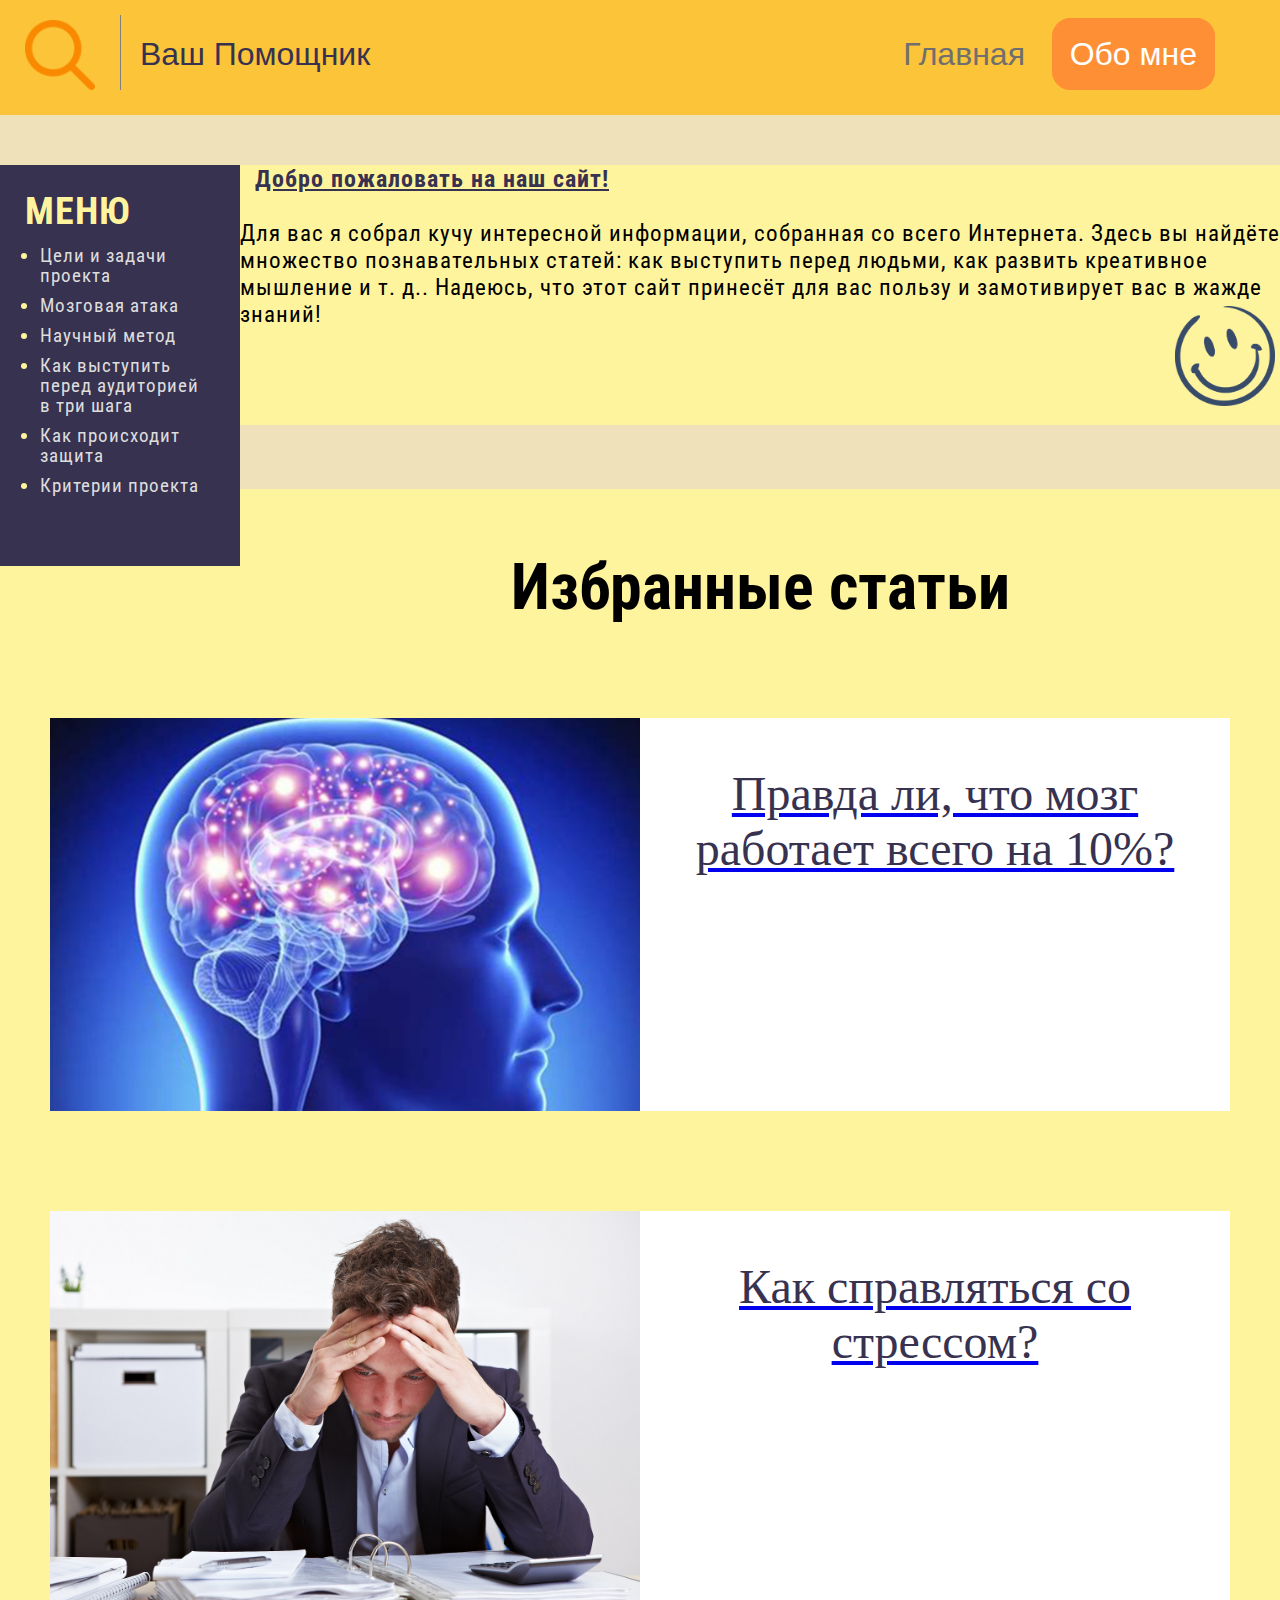
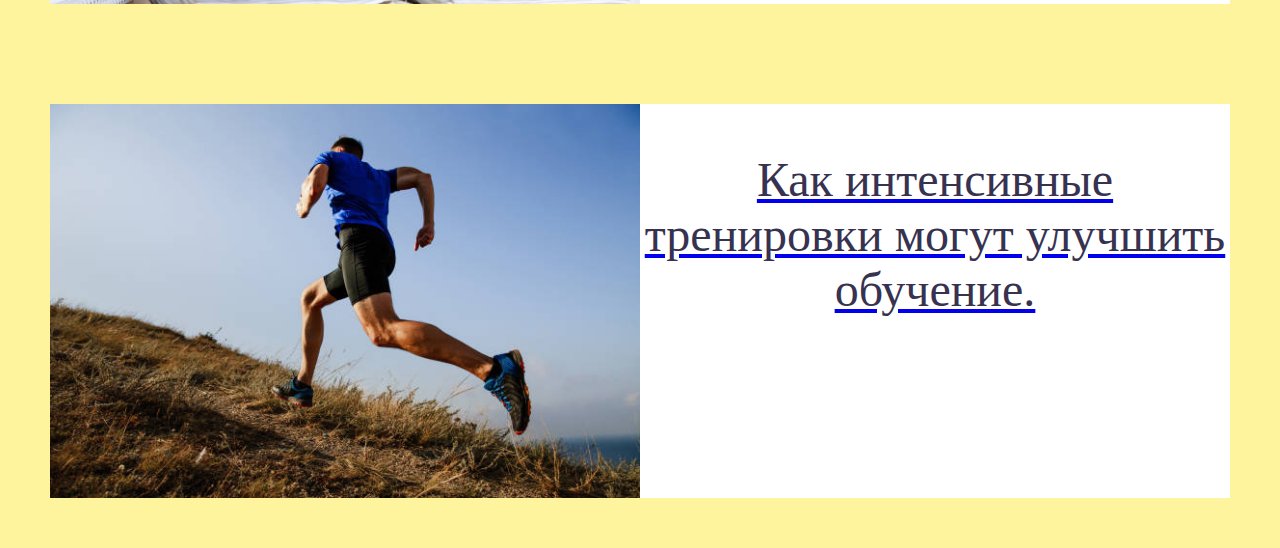
<file: index.html>
<!DOCTYPE html>
<html lang='ru'>

	<head>
		<title>Помощник: Главная</title>
		<meta charset='utf-8'>
		<link rel="stylesheet"  href="main.css">
		<link rel="icon" href="images/glass-small.png">
        <link rel="preconnect" href="https://fonts.googleapis.com">
        <link rel="preconnect" href="https://fonts.gstatic.com" crossorigin>
        <link href="https://fonts.googleapis.com/css2?family=Roboto+Condensed:wght@300;400&display=swap" rel="stylesheet">
	</head>

	<body class="bodytext">
		<header>
            <a href="index.html" class="home">
                <img src="images/glass-small.png" alt="magnifying-glass" class="glass">
                <h1>
                    Ваш Помощник
                </h1>
            </a>
			<h1 class="headerlinks">
					&nbsp; <a href="">Главная</a>
 					&nbsp; <a id="bigbutton" href="html/about.html">Обо мне</a>
			</h1>
		</header>
		<main class="withnav">
				
				<div class="nav">
					<h1>МЕНЮ</h1>
					<ul>
						<li><a href="articles/projecttasks.html">Цели и задачи проекта</a></li>
						<li><a href="articles/brainstorm.html">Мозговaя атака</a> </li>
						<li><a href="articles/scimethod.html">Научный метод</a></li>
						<li><a href="articles/speech.html">Как выступить перед аудиторией в три шага</a></li>
						<li><a href="articles/protect.html">Как происходит защита</a></li>
						<li><a href="articles/criteria.html">Критерии проекта</a></li>
					</ul>
				</div>
				
				<div class="hometext">
					<b style="color: #373250; text-decoration: underline; font-size:x-large;">Добро пожаловать на наш сайт!</b>
					<br>
					<br>
					Для вас я собрал кучу интересной информации, собранная со всего Интернета.
					Здесь вы найдёте множество познавательных статей: как выступить перед людьми,
					как развить креативное мышление и т. д.. Надеюсь, что этот сайт принесёт для
					вас пользу и замотивирует вас в жажде знаний!
					<img style="z-index: 1 ;" src="/images/smile.png" alt="smiley face" width="100" height="100">

				</div>

		</main>

		<div class="favorite"> 
			<br>
			<h1>Избранные статьи</h1>
			<div class="row">
				<div class="column">
					<a href="articles/10percent.html">
						<img src="/images/brain.png" alt="">
						<p>


							Правда ли, что мозг работает всего на 10%? 
						</p>
					</a>
				</div>
				<div class="column">
					<a href="articles/stress.html">
						<img src="/images/stress.jpg" alt="">
						<p>
							Как справляться со стрессом?
						</p>
					</a>
				</div>

				<div class="column">
					<a href="articles/sport.html">
						<img src="/images/runner.jpg" alt="">
						<p>
							Как интенсивные тренировки могут улучшить обучение.
						</p>
					</a>
				</div>
			</div>
		</div>


	</body>
	
</html>
</file>
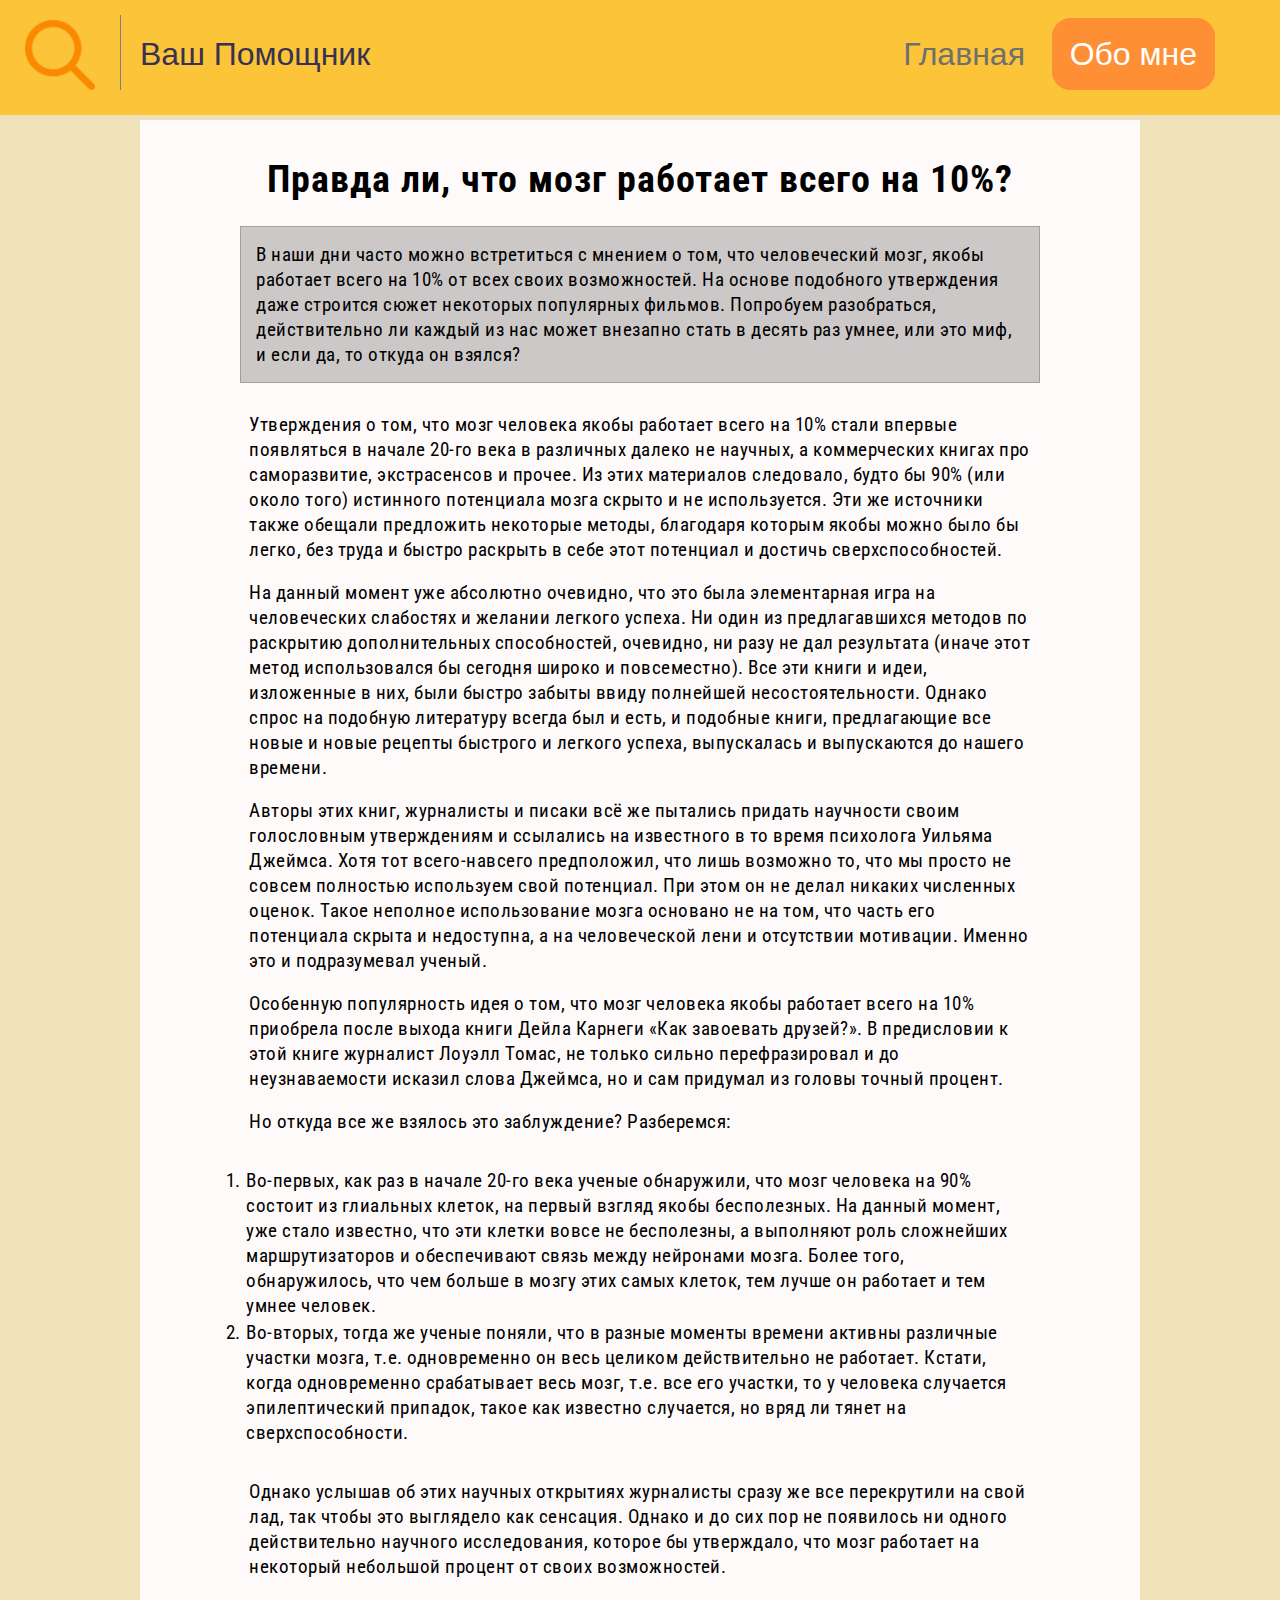
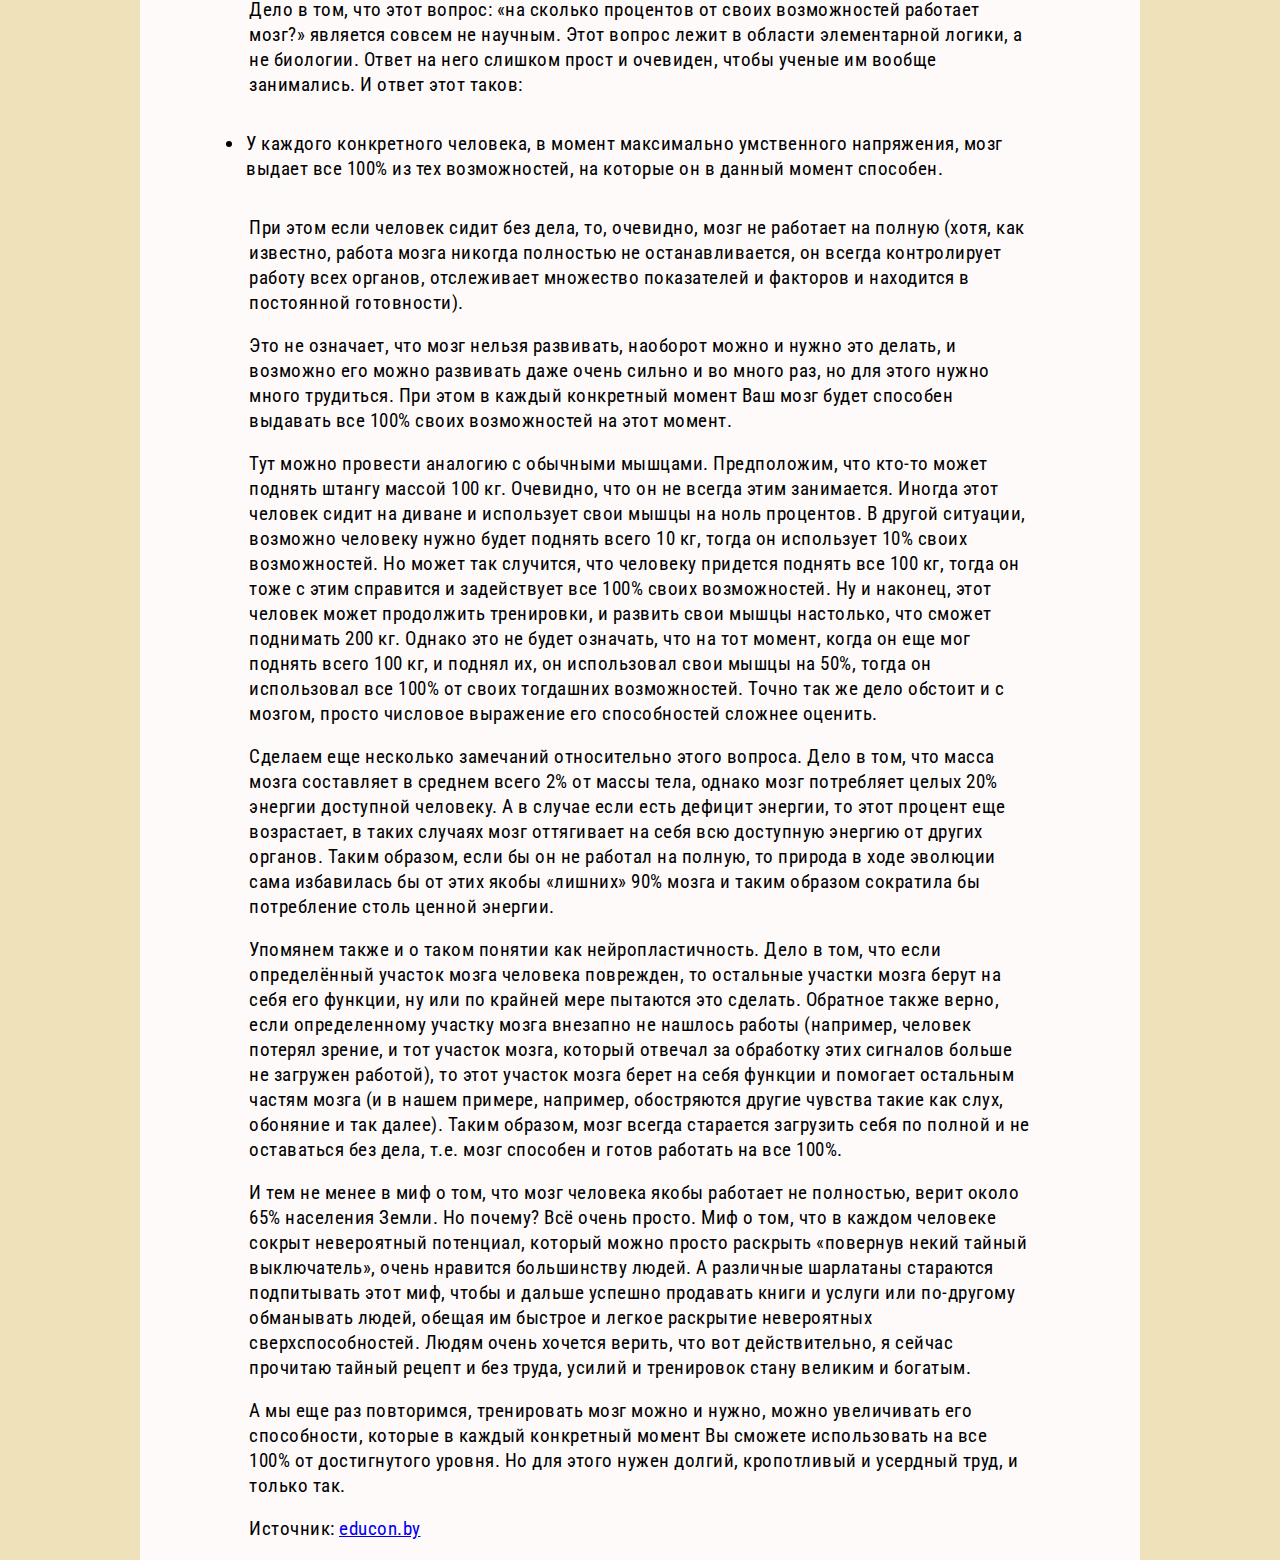
<file: articles/10percent.html>
<!DOCTYPE html>

<html lang="ru">
    <head>
        <link rel="stylesheet" href="../main.css">
		<link rel="icon" href="../images/glass-small.png">
        <link rel="preconnect" href="https://fonts.googleapis.com">
        <link rel="preconnect" href="https://fonts.gstatic.com" crossorigin>
        <link href="https://fonts.googleapis.com/css2?family=Roboto+Condensed:wght@300;400&display=swap" rel="stylesheet">
        <meta charset="utf-8">
        <title>Помощник: Base</title>
    </head>
    <body class="bodytext">
 		<header>
            <a href="../index.html" class="home">
                <img src="../images/glass-small.png" alt="magnifying-glass" class="glass">
                <h1>
                    <div>Ваш Помощник</div>
                </h1>
            </a>
			<h1 class="headerlinks">
				<div >
					&nbsp; <a href="../index.html">Главная</a>
 					&nbsp; <a id="bigbutton" href="../html/about.html">Обо мне</a>
				</div>
			</h1>
        </header>
        <main class="field">
            <div>
                <h1>Правда ли, что мозг работает всего на 10%? </h1>
                <div class="text">

                    <p>
                        В наши дни часто можно встретиться с мнением о том, что человеческий мозг, якобы работает всего на 10% от всех своих возможностей. На основе подобного утверждения даже строится сюжет некоторых популярных фильмов. Попробуем разобраться, действительно ли каждый из нас может внезапно стать в десять раз умнее, или это миф, и если да, то откуда он взялся?
                    </p>


                    <div>
                    Утверждения о том, что мозг человека якобы работает всего на 10% стали впервые появляться в начале 20-го века в различных далеко не научных, а коммерческих книгах про саморазвитие, экстрасенсов и прочее. Из этих материалов следовало, будто бы 90% (или около того) истинного потенциала мозга скрыто и не используется. Эти же источники также обещали предложить некоторые методы, благодаря которым якобы можно было бы легко, без труда и быстро раскрыть в себе этот потенциал и достичь сверхспособностей.
                    </div>

                    <div>
                        На данный момент уже абсолютно очевидно, что это была элементарная игра на человеческих слабостях и желании легкого успеха. Ни один из предлагавшихся методов по раскрытию дополнительных способностей, очевидно, ни разу не дал результата (иначе этот метод использовался бы сегодня широко и повсеместно). Все эти книги и идеи, изложенные в них, были быстро забыты ввиду полнейшей несостоятельности. Однако спрос на подобную литературу всегда был и есть, и подобные книги, предлагающие все новые и новые рецепты быстрого и легкого успеха, выпускалась и выпускаются до нашего времени.
                    </div>

                    <div>
                        Авторы этих книг, журналисты и писаки всё же пытались придать научности своим голословным утверждениям и ссылались на известного в то время психолога Уильяма Джеймса. Хотя тот всего-навсего предположил, что лишь возможно то, что мы просто не совсем полностью используем свой потенциал. При этом он не делал никаких численных оценок. Такое неполное использование мозга основано не на том, что часть его потенциала скрыта и недоступна, а на человеческой лени и отсутствии мотивации. Именно это и подразумевал ученый.
                    </div>

                    <div>
                        Особенную популярность идея о том, что мозг человека якобы работает всего на 10% приобрела после выхода книги Дейла Карнеги «Как завоевать друзей?». В предисловии к этой книге журналист Лоуэлл Томас, не только сильно перефразировал и до неузнаваемости исказил слова Джеймса, но и сам придумал из головы точный процент.
                    </div>

                    <div>
                        Но откуда все же взялось это заблуждение? Разберемся:
                    </div>
                    <ol>
                        <li>
                            Во-первых, как раз в начале 20-го века ученые обнаружили, что мозг человека на 90% состоит из глиальных клеток, на первый взгляд якобы бесполезных. На данный момент, уже стало известно, что эти клетки вовсе не бесполезны, а выполняют роль сложнейших маршрутизаторов и обеспечивают связь между нейронами мозга. Более того, обнаружилось, что чем больше в мозгу этих самых клеток, тем лучше он работает и тем умнее человек.
                        </li>
                        <li>
                            Во-вторых, тогда же ученые поняли, что в разные моменты времени активны различные участки мозга, т.е. одновременно он весь целиком действительно не работает. Кстати, когда одновременно срабатывает весь мозг, т.е. все его участки, то у человека случается эпилептический припадок, такое как известно случается, но вряд ли тянет на сверхспособности.
                        </li>
                    </ol>

                    <div>
                        Однако услышав об этих научных открытиях журналисты сразу же все перекрутили на свой лад, так чтобы это выглядело как сенсация. Однако и до сих пор не появилось ни одного действительно научного исследования, которое бы утверждало, что мозг работает на некоторый небольшой процент от своих возможностей.
                    </div>

                    <div>
                        Дело в том, что этот вопрос: «на сколько процентов от своих возможностей работает мозг?» является совсем не научным. Этот вопрос лежит в области элементарной логики, а не биологии. Ответ на него слишком прост и очевиден, чтобы ученые им вообще занимались. И ответ этот таков:
                    </div>
                    
                    <ul>
                        <li>
                            У каждого конкретного человека, в момент максимально умственного напряжения, мозг выдает все 100% из тех возможностей, на которые он в данный момент способен.
                        </li>
                    </ul>

                    <div>
                        При этом если человек сидит без дела, то, очевидно, мозг не работает на полную (хотя, как известно, работа мозга никогда полностью не останавливается, он всегда контролирует работу всех органов, отслеживает множество показателей и факторов и находится в постоянной готовности).
                    </div>

                    <div>
                        Это не означает, что мозг нельзя развивать, наоборот можно и нужно это делать, и возможно его можно развивать даже очень сильно и во много раз, но для этого нужно много трудиться. При этом в каждый конкретный момент Ваш мозг будет способен выдавать все 100% своих возможностей на этот момент.
                    </div>

                    <div>
                        Тут можно провести аналогию с обычными мышцами. Предположим, что кто-то может поднять штангу массой 100 кг. Очевидно, что он не всегда этим занимается. Иногда этот человек сидит на диване и использует свои мышцы на ноль процентов. В другой ситуации, возможно человеку нужно будет поднять всего 10 кг, тогда он использует 10% своих возможностей. Но может так случится, что человеку придется поднять все 100 кг, тогда он тоже с этим справится и задействует все 100% своих возможностей. Ну и наконец, этот человек может продолжить тренировки, и развить свои мышцы настолько, что сможет поднимать 200 кг. Однако это не будет означать, что на тот момент, когда он еще мог поднять всего 100 кг, и поднял их, он использовал свои мышцы на 50%, тогда он использовал все 100% от своих тогдашних возможностей. Точно так же дело обстоит и с мозгом, просто числовое выражение его способностей сложнее оценить.
                    </div>
                    <div>
                        Сделаем еще несколько замечаний относительно этого вопроса. Дело в том, что масса мозга составляет в среднем всего 2% от массы тела, однако мозг потребляет целых 20% энергии доступной человеку. А в случае если есть дефицит энергии, то этот процент еще возрастает, в таких случаях мозг оттягивает на себя всю доступную энергию от других органов. Таким образом, если бы он не работал на полную, то природа в ходе эволюции сама избавилась бы от этих якобы «лишних» 90% мозга и таким образом сократила бы потребление столь ценной энергии.
                    </div>
                    <div>
                        Упомянем также и о таком понятии как нейропластичность. Дело в том, что если определённый участок мозга человека поврежден, то остальные участки мозга берут на себя его функции, ну или по крайней мере пытаются это сделать. Обратное также верно, если определенному участку мозга внезапно не нашлось работы (например, человек потерял зрение, и тот участок мозга, который отвечал за обработку этих сигналов больше не загружен работой), то этот участок мозга берет на себя функции и помогает остальным частям мозга (и в нашем примере, например, обостряются другие чувства такие как слух, обоняние и так далее). Таким образом, мозг всегда старается загрузить себя по полной и не оставаться без дела, т.е. мозг способен и готов работать на все 100%.
                    </div>
                    <div>
                        И тем не менее в миф о том, что мозг человека якобы работает не полностью, верит около 65% населения Земли. Но почему? Всё очень просто. Миф о том, что в каждом человеке сокрыт невероятный потенциал, который можно просто раскрыть «повернув некий тайный выключатель», очень нравится большинству людей. А различные шарлатаны стараются подпитывать этот миф, чтобы и дальше успешно продавать книги и услуги или по-другому обманывать людей, обещая им быстрое и легкое раскрытие невероятных сверхспособностей. Людям очень хочется верить, что вот действительно, я сейчас прочитаю тайный рецепт и без труда, усилий и тренировок стану великим и богатым.
                    </div>
                    <div>
                        А мы еще раз повторимся, тренировать мозг можно и нужно, можно увеличивать его способности, которые в каждый конкретный момент Вы сможете использовать на все 100% от достигнутого уровня. Но для этого нужен долгий, кропотливый и усердный труд, и только так.
                    </div>
                    <div>
                        Источник:
                        <a href="https://educon.by/index.php/pozn/biologia/113-pravda-li-chto-mozg-rabotaet-vsego-na-10">educon.by</a>
                    </div>
                </div>




            </div>
        </main>
        <footer>

        </footer>
    </body>
</html>
</file>
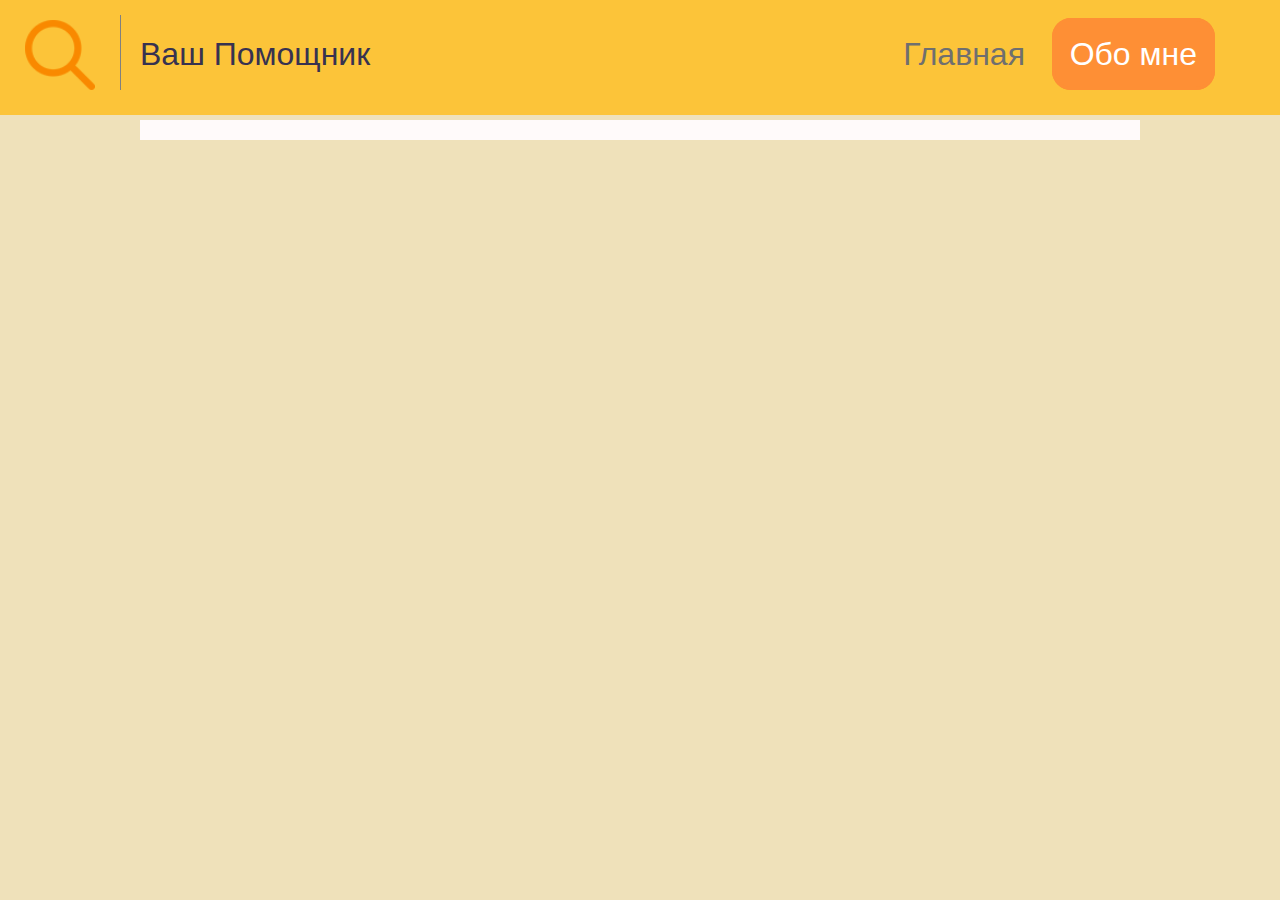
<file: articles/base.html>
<!DOCTYPE html>

<html lang="ru">
    <head>
        <link rel="stylesheet" href="../main.css">
		<link rel="icon" href="../images/glass-small.png">
        <link rel="preconnect" href="https://fonts.googleapis.com">
        <link rel="preconnect" href="https://fonts.gstatic.com" crossorigin>
        <link href="https://fonts.googleapis.com/css2?family=Roboto+Condensed:wght@300;400&display=swap" rel="stylesheet">
        <meta charset="utf-8">
        <title>Помощник: Base</title>
    </head>
    <body class="bodytext">
 		<header>
            <a href="../index.html" class="home">
                <img src="../images/glass-small.png" alt="magnifying-glass" class="glass">
                <h1>
                    <div>Ваш Помощник</div>
                </h1>
            </a>
			<h1 class="headerlinks">
				<div >
					&nbsp; <a href="../index.html">Главная</a>
 					&nbsp; <a id="bigbutton" href="../html/about.html">Обо мне</a>
				</div>
			</h1>
        </header>
        <main class="field">
            <div>

            </div>
        </main>
        <footer>

        </footer>
    </body>
</html>
</file>
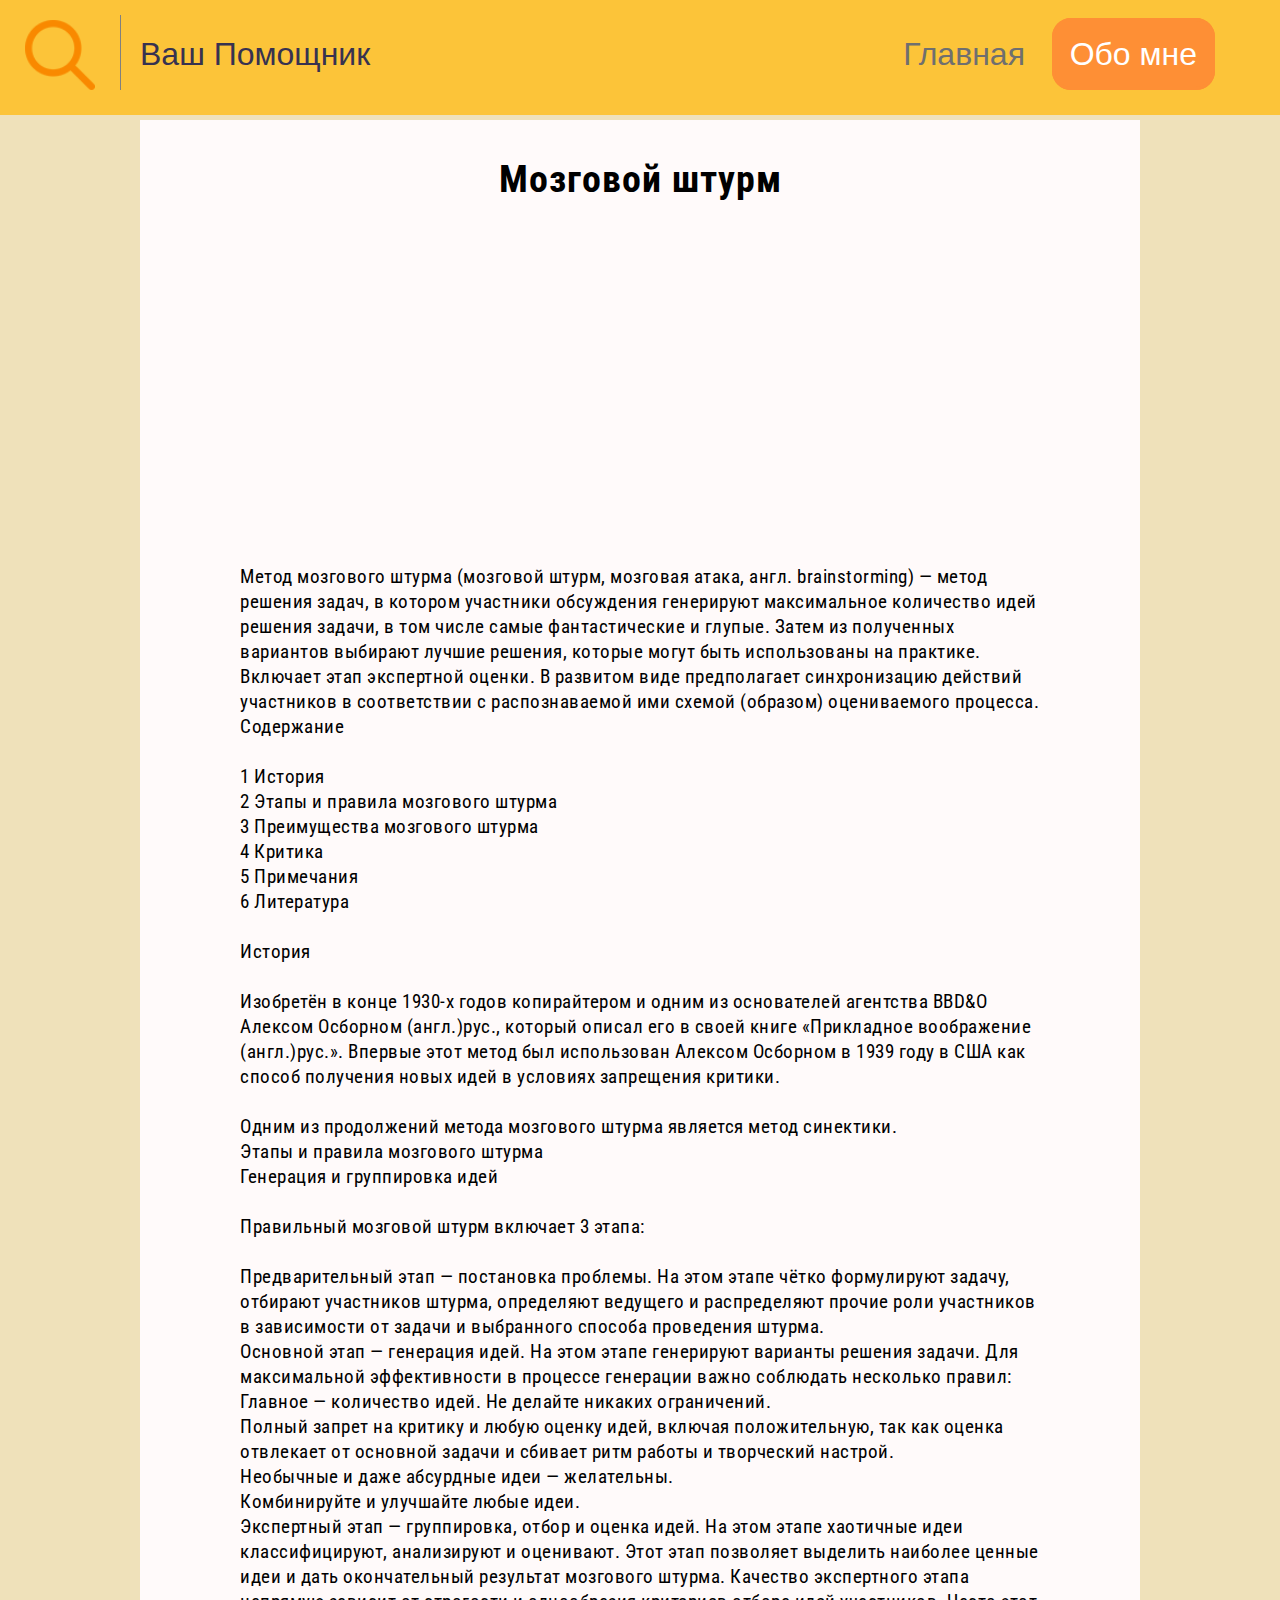
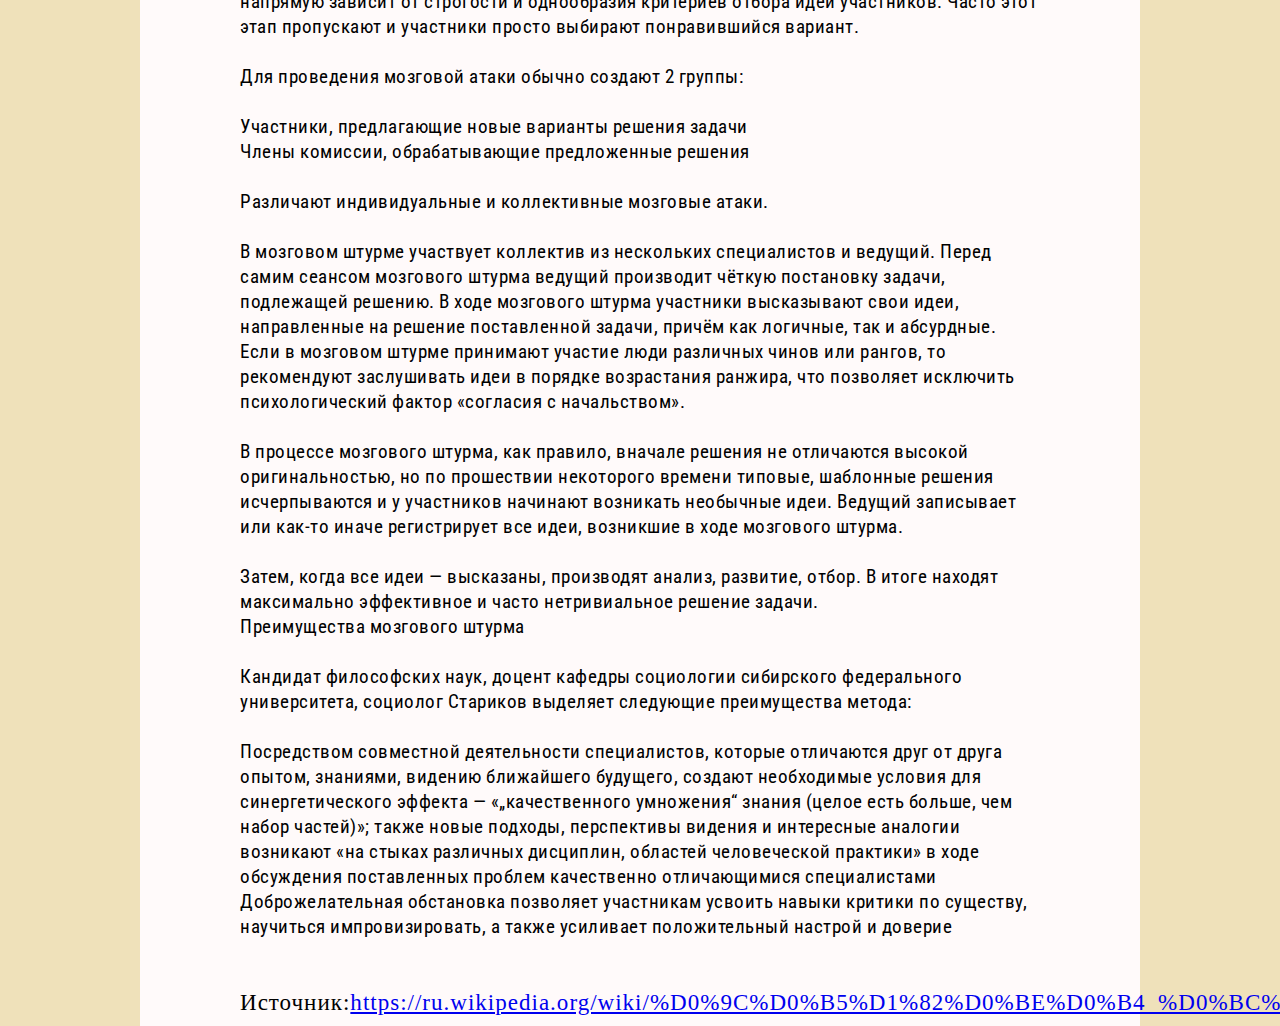
<file: articles/brainstorm.html>
<!DOCTYPE html>

<html lang="ru">
    <head>
        <link rel="stylesheet" href="../main.css">
		<link rel="icon" href="../images/glass-small.png">
        <link rel="preconnect" href="https://fonts.googleapis.com">
        <link rel="preconnect" href="https://fonts.gstatic.com" crossorigin>
        <link href="https://fonts.googleapis.com/css2?family=Roboto+Condensed:wght@300;400&display=swap" rel="stylesheet">
        <meta charset="utf-8">
        <title>Помощник: Base</title>
    </head>
    <body class="bodytext">
 		<header>
            <a href="../index.html" class="home">
                <img src="../images/glass-small.png" alt="magnifying-glass" class="glass">
                <h1>
                    <div>Ваш Помощник</div>
                </h1>
            </a>
			<h1 class="headerlinks">
				<div >
					&nbsp; <a href="../index.html">Главная</a>
 					&nbsp; <a id="bigbutton" href="../html/about.html">Обо мне</a>
				</div class="text">
			</h1>
        </header>
        <main class="field">
            <h1>Мозговой штурм</h1>
				<iframe class="centervideo" width="560" height="315" src="https://www.youtube.com/embed/OWLbSxwPHhQ?si=asJMUj-tYKDHwtvy&amp;start=65" title="YouTube video player" frameborder="0" allow="accelerometer; autoplay; clipboard-write; encrypted-media; gyroscope; picture-in-picture; web-share" allowfullscreen></iframe>
				<br>
            	<div class="text">Метод мозгового штурма (мозговой штурм, мозговaя атaка, англ. brainstorming) — метод решения задач, в котором участники обсуждения генерируют максимальное количество идей решения задачи, в том числе самые фантастические и глупые. Затем из полученных вариантов выбирают лучшие решения, которые могут быть использованы на практике. Включает этап экспертной оценки. В развитом виде предполагает синхронизацию действий участников в соответствии с распознаваемой ими схемой (образом) оцениваемого процесса.
			<br/>
Содержание
			<br/>
			<br/>
    1 История
			<br/>
    2 Этапы и правила мозгового штурма
			<br/>
    3 Преимущества мозгового штурма
			<br/>
    4 Критика
			<br/>
    5 Примечания
			<br/>
    6 Литература
			<br/>
			<br/>
История
			<br/>
			<br/>
Изобретён в конце 1930-х годов копирайтером и одним из основателей агентства BBD&O Алексом Осборном  (англ.)рус., который описал его в своей книге «Прикладное воображение  (англ.)рус.». Впервые этот метод был использован Алексом Осборном в 1939 году в США как способ получения новых идей в условиях запрещения критики.
			<br/>
			<br/>
Одним из продолжений метода мозгового штурма является метод синектики.
			<br/>
Этапы и правила мозгового штурма
			<br/>
Генерация и группировка идей
			<br/>
			<br/>
Правильный мозговой штурм включает 3 этапа:
			<br/>
			<br/>
    Предварительный этап — постановка проблемы. На этом этапе чётко формулируют задачу, отбирают участников штурма, определяют ведущего и распределяют прочие роли участников в зависимости от задачи и выбранного способа проведения штурма.
			<br/>
    Основной этап — генерация идей. На этом этапе генерируют варианты решения задачи. Для максимальной эффективности в процессе генерации важно соблюдать несколько правил:
			<br/>
        Главное — количество идей. Не делайте никаких ограничений.
			<br/>
        Полный запрет на критику и любую оценку идей, включая положительную, так как оценка отвлекает от основной задачи и сбивает ритм работы и творческий настрой.
			<br/>
        Необычные и даже абсурдные идеи — желательны.
			<br/>
        Комбинируйте и улучшайте любые идеи.
			<br/>
    Экспертный этап — группировка, отбор и оценка идей. На этом этапе хаотичные идеи классифицируют, анализируют и оценивают. Этот этап позволяет выделить наиболее ценные идеи и дать окончательный результат мозгового штурма. Качество экспертного этапа напрямую зависит от строгости и однообразия критериев отбора идей участников. Часто этот этап пропускают и участники просто выбирают понравившийся вариант.
			<br/>
			<br/>
Для проведения мозговой атаки обычно создают 2 группы:
			<br/>
			<br/>
    Участники, предлагающие новые варианты решения задачи
			<br/>
    Члены комиссии, обрабатывающие предложенные решения
			<br/>
			<br/>
Различают индивидуальные и коллективные мозговые атаки.
			<br/>
			<br/>
В мозговом штурме участвует коллектив из нескольких специалистов и ведущий. Перед самим сеансом мозгового штурма ведущий производит чёткую постановку задачи, подлежащей решению. В ходе мозгового штурма участники высказывают свои идеи, направленные на решение поставленной задачи, причём как логичные, так и абсурдные. Если в мозговом штурме принимают участие люди различных чинов или рангов, то рекомендуют заслушивать идеи в порядке возрастания ранжира, что позволяет исключить психологический фактор «согласия с начальством».
			<br/>
			<br/>
В процессе мозгового штурма, как правило, вначале решения не отличаются высокой оригинальностью, но по прошествии некоторого времени типовые, шаблонные решения исчерпываются и у участников начинают возникать необычные идеи. Ведущий записывает или как-то иначе регистрирует все идеи, возникшие в ходе мозгового штурма.
			<br/>
			<br/>
Затем, когда все идеи — высказаны, производят анализ, развитие, отбор. В итоге находят максимально эффективное и часто нетривиальное решение задачи.
			<br/>
Преимущества мозгового штурма
			<br/>
			<br/>
Кандидат философских наук, доцент кафедры социологии сибирского федерального университета, социолог Стариков выделяет следующие преимущества метода:
			<br/>
			<br/>
    Посредством совместной деятельности специалистов, которые отличаются друг от друга опытом, знаниями, видению ближайшего будущего, создают необходимые условия для синергетического эффекта — «„качественного умножения“ знания (целое есть больше, чем набор частей)»; также новые подходы, перспективы видения и интересные аналогии возникают «на стыках различных дисциплин, областей человеческой практики» в ходе обсуждения поставленных проблем качественно отличающимися специалистами
			<br/>
    Доброжелательная обстановка позволяет участникам усвоить навыки критики по существу, научиться импровизировать, а также усиливает положительный настрой и доверие
				</div>
        <div class="linktoart">Источник:<a href="https://ru.wikipedia.org/wiki/%D0%9C%D0%B5%D1%82%D0%BE%D0%B4_%D0%BC%D0%BE%D0%B7%D0%B3%D0%BE%D0%B2%D0%BE%D0%B3%D0%BE_%D1%88%D1%82%D1%83%D1%80%D0%BC%D0%B0">https://ru.wikipedia.org/wiki/%D0%9C%D0%B5%D1%82%D0%BE%D0%B4_%D0%BC%D0%BE%D0%B7%D0%B3%D0%BE%D0%B2%D0%BE%D0%B3%D0%BE_%D1%88%D1%82%D1%83%D1%80%D0%BC%D0%B0</a></div>
        </main>
        <footer></footer>
    </body>
</html>
</file>
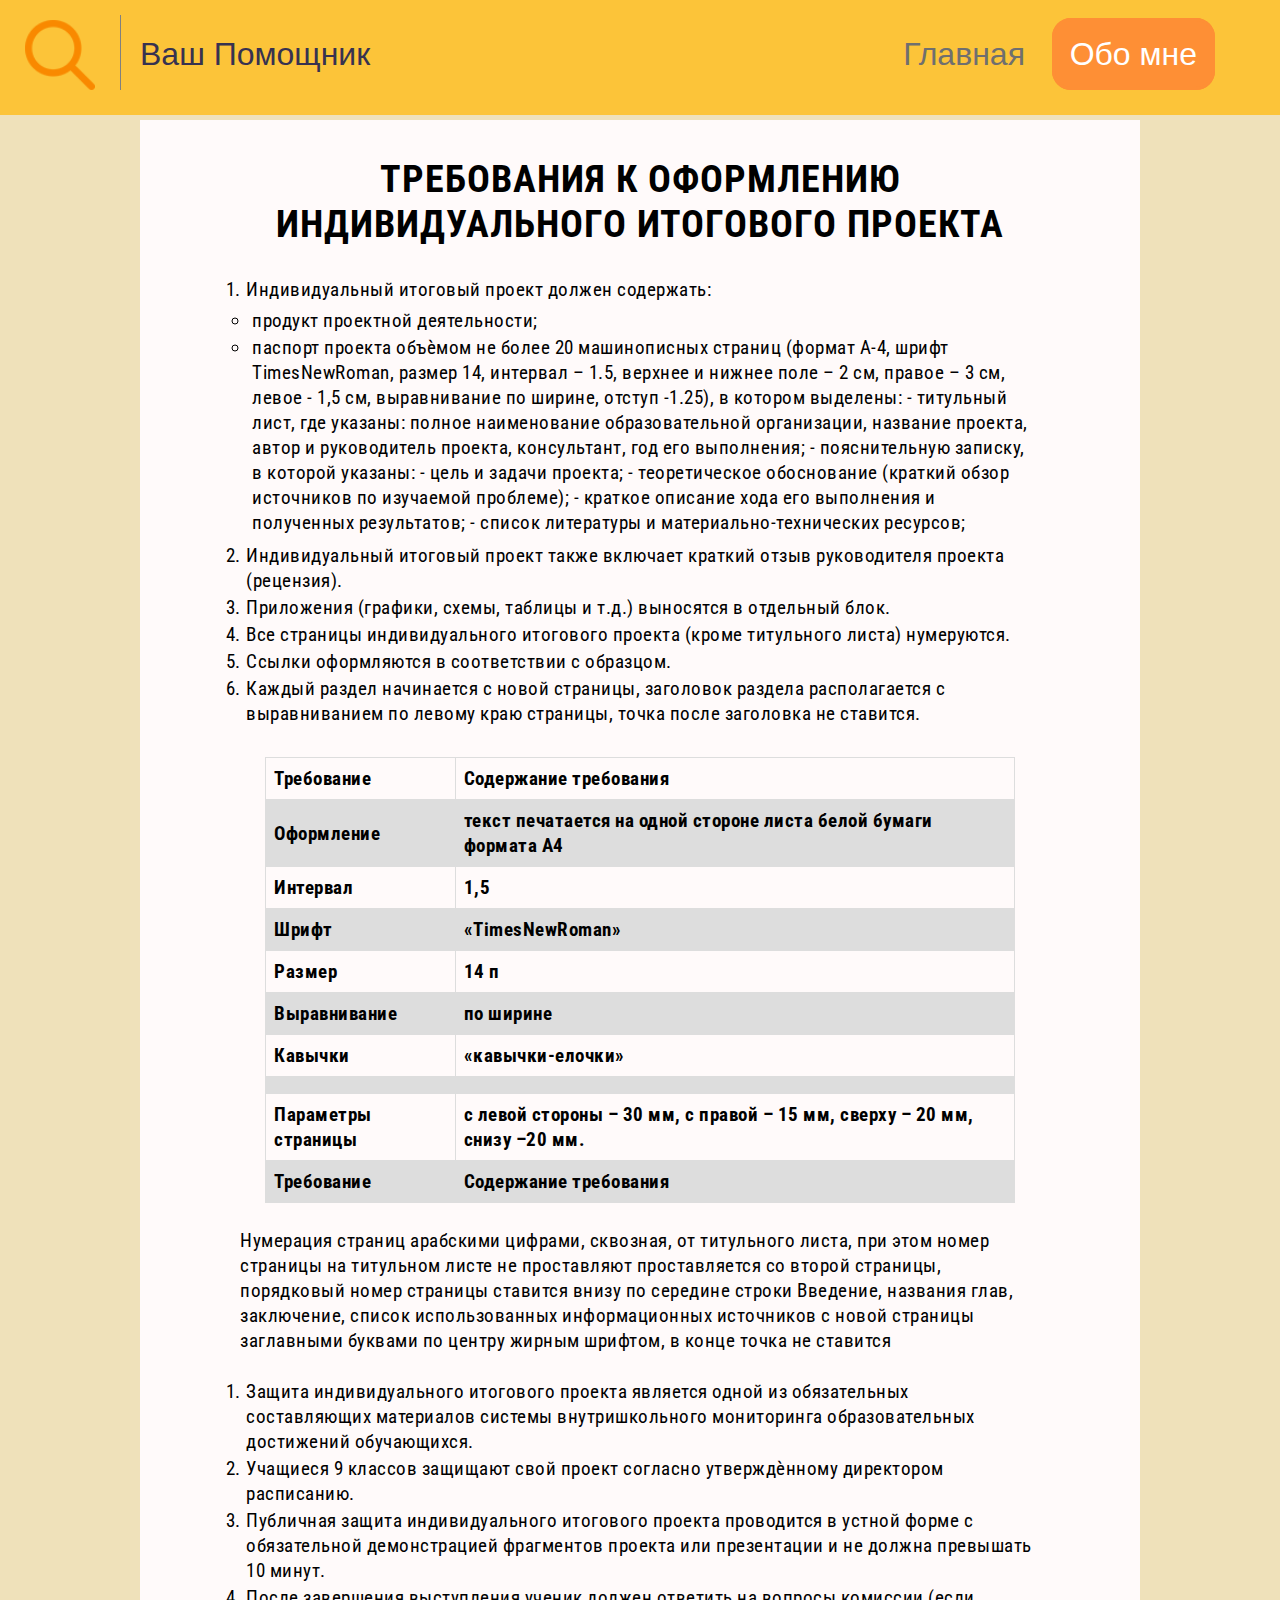
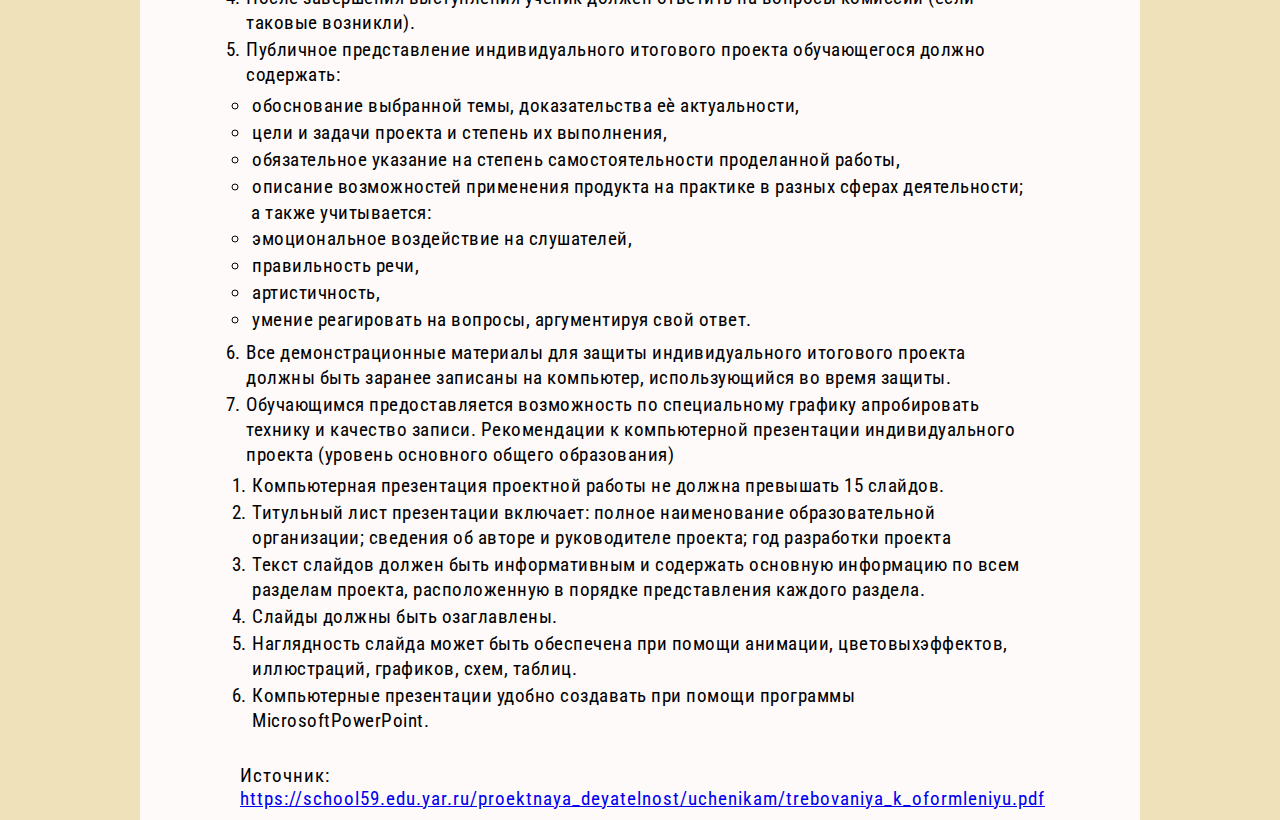
<file: articles/criteria.html>
<!DOCTYPE html>

<html lang="ru">

<head>
    <link rel="stylesheet" href="../main.css">
    <link rel="icon" href="../images/glass-small.png">
    <link rel="preconnect" href="https://fonts.googleapis.com">
    <link rel="preconnect" href="https://fonts.gstatic.com" crossorigin>
    <link href="https://fonts.googleapis.com/css2?family=Roboto+Condensed:wght@300;400&display=swap" rel="stylesheet">
    <meta charset="utf-8">
    <title>Помощник: Base</title>
</head>

<body class="bodytext">
    <header>
        <a href="../index.html" class="home">
            <img src="../images/glass-small.png" alt="magnifying-glass" class="glass">
            <h1>
                <div>Ваш Помощник</div>
            </h1>
        </a>
        <h1 class="headerlinks">
            <div>
                &nbsp; <a href="../index.html">Главная</a>
                &nbsp; <a id="bigbutton" href="../html/about.html">Обо мне</a>
            </div>
        </h1>
    </header>
    <main class="field">
        <h1>ТРЕБОВАНИЯ К ОФОРМЛЕНИЮ ИНДИВИДУАЛЬНОГО ИТОГОВОГО ПРОЕКТА</h1>
        <div class="text">
            <ol>
                <li>
                    Индивидуальный итоговый проект должен содержать:
                    <ul>
                        <li>
                            продукт проектной деятельности;
                        </li>
                        <li>
                            паспорт проекта объѐмом не более 20 машинописных страниц (формат А-4, шрифт
                            TimesNewRoman, размер 14, интервал – 1.5, верхнее и нижнее поле – 2 см, правое – 3 см, левое
                            -
                            1,5 см, выравнивание по ширине, отступ -1.25), в котором выделены:
                            - титульный лист, где указаны: полное наименование образовательной организации,
                            название проекта, автор и руководитель проекта, консультант, год его выполнения;
                            - пояснительную записку, в которой указаны:
                            - цель и задачи проекта;
                            - теоретическое обоснование (краткий обзор источников по изучаемой проблеме);
                            - краткое описание хода его выполнения и полученных результатов;
                            - список литературы и материально-технических ресурсов;
                        </li>

                    </ul>
                </li>
                <li>
                    Индивидуальный итоговый проект также включает краткий отзыв руководителя проекта
                    (рецензия).
                </li>
                <li>
                    Приложения (графики, схемы, таблицы и т.д.) выносятся в отдельный блок.
                </li>
                <li>
                    Все страницы индивидуального итогового проекта (кроме титульного листа) нумеруются.
                </li>
                <li>
                    Ссылки оформляются в соответствии с образцом.
                </li>
                <li>
                    Каждый раздел начинается с новой страницы, заголовок раздела располагается с
                    выравниванием по левому краю страницы, точка после заголовка не ставится.
                </li>
            </ol>
            <table>
                <tr>
                    <th>Требование </th>
                    <th>Содержание требования</th>
                </tr>
                <tr>
                    <th>Оформление</th>
                    <th> текст печатается на одной стороне листа белой бумаги формата A4
                    </th>
                </tr>
                <tr>
                    <th>Интервал</th>
                    <th>1,5</th>
                </tr>
                <tr>
                    <th>Шрифт</th>
                    <th>«TimesNewRoman»
                    </th>
                </tr>
                <tr>
                    <th>Размер</th>
                    <th>14 п</th>
                </tr>
                <tr>
                    <th>Выравнивание</th>
                    <th>по ширине
                    </th>
                </tr>
                <tr>
                    <th>
                        Кавычки
                    </th>
                    <th>
                        «кавычки-елочки»
                    </th>
                </tr>
                <tr>
                    <th>

                    </th>
                    <th>

                    </th>
                </tr>
                <tr>
                    <th>
                        Параметры страницы
                    </th>
                    <th>
                        с левой стороны – 30 мм,
                        с правой – 15 мм,
                        сверху – 20 мм,
                        снизу –20 мм.
                    </th>
                </tr>
                <tr>
                    <th>
                        Требование
                    </th>
                    <th>

                        Содержание требования
                    </th>
                </tr>
            </table>
            Нумерация страниц арабскими цифрами, сквозная, от титульного листа, при этом номер
            страницы на титульном листе не проставляют проставляется со
            второй страницы, порядковый номер страницы ставится внизу по
            середине строки
            Введение, названия глав,
            заключение, список
            использованных
            информационных
            источников
            с новой страницы заглавными буквами по центру жирным
            шрифтом, в конце точка не ставится
            <br>
            <ol>
                <li>Защита индивидуального итогового проекта является одной из обязательных
                    составляющих материалов системы внутришкольного мониторинга образовательных достижений
                    обучающихся.
                </li>
                <li>
                    Учащиеся 9 классов защищают свой проект согласно утверждѐнному директором
                    расписанию.
                </li>
                <li>
                    Публичная защита индивидуального итогового проекта проводится в устной форме с
                    обязательной демонстрацией фрагментов проекта или презентации и не должна превышать 10
                    минут.
                </li>
                <li>
                    После завершения выступления ученик должен ответить на вопросы комиссии (если
                    таковые возникли).
                </li>
                <li>
                    Публичное представление индивидуального итогового проекта обучающегося должно
                    содержать:
                    <ul>
                        <li> обоснование выбранной темы, доказательства еѐ актуальности,
                        </li>
                        <li>цели и задачи проекта и степень их выполнения,
                        </li>
                        <li> обязательное указание на степень самостоятельности проделанной работы,
                        </li>
                        <li>описание возможностей применения продукта на практике в разных сферах
                            деятельности;
                        </li>
                        а также учитывается:
                        <li>эмоциональное воздействие на слушателей,
                        </li>
                        <li>правильность речи,</li>
                        <li>артистичность,
                        </li>
                        <li> умение реагировать на вопросы, аргументируя свой ответ.
                        </li>
                </li>
                </ul>
                </li>
                <li>
                    Все демонстрационные материалы для защиты индивидуального итогового проекта
                    должны быть заранее записаны на компьютер, использующийся во время защиты.
                </li>
                <li>
                    Обучающимся предоставляется возможность по специальному графику апробировать
                    технику и качество записи.
                    Рекомендации к компьютерной презентации индивидуального проекта
                    (уровень основного общего образования)
                    <ol>
                        <li>Компьютерная презентация проектной работы не должна превышать 15 слайдов.
                        </li>
                        <li>Титульный лист презентации включает:
                            полное наименование образовательной организации;
                            сведения об авторе и руководителе проекта;
                            год разработки проекта
                        </li>
                        <li>Текст слайдов должен быть информативным и содержать основную информацию по всем разделам
                            проекта,
                            расположенную в порядке представления каждого раздела.
                        </li>
                        <li>Слайды должны быть озаглавлены.
                        </li>
                        <li>Наглядность слайда может быть обеспечена при помощи анимации, цветовыхэффектов, иллюстраций,
                            графиков, схем, таблиц.
                        </li>
                        <li>Компьютерные презентации удобно создавать при помощи программы MicrosoftPowerPoint.
                        </li>
                </li>
            </ol>
            </ol>
        </div>
        <div>Источник: <a href="https://school59.edu.yar.ru/proektnaya_deyatelnost/uchenikam/trebovaniya_k_oformleniyu.pdf">https://school59.edu.yar.ru/proektnaya_deyatelnost/uchenikam/trebovaniya_k_oformleniyu.pdf</a></div>
    </main>
    <footer>

    </footer>
</body>

</html>
</file>
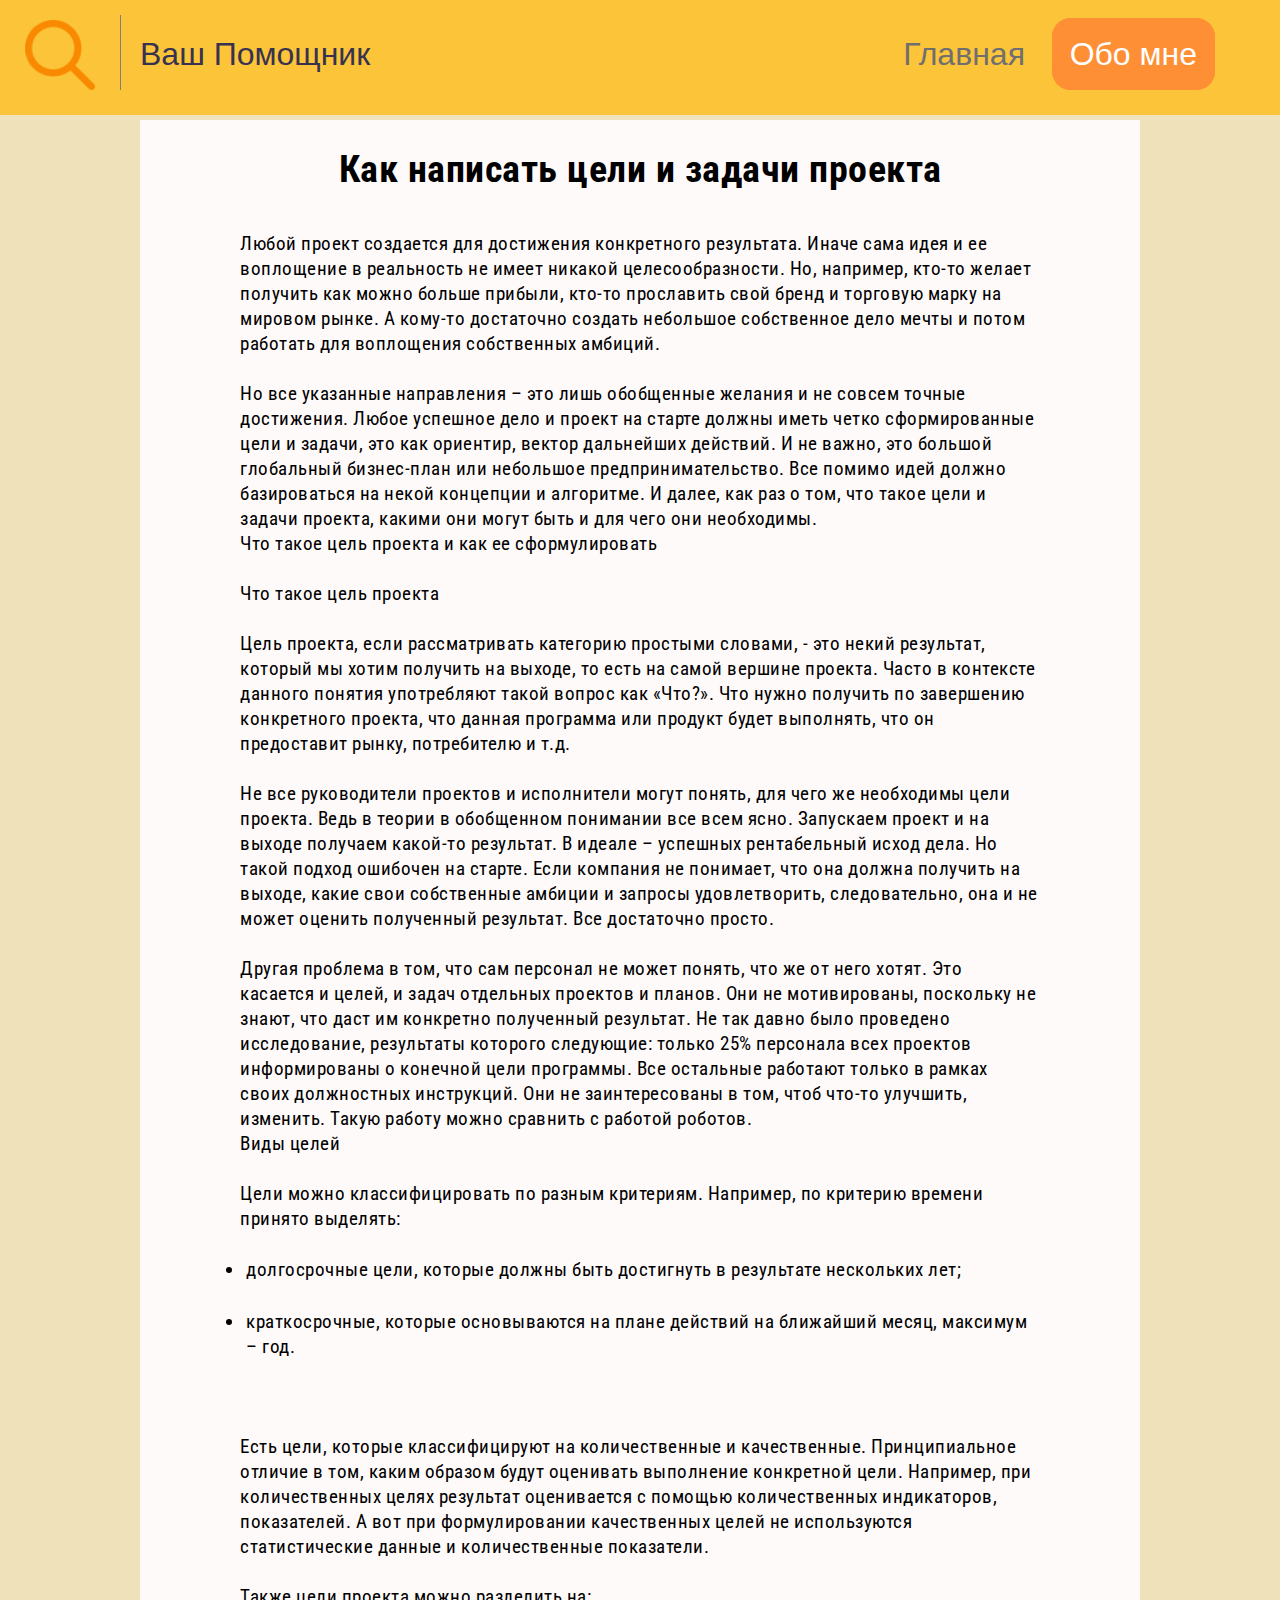
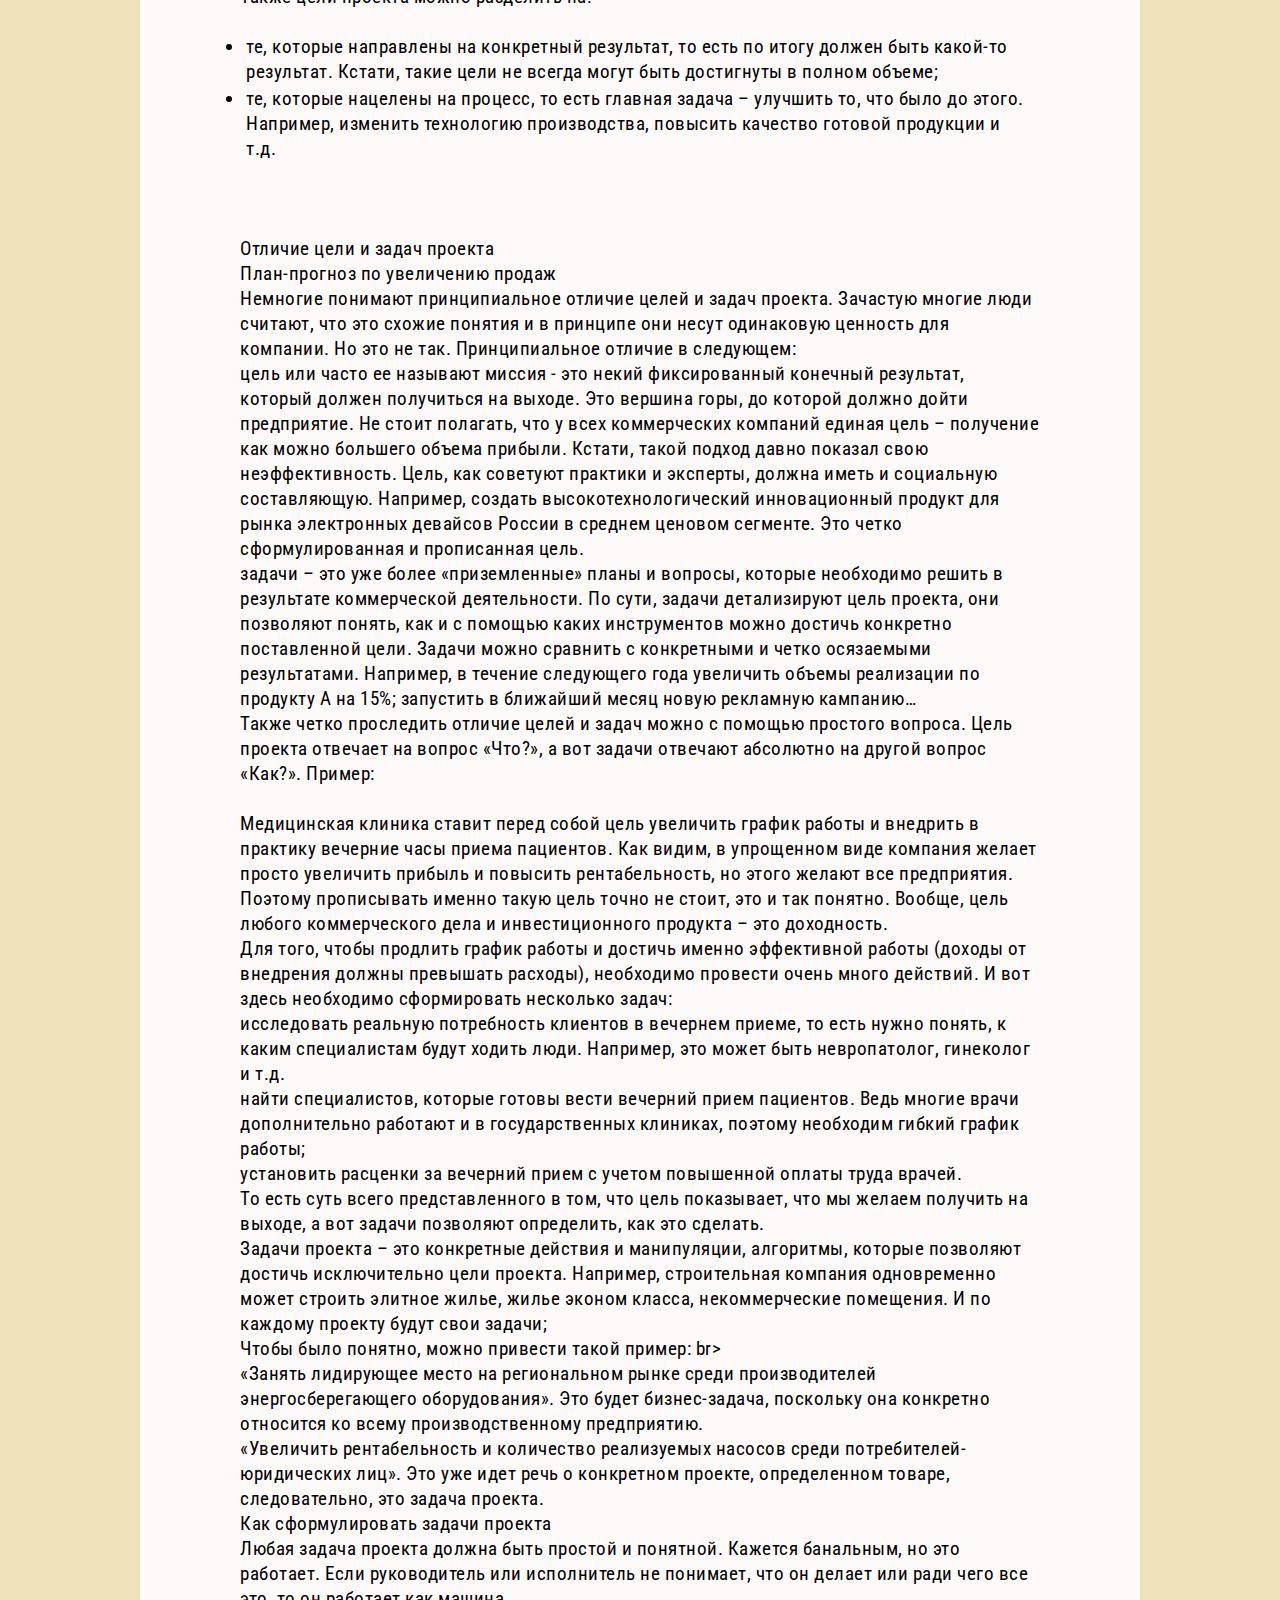
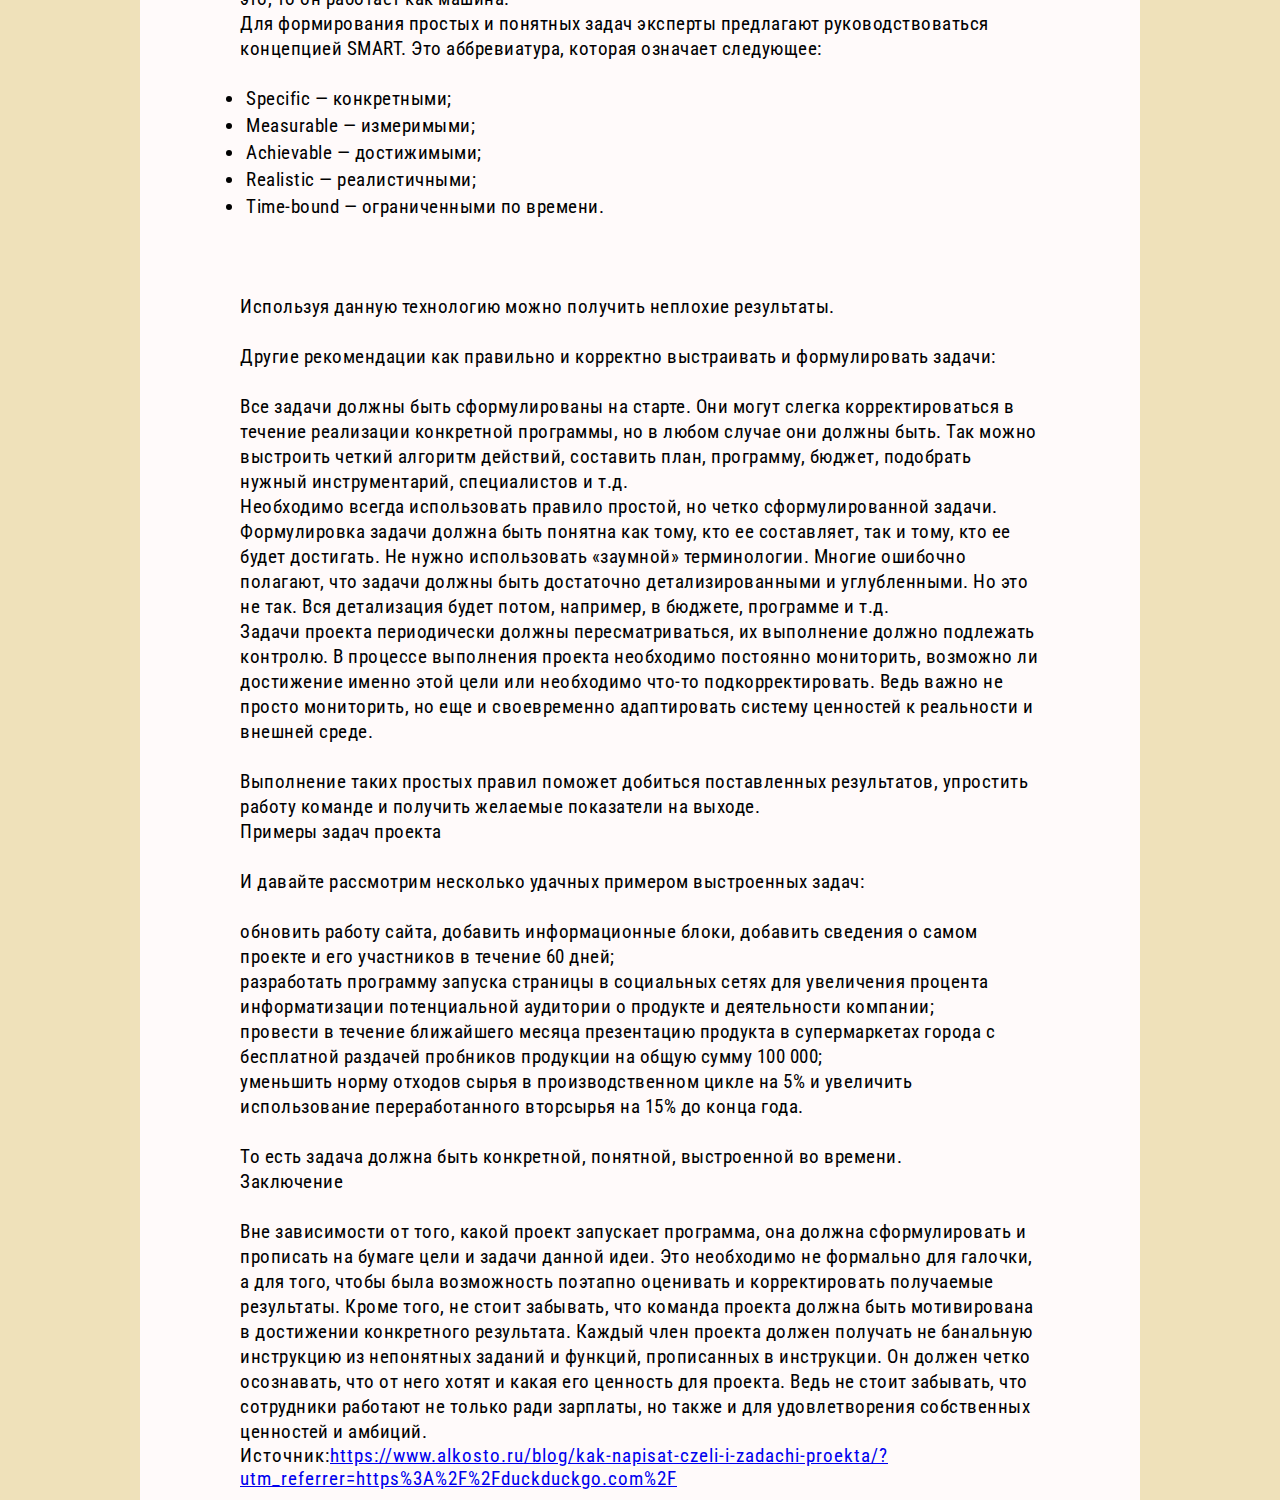
<file: articles/projecttasks.html>
<!DOCTYPE html>

<html lang="ru">

<head>
    <link rel="stylesheet" href="../main.css">
    <link rel="icon" href="../images/glass-small.png">
    <link rel="preconnect" href="https://fonts.googleapis.com">
    <link rel="preconnect" href="https://fonts.gstatic.com" crossorigin>
    <link href="https://fonts.googleapis.com/css2?family=Roboto+Condensed:wght@300;400&display=swap" rel="stylesheet">
    <meta charset="utf-8">
    <title>Помощник: Base</title>
</head>

<body class="bodytext">
    <header>
        <a href="../index.html" class="home">
            <img src="../images/glass-small.png" alt="magnifying-glass" class="glass">
            <h1>
                <div>Ваш Помощник</div>
            </h1>
        </a>
        <h1 class="headerlinks">
            <div>
                &nbsp; <a href="../index.html">Главная</a>
                &nbsp; <a id="bigbutton" href="../html/about.html">Обо мне</a>
            </div>
        </h1>
    </header>
    <main class="field">

        <body>
            <div class="text">                
                <h1>Как написать цели и задачи проекта</h1>
                <br>
                Любой проект создается для достижения конкретного результата. Иначе сама идея и ее воплощение в
                реальность не имеет никакой целесообразности. Но, например, кто-то желает получить как можно больше
                прибыли, кто-то прославить свой бренд и торговую марку на мировом рынке. А кому-то достаточно создать
                небольшое собственное дело мечты и потом работать для воплощения собственных амбиций.
                <br>
                <br>
                Но все указанные направления – это лишь обобщенные желания и не совсем точные достижения. Любое успешное
                дело и проект на старте должны иметь четко сформированные цели и задачи, это как ориентир, вектор
                дальнейших действий. И не важно, это большой глобальный бизнес-план или небольшое предпринимательство.
                Все помимо идей должно базироваться на некой концепции и алгоритме. И далее, как раз о том, что такое
                цели и задачи проекта, какими они могут быть и для чего они необходимы.
                <br>
                Что такое цель проекта и как ее сформулировать
                <br>
                <br>
                Что такое цель проекта
                <br>
                <br>
                Цель проекта, если рассматривать категорию простыми словами, - это некий результат, который мы хотим
                получить на выходе, то есть на самой вершине проекта. Часто в контексте данного понятия употребляют
                такой вопрос как «Что?». Что нужно получить по завершению конкретного проекта, что данная программа или
                продукт будет выполнять, что он предоставит рынку, потребителю и т.д.
                <br>
                <br>
                Не все руководители проектов и исполнители могут понять, для чего же необходимы цели проекта. Ведь в
                теории в обобщенном понимании все всем ясно. Запускаем проект и на выходе получаем какой-то результат. В
                идеале – успешных рентабельный исход дела. Но такой подход ошибочен на старте. Если компания не
                понимает, что она должна получить на выходе, какие свои собственные амбиции и запросы удовлетворить,
                следовательно, она и не может оценить полученный результат. Все достаточно просто.
                <br>
                <br>
                Другая проблема в том, что сам персонал не может понять, что же от него хотят. Это касается и целей, и
                задач отдельных проектов и планов. Они не мотивированы, поскольку не знают, что даст им конкретно
                полученный результат. Не так давно было проведено исследование, результаты которого следующие: только
                25% персонала всех проектов информированы о конечной цели программы. Все остальные работают только в
                рамках своих должностных инструкций. Они не заинтересованы в том, чтоб что-то улучшить, изменить. Такую
                работу можно сравнить с работой роботов.
                <br>
                Виды целей
                <br>
                <br>
                Цели можно классифицировать по разным критериям. Например, по критерию времени принято выделять:
            <ul>
                <li>
                    долгосрочные цели, которые должны быть достигнуть в результате нескольких лет;
                </li><br>
                <li>
                    краткосрочные, которые основываются на плане действий на ближайший месяц, максимум – год.
                </li><br>
            </ul>
            <br>
            Есть цели, которые классифицируют на количественные и качественные. Принципиальное отличие в том, каким
            образом будут оценивать выполнение конкретной цели. Например, при количественных целях результат оценивается
            с помощью количественных индикаторов, показателей. А вот при формулировании качественных целей не
            используются статистические данные и количественные показатели.
            <br>
            <br>
            Также цели проекта можно разделить на:
            <ul>
                <li>
                    те, которые направлены на конкретный результат, то есть по итогу должен быть какой-то результат.
                    Кстати, такие цели не всегда могут быть достигнуты в полном объеме;</li>
                <li>
                    те, которые нацелены на процесс, то есть главная задача – улучшить то, что было до этого. Например,
                    изменить технологию производства, повысить качество готовой продукции и т.д.
                </li>
            </ul>
            <br>
            <br>
            Отличие цели и задач проекта
            <br>
            План-прогноз по увеличению продаж
            <br>
            Немногие понимают принципиальное отличие целей и задач проекта. Зачастую многие люди считают, что это схожие
            понятия и в принципе они несут одинаковую ценность для компании. Но это не так. Принципиальное отличие в
            следующем:
            <br>
            цель или часто ее называют миссия - это некий фиксированный конечный результат, который должен получиться на
            выходе. Это вершина горы, до которой должно дойти предприятие. Не стоит полагать, что у всех коммерческих
            компаний единая цель – получение как можно большего объема прибыли. Кстати, такой подход давно показал свою
            неэффективность. Цель, как советуют практики и эксперты, должна иметь и социальную составляющую. Например,
            создать высокотехнологический инновационный продукт для рынка электронных девайсов России в среднем ценовом
            сегменте. Это четко сформулированная и прописанная цель.
            <br>
            задачи – это уже более «приземленные» планы и вопросы, которые необходимо решить в результате коммерческой
            деятельности. По сути, задачи детализируют цель проекта, они позволяют понять, как и с помощью каких
            инструментов можно достичь конкретно поставленной цели. Задачи можно сравнить с конкретными и четко
            осязаемыми результатами. Например, в течение следующего года увеличить объемы реализации по продукту А на
            15%; запустить в ближайший месяц новую рекламную кампанию…
            <br>
            Также четко проследить отличие целей и задач можно с помощью простого вопроса. Цель проекта отвечает на
            вопрос «Что?», а вот задачи отвечают абсолютно на другой вопрос «Как?». Пример:
            <br>
            <br>
            Медицинская клиника ставит перед собой цель увеличить график работы и внедрить в практику вечерние часы
            приема пациентов. Как видим, в упрощенном виде компания желает просто увеличить прибыль и повысить
            рентабельность, но этого желают все предприятия. Поэтому прописывать именно такую цель точно не стоит, это и
            так понятно. Вообще, цель любого коммерческого дела и инвестиционного продукта – это доходность.
            <br>
            Для того, чтобы продлить график работы и достичь именно эффективной работы (доходы от внедрения должны
            превышать расходы), необходимо провести очень много действий. И вот здесь необходимо сформировать несколько
            задач:
            <br>
            исследовать реальную потребность клиентов в вечернем приеме, то есть нужно понять, к каким специалистам
            будут ходить люди. Например, это может быть невропатолог, гинеколог и т.д.
            <br>
            найти специалистов, которые готовы вести вечерний прием пациентов. Ведь многие врачи дополнительно работают
            и в государственных клиниках, поэтому необходим гибкий график работы;
            <br>
            установить расценки за вечерний прием с учетом повышенной оплаты труда врачей.
            <br>
            То есть суть всего представленного в том, что цель показывает, что мы желаем получить на выходе, а вот
            задачи позволяют определить, как это сделать.
            <br>
            Задачи проекта – это конкретные действия и манипуляции, алгоритмы, которые позволяют достичь исключительно
            цели проекта. Например, строительная компания одновременно может строить элитное жилье, жилье эконом класса,
            некоммерческие помещения. И по каждому проекту будут свои задачи;
            <br>
            Чтобы было понятно, можно привести такой пример:
            br>
            <br>
            «Занять лидирующее место на региональном рынке среди производителей энергосберегающего оборудования». Это
            будет бизнес-задача, поскольку она конкретно относится ко всему производственному предприятию.
            <br>
            «Увеличить рентабельность и количество реализуемых насосов среди потребителей-юридических лиц». Это уже идет
            речь о конкретном проекте, определенном товаре, следовательно, это задача проекта.
            <br>
            Как сформулировать задачи проекта
            <br>
            Любая задача проекта должна быть простой и понятной. Кажется банальным, но это работает. Если руководитель
            или исполнитель не понимает, что он делает или ради чего все это, то он работает как машина.
            <br>
            Для формирования простых и понятных задач эксперты предлагают руководствоваться концепцией SMART. Это
            аббревиатура, которая означает следующее:
            <br>
            <ul>

                <li>
            Specific — конкретными;
                </li>
                <li>
            Measurable — измеримыми;
                </li>
                <li>
            Achievable — достижимыми;
                </li>
                <li>
            Realistic — реалистичными;
                </li>
                <li>
            Time-bound — ограниченными по времени.
                </li>

            </ul>
            <br>
            <br>
            Используя данную технологию можно получить неплохие результаты.
            <br>
            <br>
            Другие рекомендации как правильно и корректно выстраивать и формулировать задачи:
            <br>
            <br>
            Все задачи должны быть сформулированы на старте. Они могут слегка корректироваться в течение реализации
            конкретной программы, но в любом случае они должны быть. Так можно выстроить четкий алгоритм действий,
            составить план, программу, бюджет, подобрать нужный инструментарий, специалистов и т.д.
            <br>
            Необходимо всегда использовать правило простой, но четко сформулированной задачи. Формулировка задачи должна
            быть понятна как тому, кто ее составляет, так и тому, кто ее будет достигать. Не нужно использовать
            «заумной» терминологии. Многие ошибочно полагают, что задачи должны быть достаточно детализированными и
            углубленными. Но это не так. Вся детализация будет потом, например, в бюджете, программе и т.д.
            <br>
            Задачи проекта периодически должны пересматриваться, их выполнение должно подлежать контролю. В процессе
            выполнения проекта необходимо постоянно мониторить, возможно ли достижение именно этой цели или необходимо
            что-то подкорректировать. Ведь важно не просто мониторить, но еще и своевременно адаптировать систему
            ценностей к реальности и внешней среде.
            <br>
            <br>
            Выполнение таких простых правил поможет добиться поставленных результатов, упростить работу команде и
            получить желаемые показатели на выходе.
            <br>
            Примеры задач проекта
            <br>
            <br>
            И давайте рассмотрим несколько удачных примером выстроенных задач:
            <br>
            <br>
            обновить работу сайта, добавить информационные блоки, добавить сведения о самом проекте и его участников в
            течение 60 дней;
            <br>
            разработать программу запуска страницы в социальных сетях для увеличения процента информатизации
            потенциальной аудитории о продукте и деятельности компании;
            <br>
            провести в течение ближайшего месяца презентацию продукта в супермаркетах города с бесплатной раздачей
            пробников продукции на общую сумму 100 000;
            <br>
            уменьшить норму отходов сырья в производственном цикле на 5% и увеличить использование переработанного
            вторсырья на 15% до конца года.
            <br>
            <br>
            То есть задача должна быть конкретной, понятной, выстроенной во времени.
            <br>
            Заключение
            <br>
            <br>
            Вне зависимости от того, какой проект запускает программа, она должна сформулировать и прописать на бумаге
            цели и задачи данной идеи. Это необходимо не формально для галочки, а для того, чтобы была возможность
            поэтапно оценивать и корректировать получаемые результаты. Кроме того, не стоит забывать, что команда
            проекта должна быть мотивирована в достижении конкретного результата. Каждый член проекта должен получать не
            банальную инструкцию из непонятных заданий и функций, прописанных в инструкции. Он должен четко осознавать,
            что от него хотят и какая его ценность для проекта. Ведь не стоит забывать, что сотрудники работают не
            только ради зарплаты, но также и для удовлетворения собственных ценностей и амбиций.
        </div>
            <div>Источник:<a href="https://www.alkosto.ru/blog/kak-napisat-czeli-i-zadachi-proekta/?utm_referrer=https%3A%2F%2Fduckduckgo.com%2F">https://www.alkosto.ru/blog/kak-napisat-czeli-i-zadachi-proekta/?utm_referrer=https%3A%2F%2Fduckduckgo.com%2F</a></div>
        </body>

        </html>
    </main>
    <footer>

    </footer>
</body>

</html>
</file>
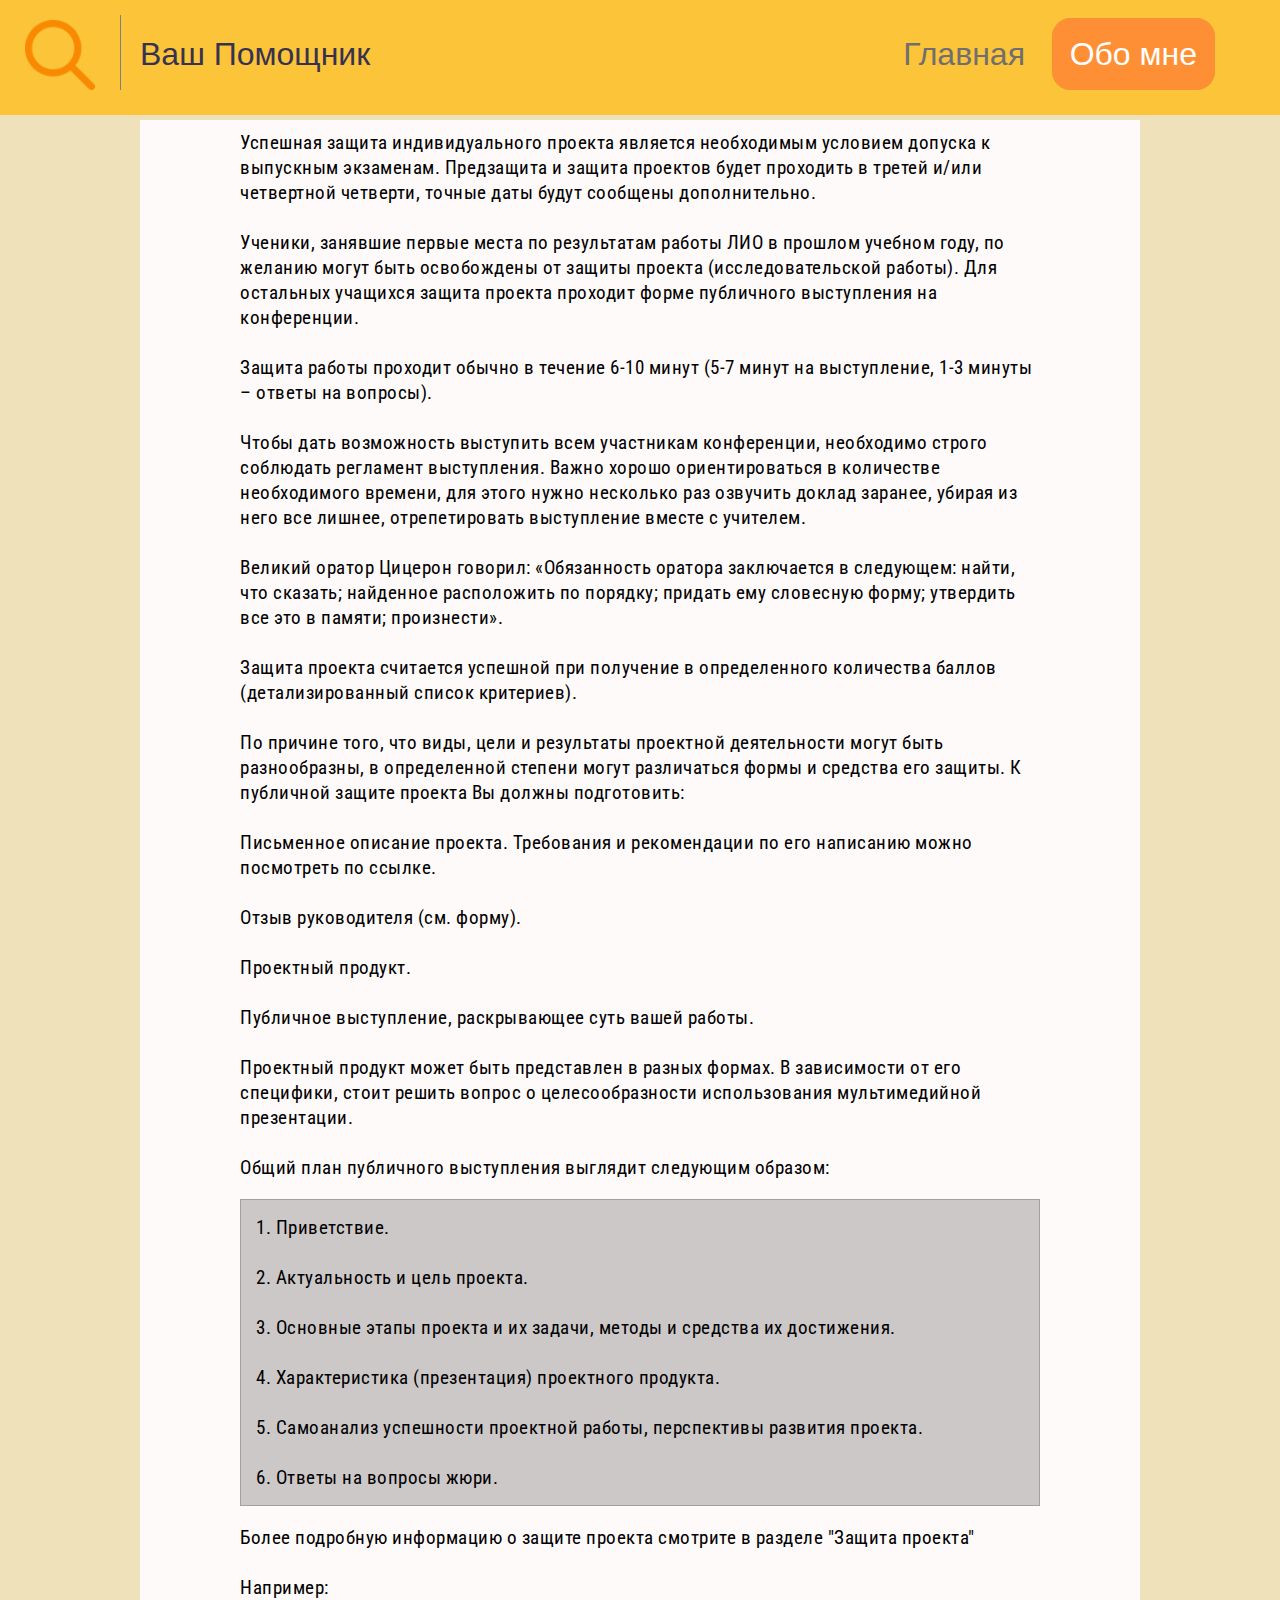
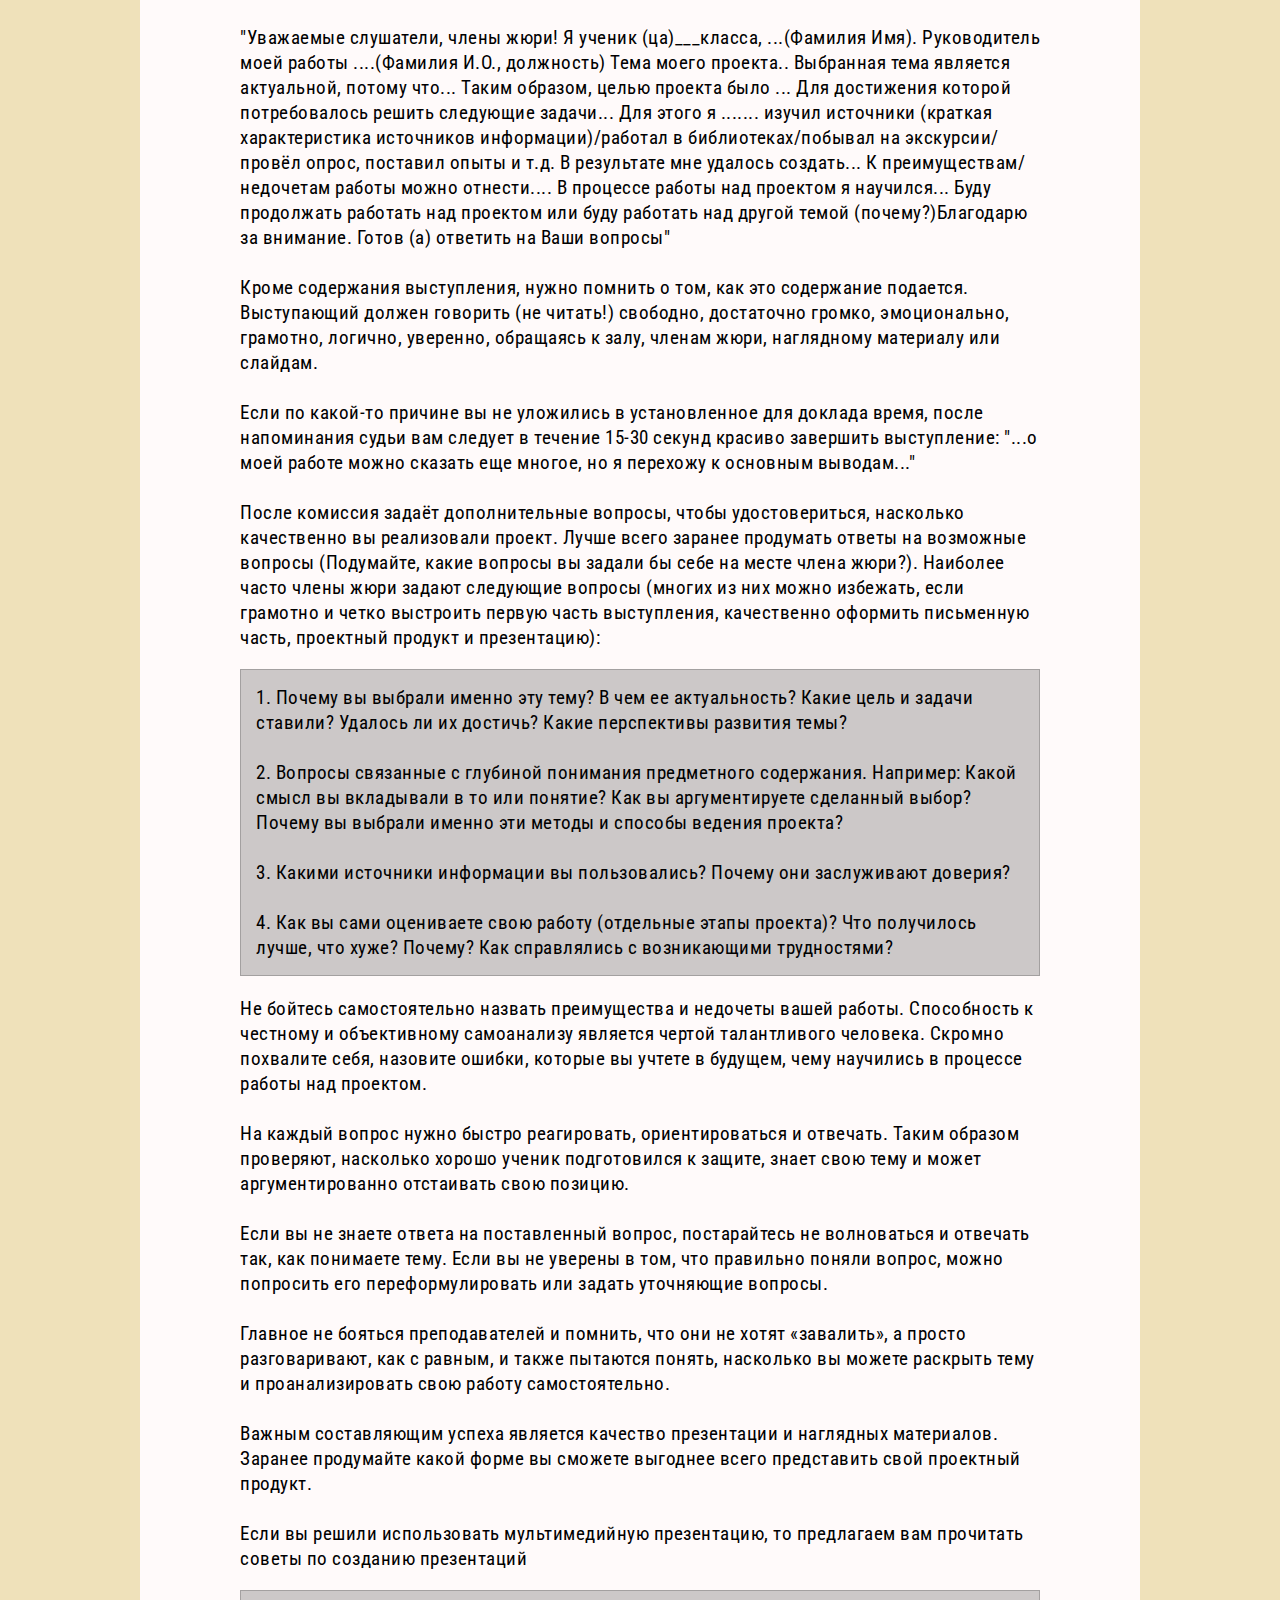
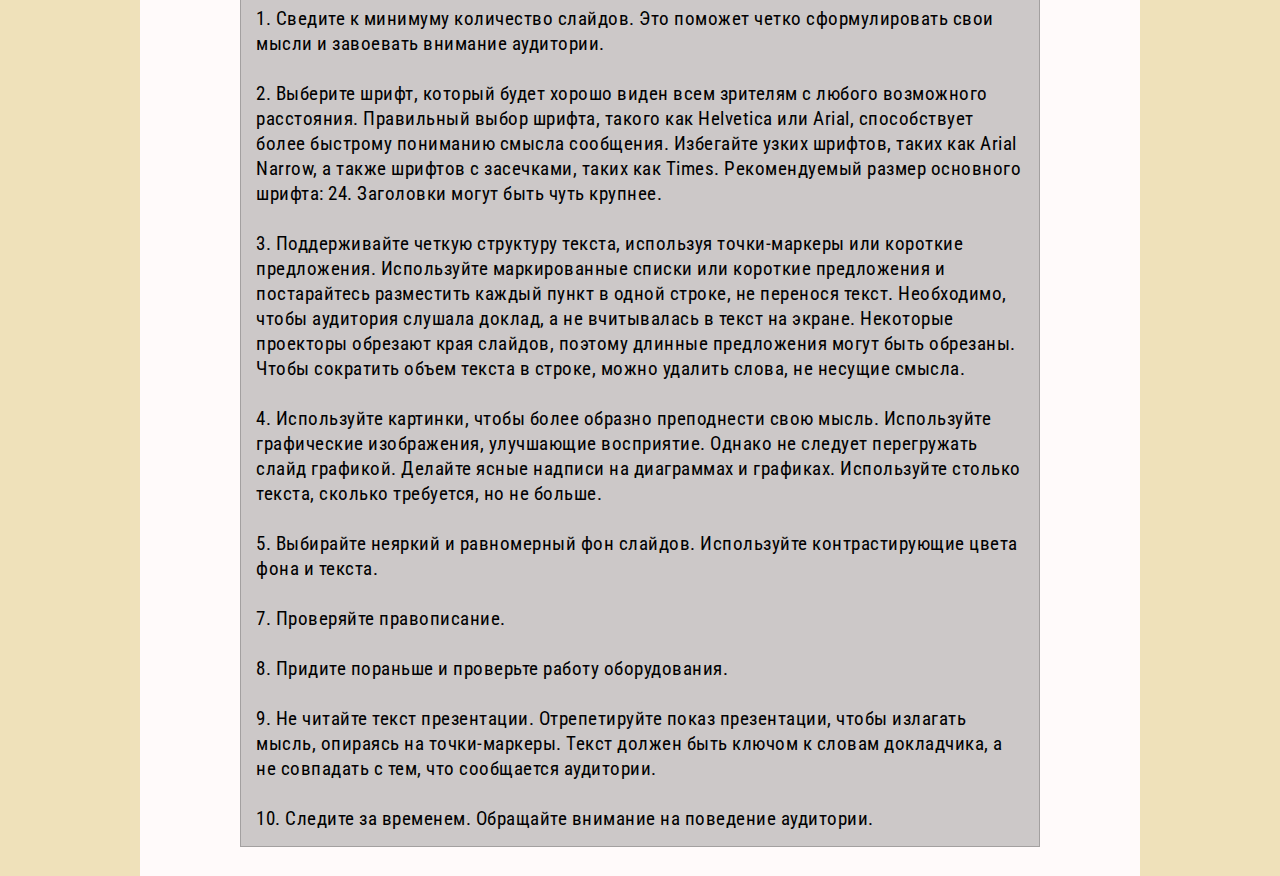
<file: articles/protect.html>
<!DOCTYPE html>

<html lang="ru">

<head>
    <link rel="stylesheet" href="../main.css">
    <link rel="icon" href="../images/glass-small.png">
    <link rel="preconnect" href="https://fonts.googleapis.com">
    <link rel="preconnect" href="https://fonts.gstatic.com" crossorigin>
    <link href="https://fonts.googleapis.com/css2?family=Roboto+Condensed:wght@300;400&display=swap" rel="stylesheet">
    <meta charset="utf-8">
    <title>Помощник: Base</title>
</head>

<body class="bodytext">
    <header>
        <a href="../index.html" class="home">
            <img src="../images/glass-small.png" alt="magnifying-glass" class="glass">
            <h1>
                <div>Ваш Помощник</div>
            </h1>
        </a>
        <h1 class="headerlinks">
            <div>
                &nbsp; <a href="../index.html">Главная</a>
                &nbsp; <a id="bigbutton" href="../html/about.html">Обо мне</a>
            </div>
        </h1>
    </header>
    <main class="field">
        <div class="text">Успешная защита индивидуального проекта является необходимым условием допуска к выпускным экзаменам.
            Предзащита и защита проектов будет проходить в третей и/или четвертной четверти, точные даты будут сообщены
            дополнительно.
            <br>
            <br>
            Ученики, занявшие первые места по результатам работы ЛИО в прошлом учебном году, по желанию могут быть
            освобождены от защиты проекта (исследовательской работы). Для остальных учащихся защита проекта проходит
            форме публичного выступления на конференции.
            <br>
            <br>
            Защита работы проходит обычно в течение 6-10 минут (5-7 минут на выступление, 1-3 минуты – ответы на
            вопросы).
            <br>
            <br>
            Чтобы дать возможность выступить всем участникам конференции, необходимо строго соблюдать регламент
            выступления. Важно хорошо ориентироваться в количестве необходимого времени, для этого нужно несколько раз
            озвучить доклад заранее, уби­рая из него все лишнее, отрепетировать выступление вместе с учителем.
            <br>
            <br>
            Великий оратор Цицерон говорил: «Обязанность оратора заключается в следующем: найти, что сказать; найденное
            расположить по порядку; придать ему словесную форму; утвердить все это в памяти; произнести».
            <br>
            <br>
            Защита проекта считается успешной при получение в определенного количества баллов (детализированный список
            критериев).
            <br>
            <br>
            По причине того, что виды, цели и результаты проектной деятельности могут быть разнообразны, в определенной
            степени могут различаться формы и средства его защиты. К публичной защите проекта Вы должны подготовить:
            <br>
            <br>
            Письменное описание проекта. Требования и рекомендации по его написанию можно посмотреть по ссылке.
            <br>
            <br>
            Отзыв руководителя (см. форму).
            <br>
            <br>
            Проектный продукт.
            <br>
            <br>
            Публичное выступление, раскрывающее суть вашей работы.
            <br>
            <br>
            Проектный продукт может быть представлен в разных формах. В зависимости от его специфики, стоит решить
            вопрос о целесообразности использования мультимедийной презентации.
            <br>
            <br>
            Общий план публичного выступления выглядит следующим образом:
            <p>
            1. Приветствие.
            <br>
            <br>
            2. Актуальность и цель проекта.
            <br>
            <br>
            3. Основные этапы проекта и их задачи, методы и средства их достижения.
            <br>
            <br>
            4. Характеристика (презентация) проектного продукта.
            <br>
            <br>
            5. Самоанализ успешности проектной работы, перспективы развития проекта.
            <br>
            <br>
            6. Ответы на вопросы жюри.
            </p>
            Более подробную информацию о защите проекта смотрите в разделе "Защита проекта"
            <br>
            <br>
            Например:
            <br>
            <br>
            "Уважаемые слушатели, члены жюри! Я ученик (ца)___класса, ...(Фамилия Имя). Руководитель моей работы
            ....(Фамилия И.О., должность) Тема моего проекта.. Выбранная тема является актуальной, потому что... Таким
            образом, целью проекта было ... Для достижения которой потребовалось решить следующие задачи... Для этого я
            ....... изучил источники (краткая характеристика источников информации)/работал в библиотеках/побывал на
            экскурсии/провёл опрос, поставил опыты и т.д. В результате мне удалось создать... К преимуществам/ недочетам
            работы можно отнести.... В процессе работы над проектом я научился... Буду продолжать работать над проектом
            или буду работать над другой темой (почему?)Благодарю за внимание. Готов (а) ответить на Ваши вопросы"
            <br>
            <br>
            Кроме содержания выступления, нужно помнить о том, как это содержание подается. Выступающий должен говорить
            (не читать!) свободно, достаточно громко, эмоционально, грамотно, логично, уверенно, обращаясь к залу,
            членам жюри, наглядному материалу или слайдам.
            <br>
            <br>
            Если по какой-то причине вы не уложились в установленное для доклада время, после напоминания судьи вам
            следует в течение 15-30 секунд красиво завершить выступление: "...о моей работе можно сказать еще многое, но
            я перехожу к основным выводам..."
            <br>
            <br>
            После комиссия задаёт дополнительные вопросы, чтобы удостовериться, насколько качественно вы реализовали
            проект. Лучше всего заранее продумать ответы на возможные вопросы (Подумайте, какие вопросы вы задали бы
            себе на месте члена жюри?). Наиболее часто члены жюри задают следующие вопросы (многих из них можно
            избежать, если грамотно и четко выстроить первую часть выступления, качественно оформить письменную часть,
            проектный продукт и презентацию):

            <p>
            1. Почему вы выбрали именно эту тему? В чем ее актуальность? Какие цель и задачи ставили? Удалось ли их
            достичь? Какие перспективы развития темы?
            <br>
            <br>
            2. Вопросы связанные с глубиной понимания предметного содержания. Например: Какой смысл вы вкладывали в то
            или понятие? Как вы аргументируете сделанный выбор? Почему вы выбрали именно эти методы и способы ведения
            проекта?
            <br>
            <br>
            3. Какими источники информации вы пользовались? Почему они заслуживают доверия?
            <br>
            <br>
            4. Как вы сами оцениваете свою работу (отдельные этапы проекта)? Что получилось лучше, что хуже? Почему? Как
            справлялись с возникающими трудностями?
            </p>
            Не бойтесь самостоятельно назвать преимущества и недочеты вашей работы. Способность к честному и
            объективному самоанализу является чертой талантливого человека. Скромно похвалите себя, назовите ошибки,
            которые вы учтете в будущем, чему научились в процессе работы над проектом.
            <br>
            <br>
            На каждый вопрос нужно быстро реагировать, ориентироваться и отвечать. Таким образом проверяют, насколько
            хорошо ученик подготовился к защите, знает свою тему и может аргументированно отстаивать свою позицию.
            <br>
            <br>
            Если вы не знаете ответа на поставленный вопрос, постарайтесь не волноваться и отвечать так, как понимаете
            тему. Если вы не уверены в том, что правильно поняли вопрос, можно попросить его переформулировать или
            задать уточняющие вопросы.
            <br>
            <br>
            Главное не бояться преподавателей и помнить, что они не хотят «завалить», а просто разговаривают, как с
            равным, и также пытаются понять, насколько вы можете раскрыть тему и проанализировать свою работу
            самостоятельно.
            <br>
            <br>
            Важным составляющим успеха является качество презентации и наглядных материалов. Заранее продумайте какой
            форме вы сможете выгоднее всего представить свой проектный продукт.
            <br>
            <br>
            Если вы решили использовать мультимедийную презентацию, то предлагаем вам прочитать советы по созданию
            презентаций
            <p>
            1. Сведите к минимуму количество слайдов. Это поможет четко сформулировать свои мысли и завоевать внимание
            аудитории.
            <br>
            <br>
            2. Выберите шрифт, который будет хорошо виден всем зрителям с любого возможного расстояния. Правильный выбор
            шрифта, такого как Helvetica или Arial, способствует более быстрому пониманию смысла сообщения. Избегайте
            узких шрифтов, таких как Arial Narrow, а также шрифтов с засечками, таких как Times. Рекомендуемый размер
            основного шрифта: 24. Заголовки могут быть чуть крупнее.
            <br>
            <br>
            3. Поддерживайте четкую структуру текста, используя точки-маркеры или короткие предложения. Используйте
            маркированные списки или короткие предложения и постарайтесь разместить каждый пункт в одной строке, не
            перенося текст. Необходимо, чтобы аудитория слушала доклад, а не вчитывалась в текст на экране. Некоторые
            проекторы обрезают края слайдов, поэтому длинные предложения могут быть обрезаны. Чтобы сократить объем
            текста в строке, можно удалить слова, не несущие смысла.
            <br>
            <br>
            4. Используйте картинки, чтобы более образно преподнести свою мысль. Используйте графические изображения,
            улучшающие восприятие. Однако не следует перегружать слайд графикой. Делайте ясные надписи на диаграммах и
            графиках. Используйте столько текста, сколько требуется, но не больше.
            <br>
            <br>
            5. Выбирайте неяркий и равномерный фон слайдов. Используйте контрастирующие цвета фона и текста.
            <br>
            <br>
            7. Проверяйте правописание.
            <br>
            <br>
            8. Придите пораньше и проверьте работу оборудования.
            <br>
            <br>
            9. Не читайте текст презентации. Отрепетируйте показ презентации, чтобы излагать мысль, опираясь на
            точки-маркеры. Текст должен быть ключом к словам докладчика, а не совпадать с тем, что сообщается аудитории.
            <br>
            <br>
            10. Следите за временем. Обращайте внимание на поведение аудитории.
            </p>
        </div>
    </main>
    <footer>

    </footer>
</body>

</html>
</file>
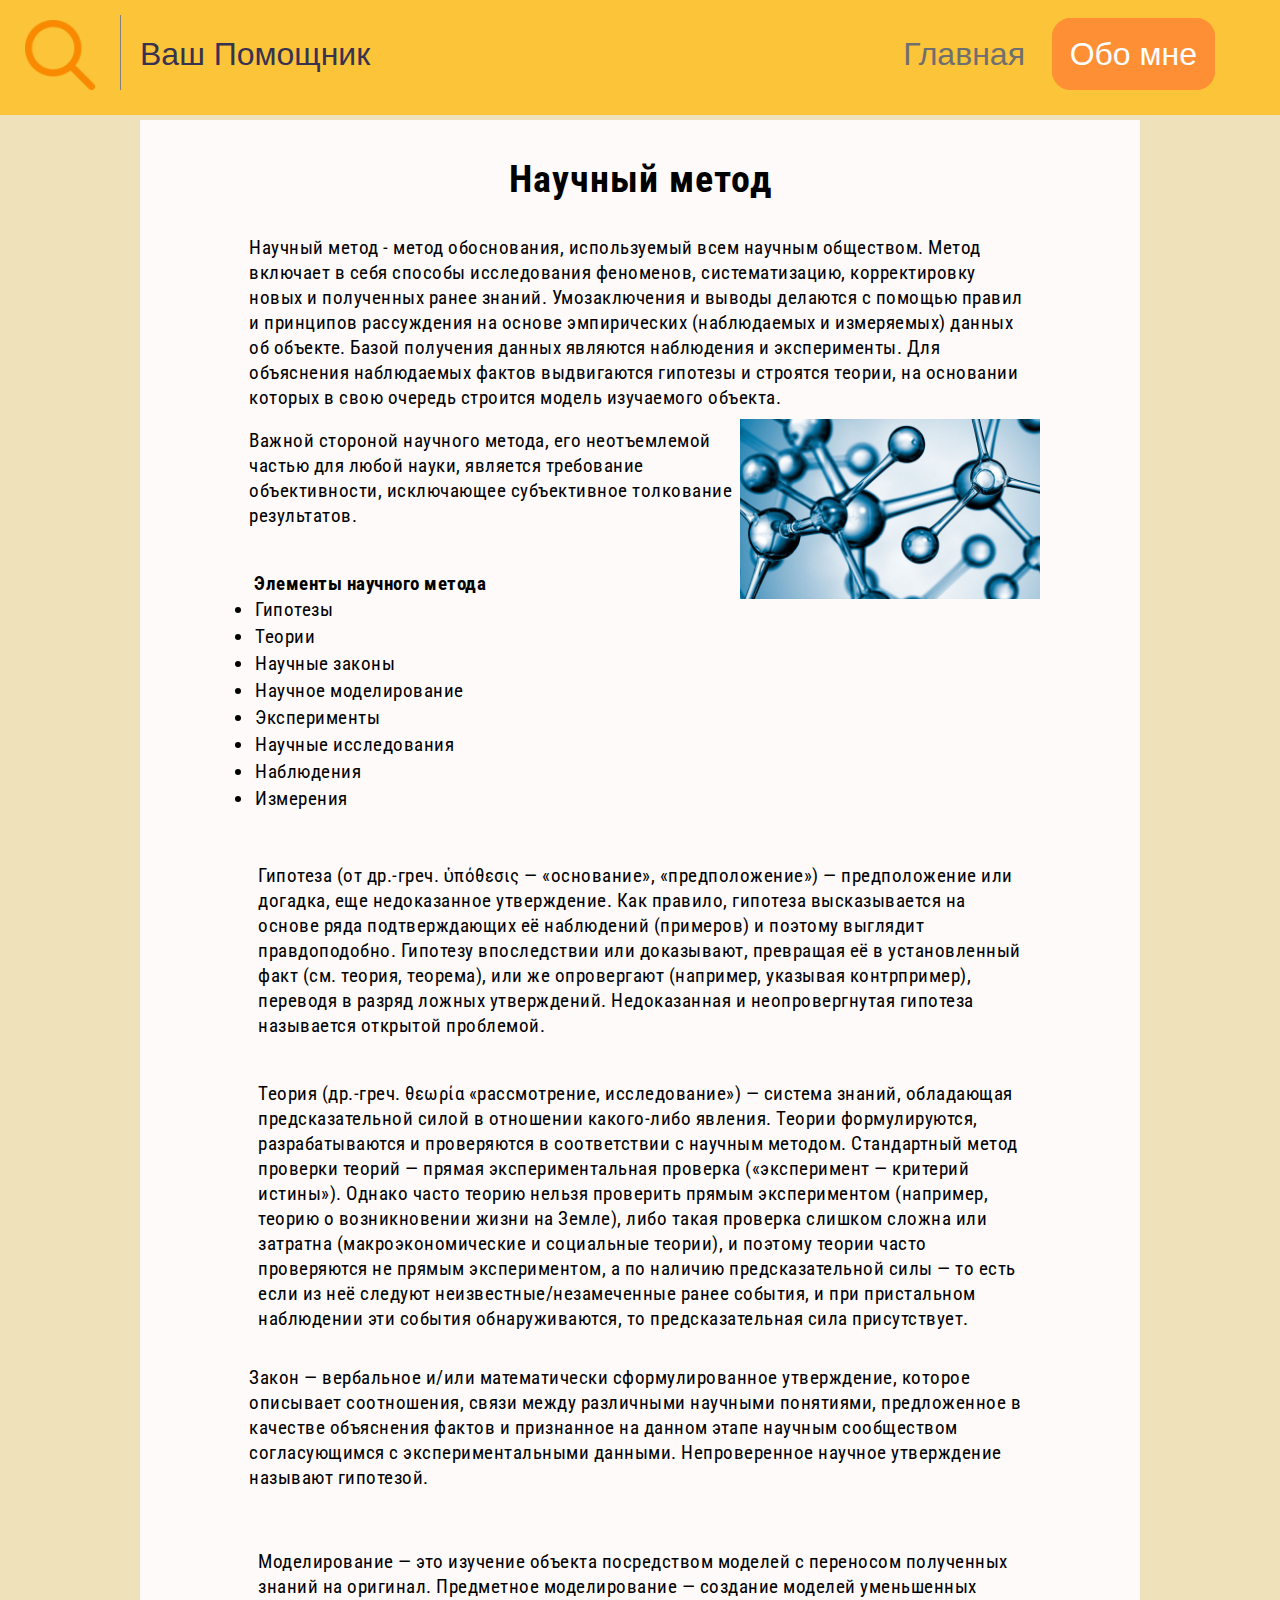
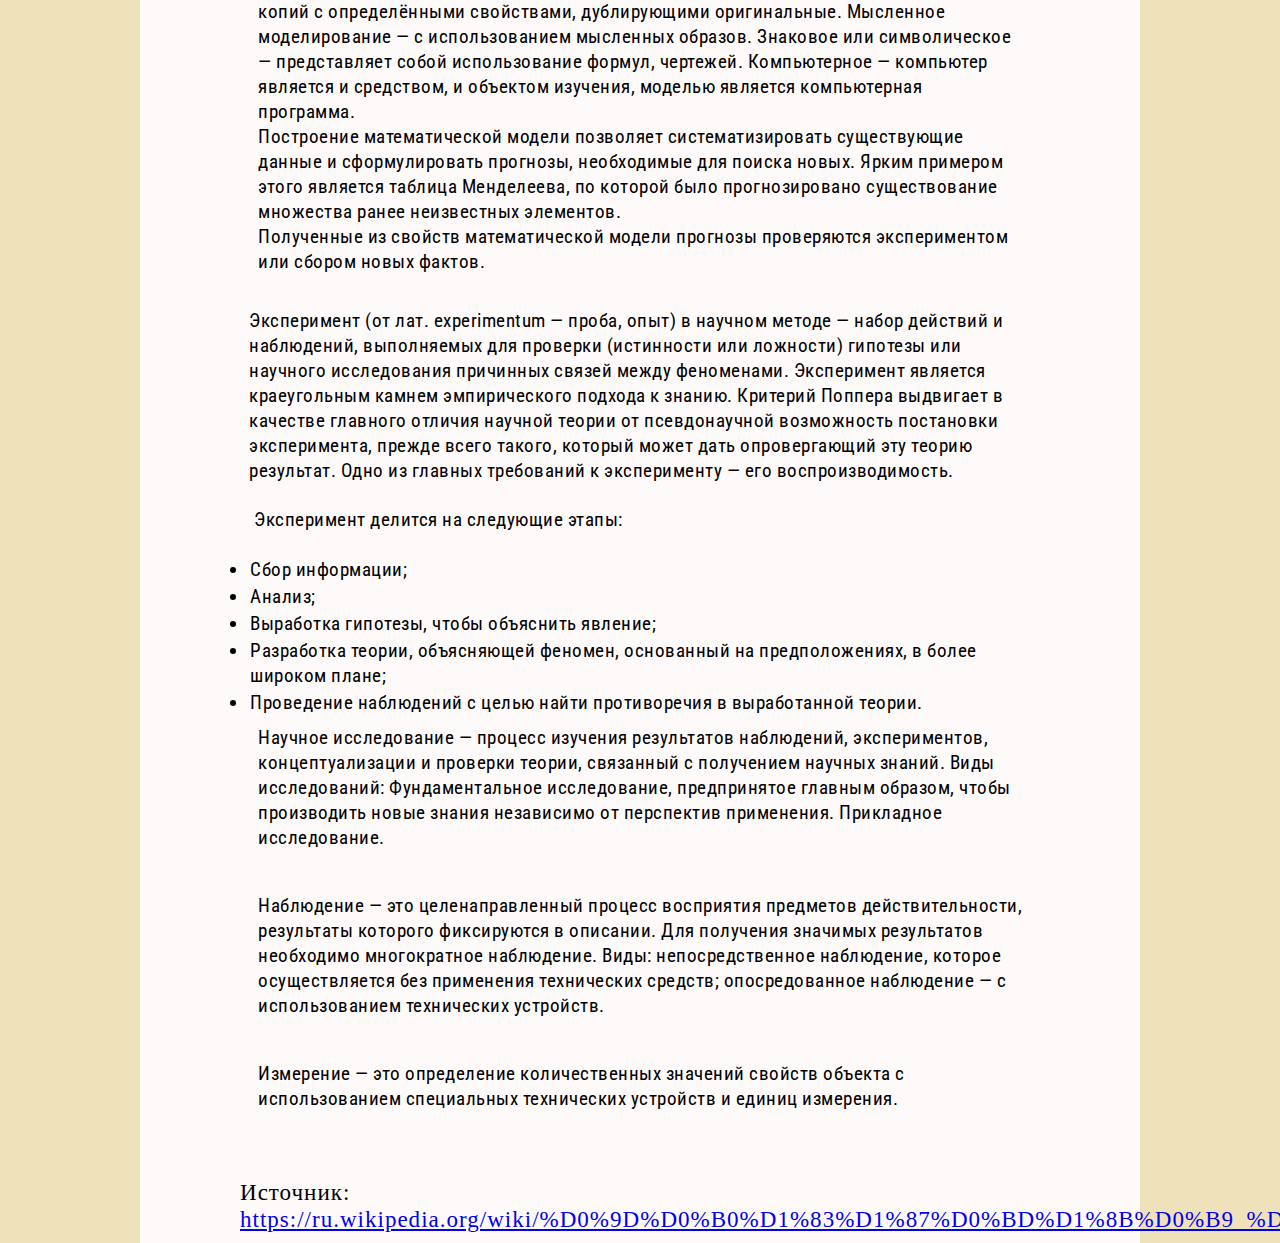
<file: articles/scimethod.html>
<!DOCTYPE html>

<html lang="ru">
    <head>
        <link rel="stylesheet" href="../main.css">
		<link rel="icon" href="../images/glass-small.png">
        <link rel="preconnect" href="https://fonts.googleapis.com">
        <link rel="preconnect" href="https://fonts.gstatic.com" crossorigin>
        <link href="https://fonts.googleapis.com/css2?family=Roboto+Condensed:wght@300;400&display=swap" rel="stylesheet">
        <meta charset="utf-8">
        <title>Помощник: Base</title>
    </head>
    <body class="bodytext">
 		<header>
            <a href="../index.html" class="home">
                <img src="../images/glass-small.png" alt="magnifying-glass" class="glass">
                <h1>
                    <div>Ваш Помощник</div>
                </h1>
            </a>
			<h1 class="headerlinks">
				<div >
					&nbsp; <a href="../index.html">Главная</a>
 					&nbsp; <a id="bigbutton" href="../html/about.html">Обо мне</a>
				</div>
			</h1>
        </header>
        <main class="field">
            <!--Текст-->
            <h1>Научный метод</h1> <div class="text"> <div>Научный метод - метод обоснования, используемый всем научным обществом. Метод включает в себя способы исследования феноменов, систематизацию, корректировку новых и полученных ранее знаний. Умозаключения и выводы делаются с помощью правил и принципов рассуждения на основе эмпирических (наблюдаемых и измеряемых) данных об объекте. Базой получения данных являются наблюдения и эксперименты. Для объяснения наблюдаемых фактов выдвигаются гипотезы и строятся теории, на основании которых в свою очередь строится модель изучаемого объекта.  </div> <img src="../images/science.jpg" style="width: 300px; float: right;" alt="science"> <div>Важной стороной научного метода, его неотъемлемой частью для любой науки, является требование объективности, исключающее субъективное толкование результатов.</div> <div><ul><b>Элементы научного метода</b> <li>Гипотезы</li> <li>Теории</li> <li>Научные законы</li> <li>Научное моделирование</li> <li>Эксперименты</li> <li>Научные исследования</li> <li>Наблюдения</li> <li>Измерения</li> </ul></div> <div> <div> Гипотеза (от др.-греч. ὑπόθεσις — «основание», «предположение») — предположение или догадка, еще недоказанное утверждение.  Как правило, гипотеза высказывается на основе ряда подтверждающих её наблюдений (примеров) и поэтому выглядит правдоподобно. Гипотезу впоследствии или доказывают, превращая её в установленный факт (см. теория, теорема), или же опровергают (например, указывая контрпример), переводя в разряд ложных утверждений.  Недоказанная и неопровергнутая гипотеза называется открытой проблемой.  </div><br> <div>Теория (др.-греч. θεωρία «рассмотрение, исследование») — система знаний, обладающая предсказательной силой в отношении какого-либо явления. Теории формулируются, разрабатываются и проверяются в соответствии с научным методом.  Стандартный метод проверки теорий — прямая экспериментальная проверка («эксперимент — критерий истины»). Однако часто теорию нельзя проверить прямым экспериментом (например, теорию о возникновении жизни на Земле), либо такая проверка слишком сложна или затратна (макроэкономические и социальные теории), и поэтому теории часто проверяются не прямым экспериментом, а по наличию предсказательной силы — то есть если из неё следуют неизвестные/незамеченные ранее события, и при пристальном наблюдении эти события обнаруживаются, то предсказательная сила присутствует.  </div><br> Закон — вербальное и/или математически сформулированное утверждение, которое описывает соотношения, связи между различными научными понятиями, предложенное в качестве объяснения фактов и признанное на данном этапе научным сообществом согласующимся с экспериментальными данными. Непроверенное научное утверждение называют гипотезой.  <div> <br> <br> Моделирование — это изучение объекта посредством моделей с переносом полученных знаний на оригинал. Предметное моделирование — создание моделей уменьшенных копий с определёнными свойствами, дублирующими оригинальные. Мысленное моделирование — с использованием мысленных образов. Знаковое или символическое — представляет собой использование формул, чертежей. Компьютерное — компьютер является и средством, и объектом изучения, моделью является компьютерная программа.  <br> Построение математической модели позволяет систематизировать существующие данные и сформулировать прогнозы, необходимые для поиска новых. Ярким примером этого является таблица Менделеева, по которой было прогнозировано существование множества ранее неизвестных элементов.  <br> Полученные из свойств математической модели прогнозы проверяются экспериментом или сбором новых фактов.  </div><br> Эксперимент (от лат. experimentum — проба, опыт) в научном методе — набор действий и наблюдений, выполняемых для проверки (истинности или ложности) гипотезы или научного исследования причинных связей между феноменами. Эксперимент является краеугольным камнем эмпирического подхода к знанию. Критерий Поппера выдвигает в качестве главного отличия научной теории от псевдонаучной возможность постановки эксперимента, прежде всего такого, который может дать опровергающий эту теорию результат. Одно из главных требований к эксперименту — его воспроизводимость.  <ul>Эксперимент делится на следующие этапы:</ul> <li>Сбор информации;</li> <li>Анализ;</li> <li>Выработка гипотезы, чтобы объяснить явление; </li> <li>Разработка теории, объясняющей феномен, основанный на предположениях, в более широком плане; </li> <li>Проведение наблюдений с целью найти противоречия в выработанной теории.  </li> <div> Научное исследование — процесс изучения результатов наблюдений, экспериментов, концептуализации и проверки теории, связанный с получением научных знаний.  Виды исследований: Фундаментальное исследование, предпринятое главным образом, чтобы производить новые знания независимо от перспектив применения.  Прикладное исследование.  </div><br> <div> Наблюдение — это целенаправленный процесс восприятия предметов действительности, результаты которого фиксируются в описании. Для получения значимых результатов необходимо многократное наблюдение.  Виды: непосредственное наблюдение, которое осуществляется без применения технических средств; опосредованное наблюдение — с использованием технических устройств.  </div> <br> <div> Измерение — это определение количественных значений свойств объекта с использованием специальных технических устройств и единиц измерения.   </div> </div> </div>

            <div class="linktoart">

                Источник:
                <a href="https://ru.wikipedia.org/wiki/%D0%9D%D0%B0%D1%83%D1%87%D0%BD%D1%8B%D0%B9_%D0%BC%D0%B5%D1%82%D0%BE%D0%B4"> https://ru.wikipedia.org/wiki/%D0%9D%D0%B0%D1%83%D1%87%D0%BD%D1%8B%D0%B9_%D0%BC%D0%B5%D1%82%D0%BE%D0%B4</a>
            </div>
        </main>
        <footer></footer>
    </body>
</html>
</file>
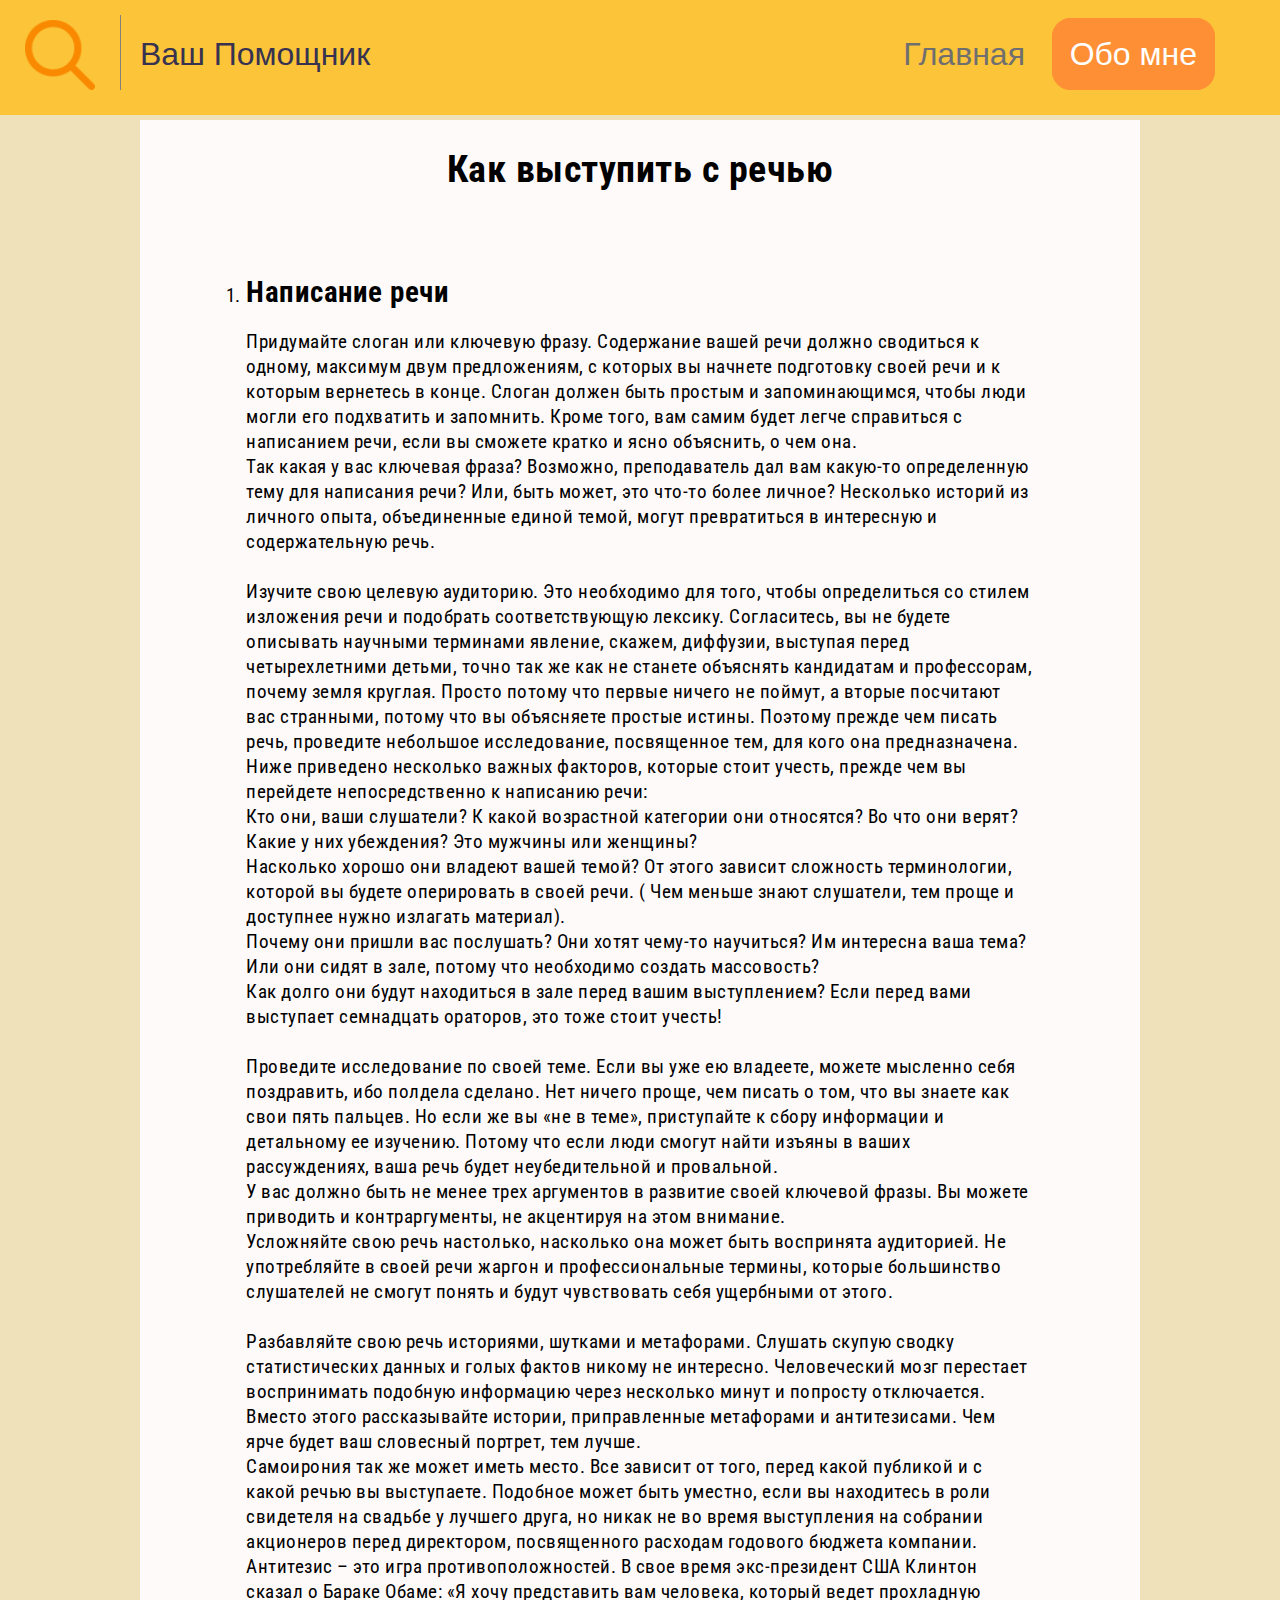
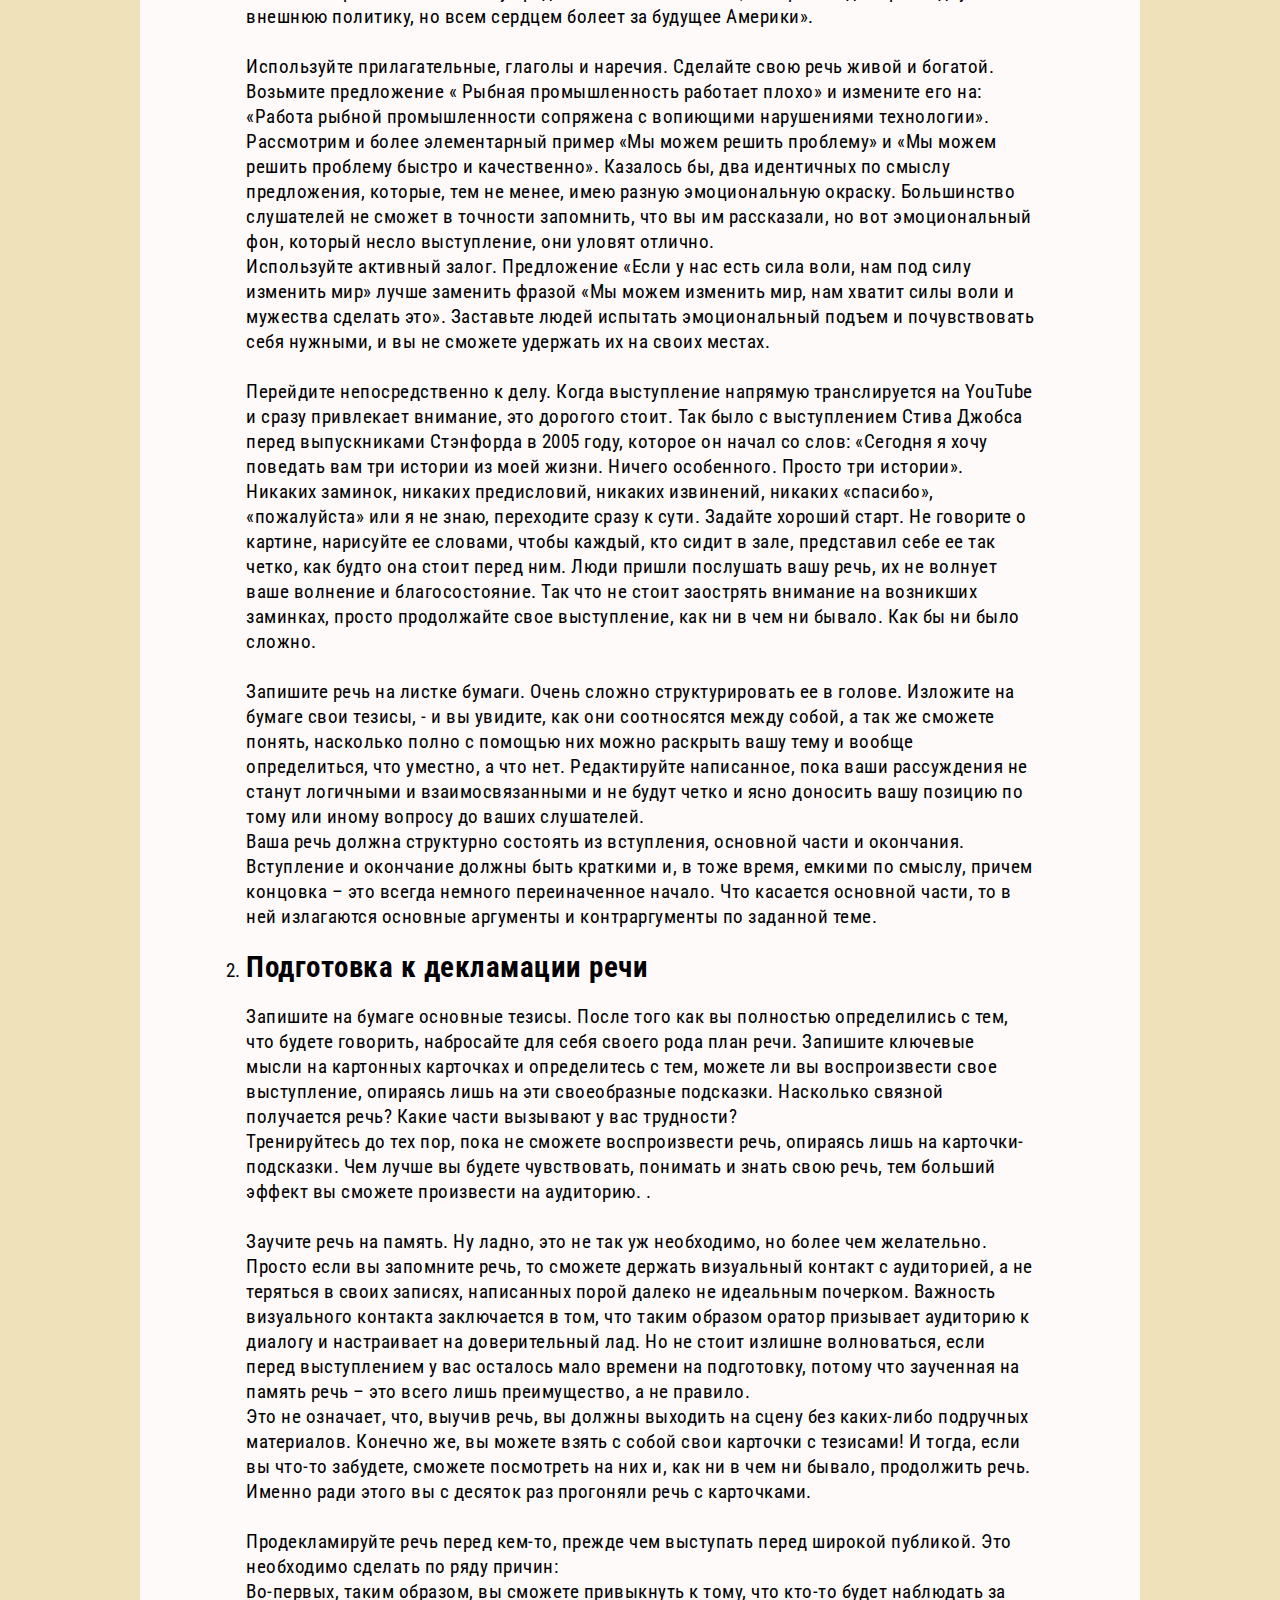
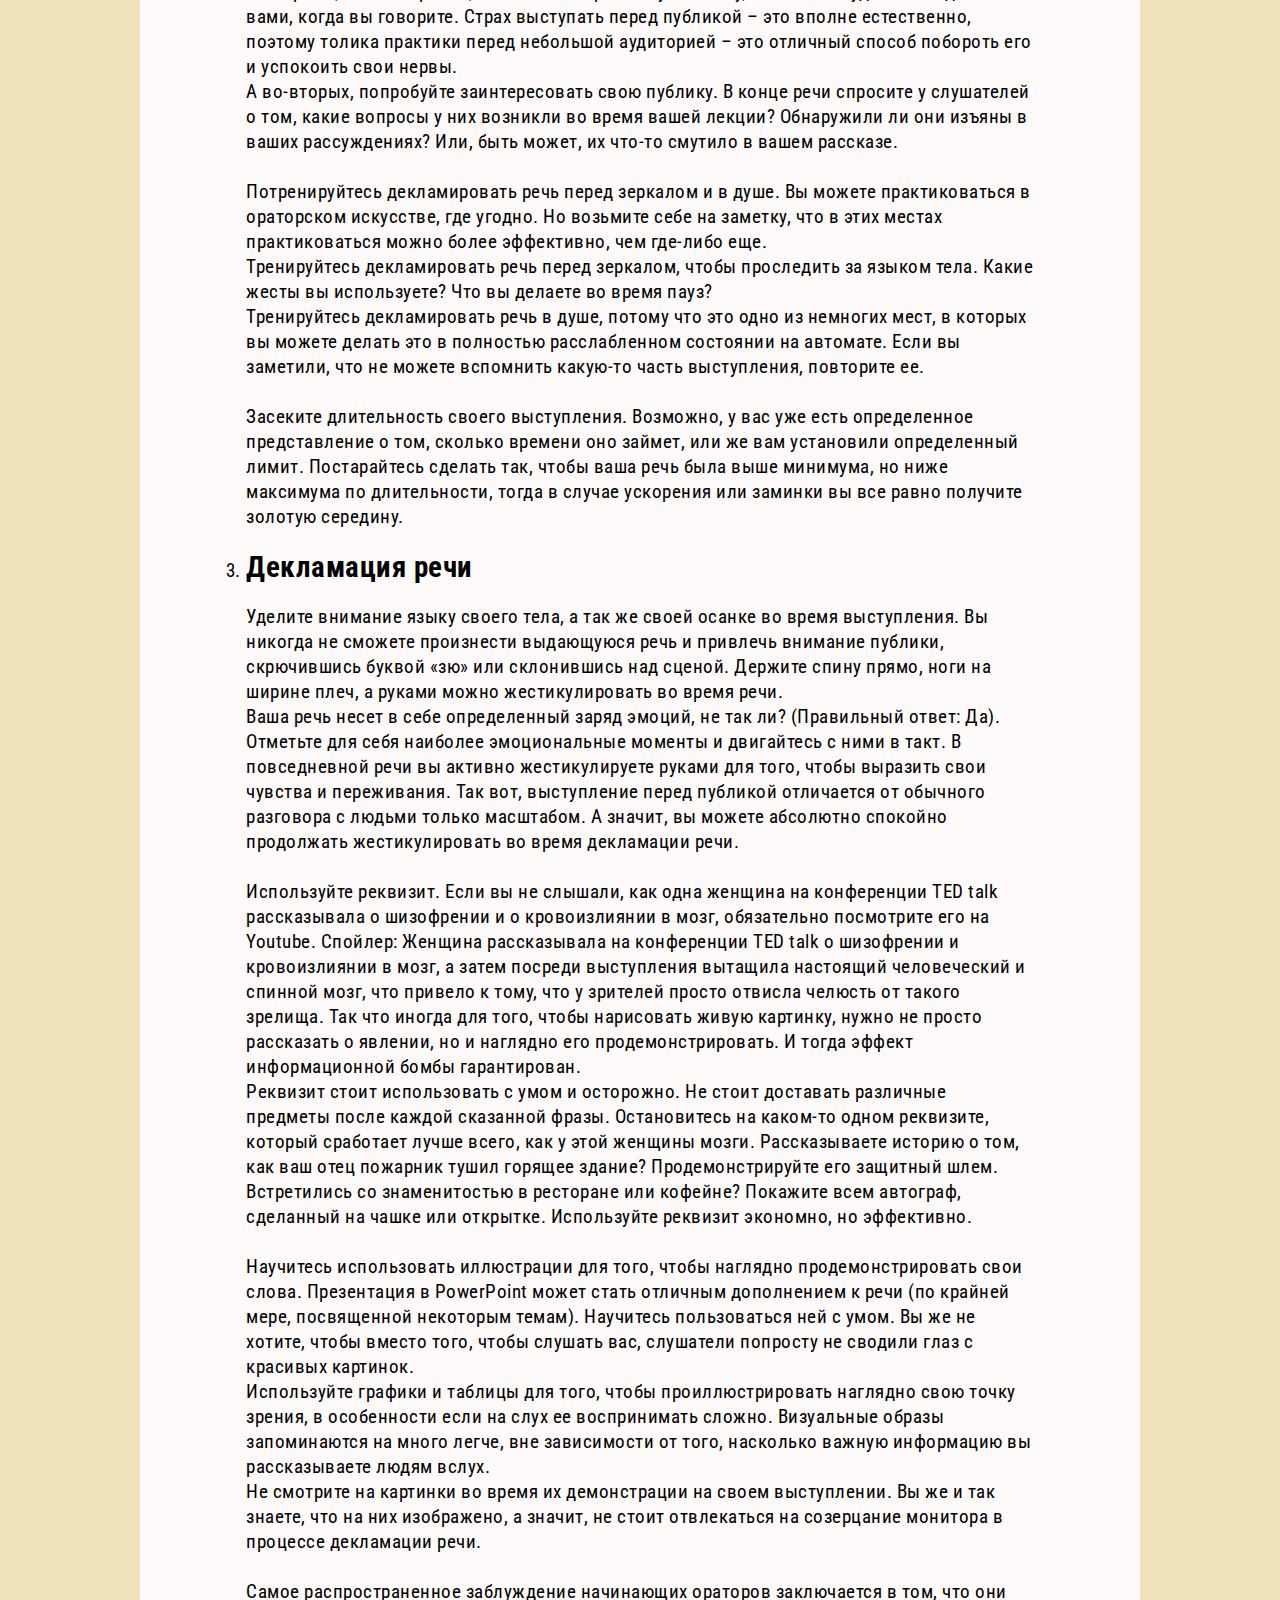
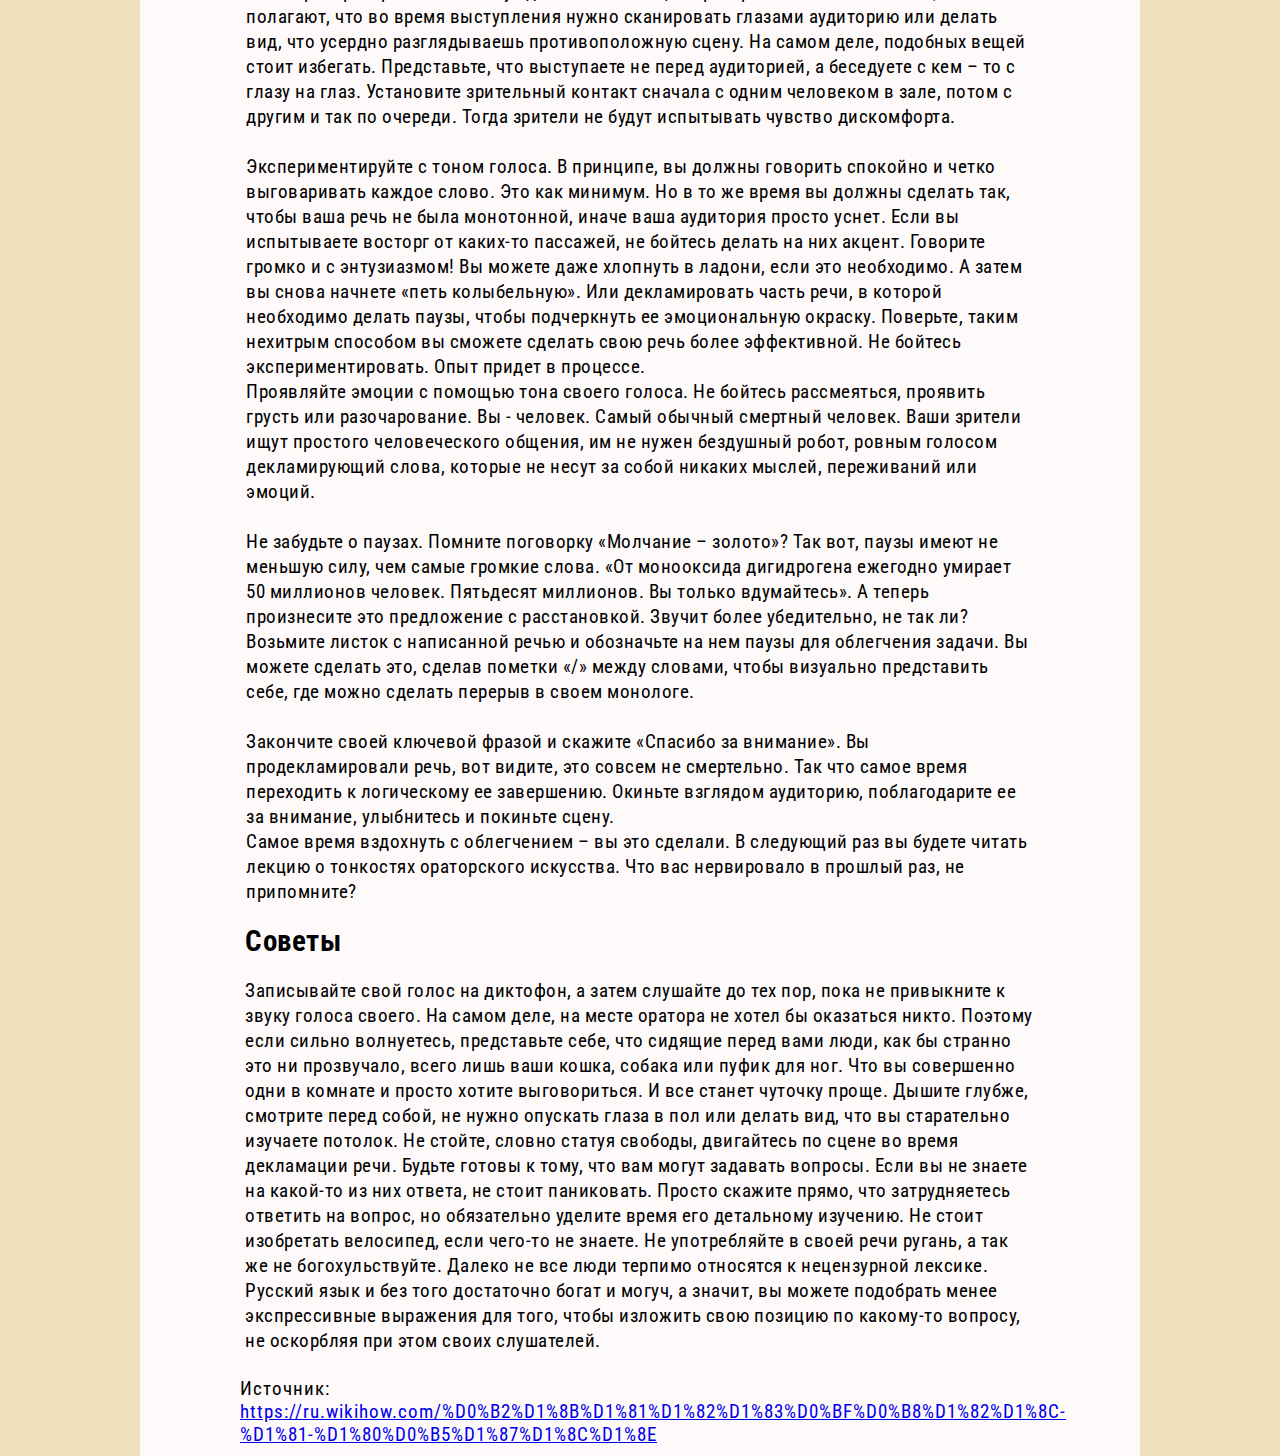
<file: articles/speech.html>
<!DOCTYPE html>

<html lang="ru">

<head>
    <link rel="stylesheet" href="../main.css">
    <link rel="icon" href="../images/glass-small.png">
    <meta charset="utf-8">
    <link rel="preconnect" href="https://fonts.googleapis.com">
    <link rel="preconnect" href="https://fonts.gstatic.com" crossorigin>
    <link href="https://fonts.googleapis.com/css2?family=Roboto+Condensed:wght@300;400&display=swap" rel="stylesheet">
    <title>Помощник: Base</title>
</head>

<body class="bodytext">
    <header>
        <a href="../index.html" class="home">
            <img src="../images/glass-small.png" alt="magnifying-glass" class="glass">
            <h1>
                <div>Ваш Помощник</div>
            </h1>
        </a>
        <h1 class="headerlinks">
            <div>
                &nbsp; <a href="../index.html">Главная</a>
                &nbsp; <a id="bigbutton" href="../html/about.html">Обо мне</a>
            </div>
        </h1>
    </header>
    <main class="field">
        <div class="text">
            <h1>Как выступить с речью</h1>
            <br>
            <ol>
                <li>
                    <h2>Написание речи</h2>
                    Придумайте слоган или ключевую фразу. Содержание вашей речи должно сводиться к одному, максимум двум
                    предложениям, с которых вы начнете подготовку своей речи и к которым вернетесь в конце. Слоган
                    должен быть простым и запоминающимся, чтобы люди могли его подхватить и запомнить. Кроме того, вам
                    самим будет легче справиться с написанием речи, если вы сможете кратко и ясно объяснить, о чем она.
                    <br />
                    Так какая у вас ключевая фраза? Возможно, преподаватель дал вам какую-то определенную тему для
                    написания речи? Или, быть может, это что-то более личное? Несколько историй из личного опыта,
                    объединенные единой темой, могут превратиться в интересную и содержательную речь.
                    <br />
                    <br />
                    Изучите свою целевую аудиторию. Это необходимо для того, чтобы определиться со стилем изложения речи
                    и подобрать соответствующую лексику. Согласитесь, вы не будете описывать научными терминами явление,
                    скажем, диффузии, выступая перед четырехлетними детьми, точно так же как не станете объяснять
                    кандидатам и профессорам, почему земля круглая. Просто потому что первые ничего не поймут, а вторые
                    посчитают вас странными, потому что вы объясняете простые истины. Поэтому прежде чем писать речь,
                    проведите небольшое исследование, посвященное тем, для кого она предназначена. Ниже приведено
                    несколько важных факторов, которые стоит учесть, прежде чем вы перейдете непосредственно к написанию
                    речи:
                    <br />
                    Кто они, ваши слушатели? К какой возрастной категории они относятся? Во что они верят? Какие у них
                    убеждения? Это мужчины или женщины?
                    <br />
                    Насколько хорошо они владеют вашей темой? От этого зависит сложность терминологии, которой вы будете
                    оперировать в своей речи. ( Чем меньше знают слушатели, тем проще и доступнее нужно излагать
                    материал).
                    <br />
                    Почему они пришли вас послушать? Они хотят чему-то научиться? Им интересна ваша тема? Или они сидят
                    в зале, потому что необходимо создать массовость?
                    <br />
                    Как долго они будут находиться в зале перед вашим выступлением? Если перед вами выступает семнадцать
                    ораторов, это тоже стоит учесть!
                    <br />
                    <br />
                    Проведите исследование по своей теме. Если вы уже ею владеете, можете мысленно себя поздравить, ибо
                    полдела сделано. Нет ничего проще, чем писать о том, что вы знаете как свои пять пальцев. Но если же
                    вы «не в теме», приступайте к сбору информации и детальному ее изучению. Потому что если люди смогут
                    найти изъяны в ваших рассуждениях, ваша речь будет неубедительной и провальной.
                    <br />
                    У вас должно быть не менее трех аргументов в развитие своей ключевой фразы. Вы можете приводить и
                    контраргументы, не акцентируя на этом внимание.
                    <br />
                    Усложняйте свою речь настолько, насколько она может быть воспринята аудиторией. Не употребляйте в
                    своей речи жаргон и профессиональные термины, которые большинство слушателей не смогут понять и
                    будут чувствовать себя ущербными от этого.
                    <br />
                    <br />
                    Разбавляйте свою речь историями, шутками и метафорами. Слушать скупую сводку статистических данных и
                    голых фактов никому не интересно. Человеческий мозг перестает воспринимать подобную информацию через
                    несколько минут и попросту отключается. Вместо этого рассказывайте истории, приправленные метафорами
                    и антитезисами. Чем ярче будет ваш словесный портрет, тем лучше.
                    <br />
                    Самоирония так же может иметь место. Все зависит от того, перед какой публикой и с какой речью вы
                    выступаете. Подобное может быть уместно, если вы находитесь в роли свидетеля на свадьбе у лучшего
                    друга, но никак не во время выступления на собрании акционеров перед директором, посвященного
                    расходам годового бюджета компании.
                    <br />
                    Антитезис – это игра противоположностей. В свое время экс-президент США Клинтон сказал о Бараке
                    Обаме: «Я хочу представить вам человека, который ведет прохладную внешнюю политику, но всем сердцем
                    болеет за будущее Америки».
                    <br />
                    <br />
                    Используйте прилагательные, глаголы и наречия. Сделайте свою речь живой и богатой. Возьмите
                    предложение « Рыбная промышленность работает плохо» и измените его на: «Работа рыбной промышленности
                    сопряжена с вопиющими нарушениями технологии». Рассмотрим и более элементарный пример «Мы можем
                    решить проблему» и «Мы можем решить проблему быстро и качественно». Казалось бы, два идентичных по
                    смыслу предложения, которые, тем не менее, имею разную эмоциональную окраску. Большинство слушателей
                    не сможет в точности запомнить, что вы им рассказали, но вот эмоциональный фон, который несло
                    выступление, они уловят отлично.
                    <br />
                    Используйте активный залог. Предложение «Если у нас есть сила воли, нам под силу изменить мир» лучше
                    заменить фразой «Мы можем изменить мир, нам хватит силы воли и мужества сделать это». Заставьте
                    людей испытать эмоциональный подъем и почувствовать себя нужными, и вы не сможете удержать их на
                    своих местах.
                    <br />
                    <br />
                    Перейдите непосредственно к делу. Когда выступление напрямую транслируется на YouTube и сразу
                    привлекает внимание, это дорогого стоит. Так было с выступлением Стива Джобса перед выпускниками
                    Стэнфорда в 2005 году, которое он начал со слов: «Сегодня я хочу поведать вам три истории из моей
                    жизни. Ничего особенного. Просто три истории».
                    <br />
                    Никаких заминок, никаких предисловий, никаких извинений, никаких «спасибо», «пожалуйста» или я не
                    знаю, переходите сразу к сути. Задайте хороший старт. Не говорите о картине, нарисуйте ее словами,
                    чтобы каждый, кто сидит в зале, представил себе ее так четко, как будто она стоит перед ним. Люди
                    пришли послушать вашу речь, их не волнует ваше волнение и благосостояние. Так что не стоит заострять
                    внимание на возникших заминках, просто продолжайте свое выступление, как ни в чем ни бывало. Как бы
                    ни было сложно.
                    <br />
                    <br />
                    Запишите речь на листке бумаги. Очень сложно структурировать ее в голове. Изложите на бумаге свои
                    тезисы, - и вы увидите, как они соотносятся между собой, а так же сможете понять, насколько полно с
                    помощью них можно раскрыть вашу тему и вообще определиться, что уместно, а что нет. Редактируйте
                    написанное, пока ваши рассуждения не станут логичными и взаимосвязанными и не будут четко и ясно
                    доносить вашу позицию по тому или иному вопросу до ваших слушателей.
                    <br />
                    Ваша речь должна структурно состоять из вступления, основной части и окончания. Вступление и
                    окончание должны быть краткими и, в тоже время, емкими по смыслу, причем концовка – это всегда
                    немного переиначенное начало. Что касается основной части, то в ней излагаются основные аргументы и
                    контраргументы по заданной теме.
                    <br />
                </li>
                <li>
                    <h2>Подготовка к декламации речи</h2>
                    Запишите на бумаге основные тезисы. После того как вы полностью определились с тем, что будете
                    говорить, набросайте для себя своего рода план речи. Запишите ключевые мысли на картонных карточках
                    и определитесь с тем, можете ли вы воспроизвести свое выступление, опираясь лишь на эти своеобразные
                    подсказки. Насколько связной получается речь? Какие части вызывают у вас трудности?
                    <br />
                    Тренируйтесь до тех пор, пока не сможете воспроизвести речь, опираясь лишь на карточки-подсказки.
                    Чем лучше вы будете чувствовать, понимать и знать свою речь, тем больший эффект вы сможете
                    произвести на аудиторию. .
                    <br />
                    <br />
                    Заучите речь на память. Ну ладно, это не так уж необходимо, но более чем желательно. Просто если вы
                    запомните речь, то сможете держать визуальный контакт с аудиторией, а не теряться в своих записях,
                    написанных порой далеко не идеальным почерком. Важность визуального контакта заключается в том, что
                    таким образом оратор призывает аудиторию к диалогу и настраивает на доверительный лад. Но не стоит
                    излишне волноваться, если перед выступлением у вас осталось мало времени на подготовку, потому что
                    заученная на память речь – это всего лишь преимущество, а не правило.
                    <br />
                    Это не означает, что, выучив речь, вы должны выходить на сцену без каких-либо подручных материалов.
                    Конечно же, вы можете взять с собой свои карточки с тезисами! И тогда, если вы что-то забудете,
                    сможете посмотреть на них и, как ни в чем ни бывало, продолжить речь. Именно ради этого вы с десяток
                    раз прогоняли речь с карточками.
                    <br />
                    <br />
                    Продекламируйте речь перед кем-то, прежде чем выступать перед широкой публикой. Это необходимо
                    сделать по ряду причин:
                    <br />
                    Во-первых, таким образом, вы сможете привыкнуть к тому, что кто-то будет наблюдать за вами, когда вы
                    говорите. Страх выступать перед публикой – это вполне естественно, поэтому толика практики перед
                    небольшой аудиторией – это отличный способ побороть его и успокоить свои нервы.
                    <br />
                    А во-вторых, попробуйте заинтересовать свою публику. В конце речи спросите у слушателей о том, какие
                    вопросы у них возникли во время вашей лекции? Обнаружили ли они изъяны в ваших рассуждениях? Или,
                    быть может, их что-то смутило в вашем рассказе.
                    <br />
                    <br />
                    Потренируйтесь декламировать речь перед зеркалом и в душе. Вы можете практиковаться в ораторском
                    искусстве, где угодно. Но возьмите себе на заметку, что в этих местах практиковаться можно более
                    эффективно, чем где-либо еще.
                    <br />
                    Тренируйтесь декламировать речь перед зеркалом, чтобы проследить за языком тела. Какие жесты вы
                    используете? Что вы делаете во время пауз?
                    <br />
                    Тренируйтесь декламировать речь в душе, потому что это одно из немногих мест, в которых вы можете
                    делать это в полностью расслабленном состоянии на автомате. Если вы заметили, что не можете
                    вспомнить какую-то часть выступления, повторите ее.
                    <br />
                    <br />
                    Засеките длительность своего выступления. Возможно, у вас уже есть определенное представление о том,
                    сколько времени оно займет, или же вам установили определенный лимит. Постарайтесь сделать так,
                    чтобы ваша речь была выше минимума, но ниже максимума по длительности, тогда в случае ускорения или
                    заминки вы все равно получите золотую середину.
                    <br />
                </li>
                <li>
                    <h2>Декламация речи</h2>
                    Уделите внимание языку своего тела, а так же своей осанке во время выступления. Вы никогда не
                    сможете произнести выдающуюся речь и привлечь внимание публики, скрючившись буквой «зю» или
                    склонившись над сценой. Держите спину прямо, ноги на ширине плеч, а руками можно жестикулировать во
                    время речи.
                    <br />
                    Ваша речь несет в себе определенный заряд эмоций, не так ли? (Правильный ответ: Да). Отметьте для
                    себя наиболее эмоциональные моменты и двигайтесь с ними в такт. В повседневной речи вы активно
                    жестикулируете руками для того, чтобы выразить свои чувства и переживания. Так вот, выступление
                    перед публикой отличается от обычного разговора с людьми только масштабом. А значит, вы можете
                    абсолютно спокойно продолжать жестикулировать во время декламации речи.
                    <br />
                    <br />
                    Используйте реквизит. Если вы не слышали, как одна женщина на конференции TED talk рассказывала о
                    шизофрении и о кровоизлиянии в мозг, обязательно посмотрите его на Youtube. Спойлер: Женщина
                    рассказывала на конференции TED talk о шизофрении и кровоизлиянии в мозг, а затем посреди
                    выступления вытащила настоящий человеческий и спинной мозг, что привело к тому, что у зрителей
                    просто отвисла челюсть от такого зрелища. Так что иногда для того, чтобы нарисовать живую картинку,
                    нужно не просто рассказать о явлении, но и наглядно его продемонстрировать. И тогда эффект
                    информационной бомбы гарантирован.
                    <br />
                    Реквизит стоит использовать с умом и осторожно. Не стоит доставать различные предметы после каждой
                    сказанной фразы. Остановитесь на каком-то одном реквизите, который сработает лучше всего, как у этой
                    женщины мозги. Рассказываете историю о том, как ваш отец пожарник тушил горящее здание?
                    Продемонстрируйте его защитный шлем. Встретились со знаменитостью в ресторане или кофейне? Покажите
                    всем автограф, сделанный на чашке или открытке. Используйте реквизит экономно, но эффективно.
                    <br />
                    <br />
                    Научитесь использовать иллюстрации для того, чтобы наглядно продемонстрировать свои слова.
                    Презентация в PowerPoint может стать отличным дополнением к речи (по крайней мере, посвященной
                    некоторым темам). Научитесь пользоваться ней с умом. Вы же не хотите, чтобы вместо того, чтобы
                    слушать вас, слушатели попросту не сводили глаз с красивых картинок.
                    <br />
                    Используйте графики и таблицы для того, чтобы проиллюстрировать наглядно свою точку зрения, в
                    особенности если на слух ее воспринимать сложно. Визуальные образы запоминаются на много легче, вне
                    зависимости от того, насколько важную информацию вы рассказываете людям вслух.
                    <br />
                    Не смотрите на картинки во время их демонстрации на своем выступлении. Вы же и так знаете, что на
                    них изображено, а значит, не стоит отвлекаться на созерцание монитора в процессе декламации речи.
                    <br />
                    <br />
                    Самое распространенное заблуждение начинающих ораторов заключается в том, что они полагают, что во
                    время выступления нужно сканировать глазами аудиторию или делать вид, что усердно разглядываешь
                    противоположную сцену. На самом деле, подобных вещей стоит избегать. Представьте, что выступаете не
                    перед аудиторией, а беседуете с кем – то с глазу на глаз. Установите зрительный контакт сначала с
                    одним человеком в зале, потом с другим и так по очереди. Тогда зрители не будут испытывать чувство
                    дискомфорта.
                    <br />
                    <br />
                    Экспериментируйте с тоном голоса. В принципе, вы должны говорить спокойно и четко выговаривать
                    каждое слово. Это как минимум. Но в то же время вы должны сделать так, чтобы ваша речь не была
                    монотонной, иначе ваша аудитория просто уснет. Если вы испытываете восторг от каких-то пассажей, не
                    бойтесь делать на них акцент. Говорите громко и с энтузиазмом! Вы можете даже хлопнуть в ладони,
                    если это необходимо. А затем вы снова начнете «петь колыбельную». Или декламировать часть речи, в
                    которой необходимо делать паузы, чтобы подчеркнуть ее эмоциональную окраску. Поверьте, таким
                    нехитрым способом вы сможете сделать свою речь более эффективной. Не бойтесь экспериментировать.
                    Опыт придет в процессе.
                    <br />
                    Проявляйте эмоции с помощью тона своего голоса. Не бойтесь рассмеяться, проявить грусть или
                    разочарование. Вы - человек. Самый обычный смертный человек. Ваши зрители ищут простого
                    человеческого общения, им не нужен бездушный робот, ровным голосом декламирующий слова, которые не
                    несут за собой никаких мыслей, переживаний или эмоций.
                    <br />
                    <br />
                    Не забудьте о паузах. Помните поговорку «Молчание – золото»? Так вот, паузы имеют не меньшую силу,
                    чем самые громкие слова. «От монооксида дигидрогена ежегодно умирает 50 миллионов человек. Пятьдесят
                    миллионов. Вы только вдумайтесь». А теперь произнесите это предложение с расстановкой. Звучит более
                    убедительно, не так ли?
                    <br />
                    Возьмите листок с написанной речью и обозначьте на нем паузы для облегчения задачи. Вы можете
                    сделать это, сделав пометки «/» между словами, чтобы визуально представить себе, где можно сделать
                    перерыв в своем монологе.
                    <br />
                    <br />
                    Закончите своей ключевой фразой и скажите «Спасибо за внимание». Вы продекламировали речь, вот
                    видите, это совсем не смертельно. Так что самое время переходить к логическому ее завершению.
                    Окиньте взглядом аудиторию, поблагодарите ее за внимание, улыбнитесь и покиньте сцену.
                    <br />
                    Самое время вздохнуть с облегчением – вы это сделали. В следующий раз вы будете читать лекцию о
                    тонкостях ораторского искусства. Что вас нервировало в прошлый раз, не припомните?
                    <br />
                </li>
                <h2>Советы</h2>
                Записывайте свой голос на диктофон, а затем слушайте до тех пор, пока не привыкните к звуку голоса
                своего.
                На самом деле, на месте оратора не хотел бы оказаться никто. Поэтому если сильно волнуетесь, представьте
                себе, что сидящие перед вами люди, как бы странно это ни прозвучало, всего лишь ваши кошка, собака или
                пуфик для ног. Что вы совершенно одни в комнате и просто хотите выговориться. И все станет чуточку
                проще.
                Дышите глубже, смотрите перед собой, не нужно опускать глаза в пол или делать вид, что вы старательно
                изучаете потолок. Не стойте, словно статуя свободы, двигайтесь по сцене во время декламации речи.
                Будьте готовы к тому, что вам могут задавать вопросы. Если вы не знаете на какой-то из них ответа, не
                стоит паниковать. Просто скажите прямо, что затрудняетесь ответить на вопрос, но обязательно уделите
                время его детальному изучению. Не стоит изобретать велосипед, если чего-то не знаете.
                Не употребляйте в своей речи ругань, а так же не богохульствуйте. Далеко не все люди терпимо относятся к
                нецензурной лексике. Русский язык и без того достаточно богат и могуч, а значит, вы можете подобрать
                менее экспрессивные выражения для того, чтобы изложить свою позицию по какому-то вопросу, не оскорбляя
                при этом своих слушателей.
            </ol>
        </div>
        <div>
            Источник:
            <a
                href="https://ru.wikihow.com/%D0%B2%D1%8B%D1%81%D1%82%D1%83%D0%BF%D0%B8%D1%82%D1%8C-%D1%81-%D1%80%D0%B5%D1%87%D1%8C%D1%8E">https://ru.wikihow.com/%D0%B2%D1%8B%D1%81%D1%82%D1%83%D0%BF%D0%B8%D1%82%D1%8C-%D1%81-%D1%80%D0%B5%D1%87%D1%8C%D1%8E</a>
        </div>
    </main>
    <footer>

    </footer>
</body>

</html>
</file>
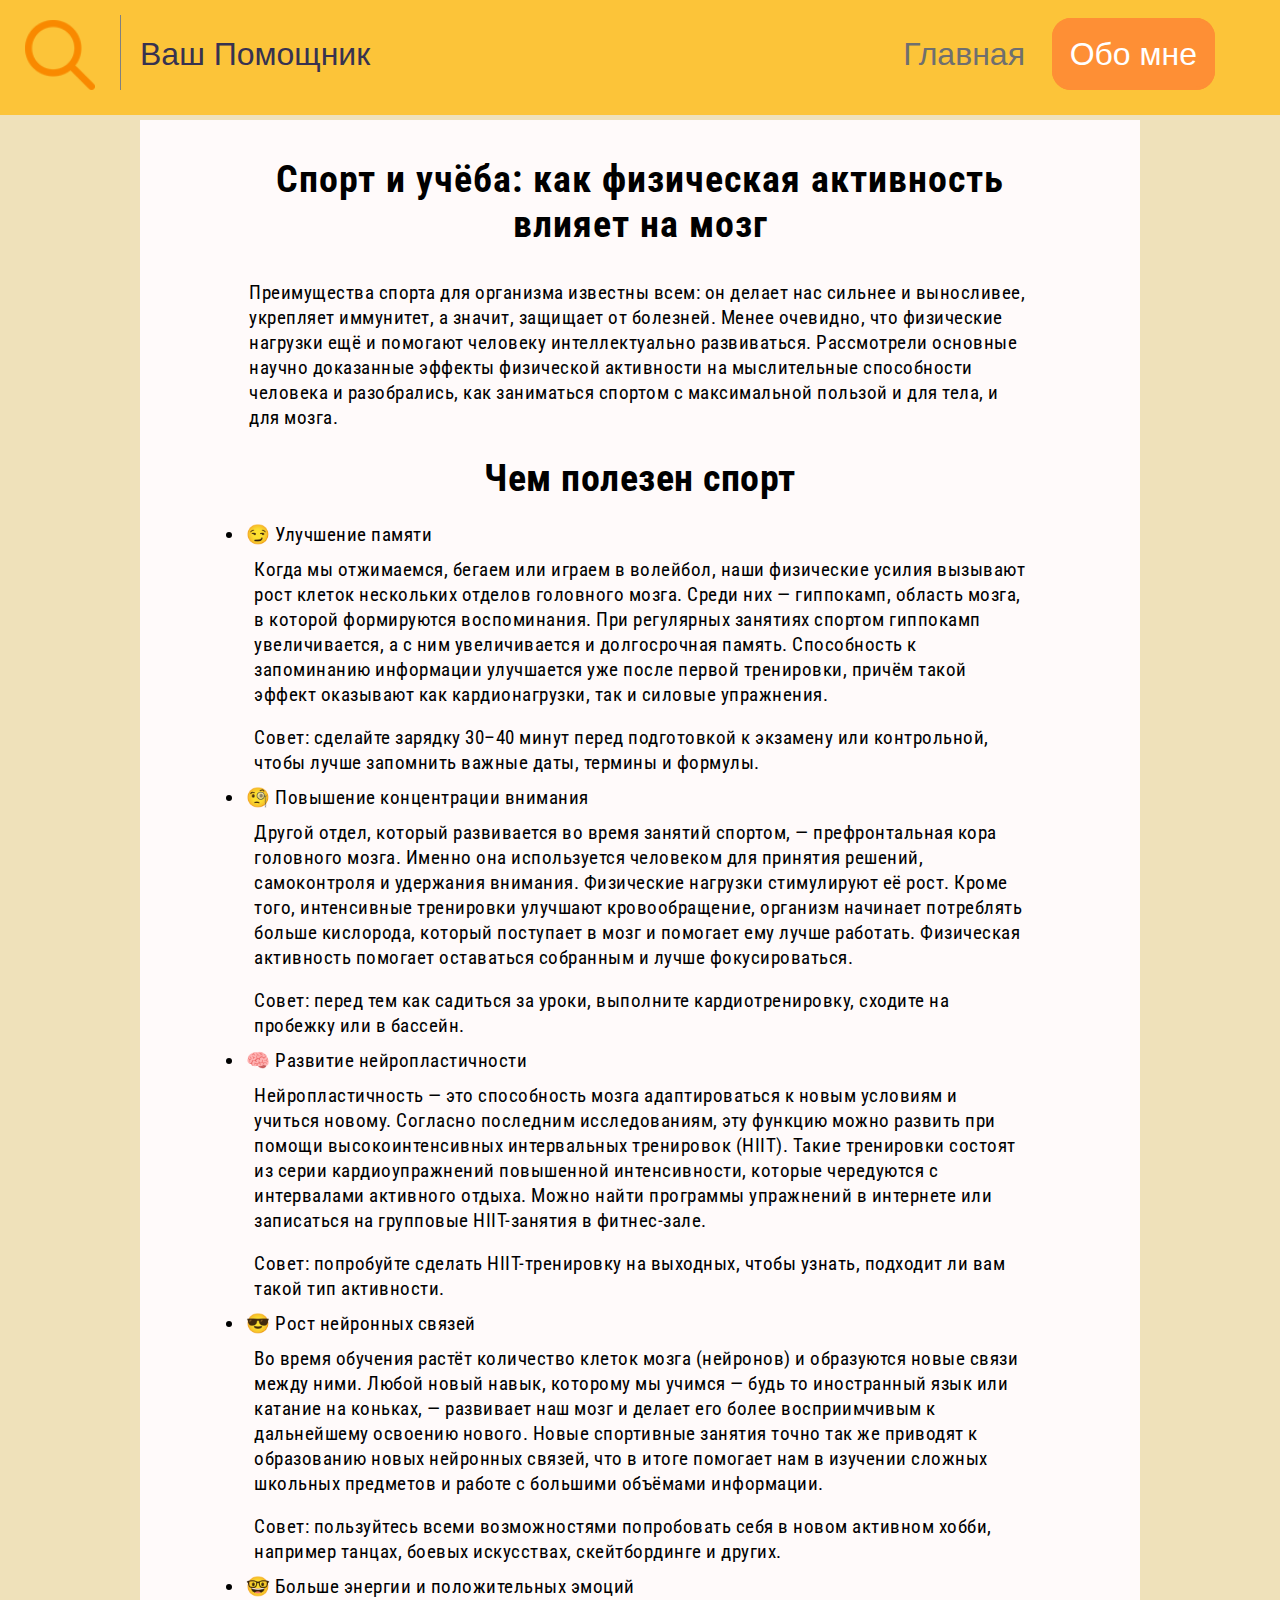
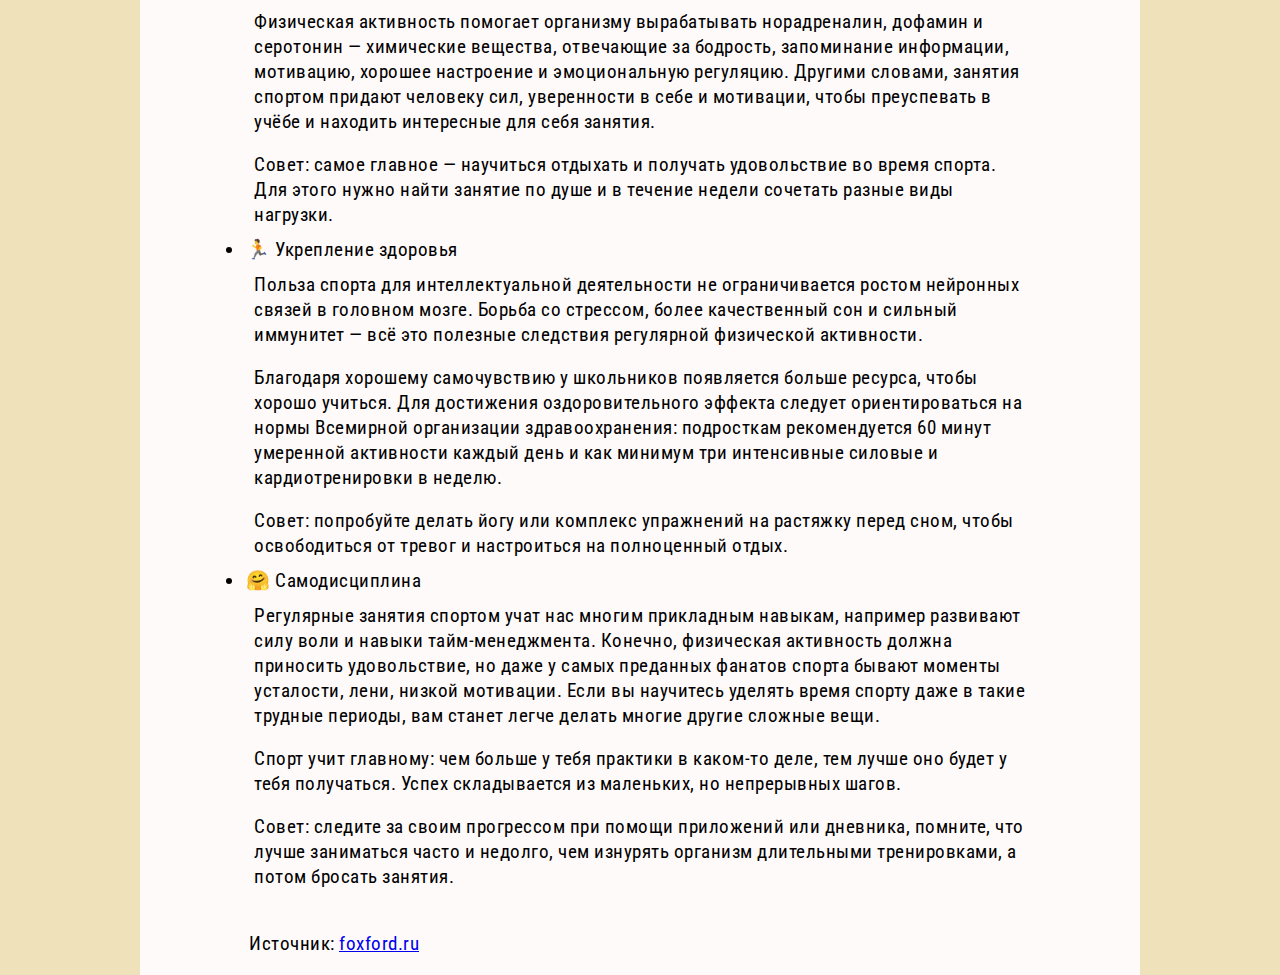
<file: articles/sport.html>
<!DOCTYPE html>

<html lang="ru">
    <head>
        <link rel="stylesheet" href="../main.css">
		<link rel="icon" href="../images/glass-small.png">
        <link rel="preconnect" href="https://fonts.googleapis.com">
        <link rel="preconnect" href="https://fonts.gstatic.com" crossorigin>
        <link href="https://fonts.googleapis.com/css2?family=Roboto+Condensed:wght@300;400&display=swap" rel="stylesheet">
        <meta charset="utf-8">
        <title>Помощник: Base</title>
    </head>
    <body class="bodytext">
 		<header>
            <a href="../index.html" class="home">
                <img src="../images/glass-small.png" alt="magnifying-glass" class="glass">
                <h1>
                    <div>Ваш Помощник</div>
                </h1>
            </a>
			<h1 class="headerlinks">
				<div >
					&nbsp; <a href="../index.html">Главная</a>
 					&nbsp; <a id="bigbutton" href="../html/about.html">Обо мне</a>
				</div>
			</h1>
        </header>
        <main class="field">
            <h1>Спорт и учёба: как физическая активность влияет на мозг</h1>
            <div class="text">
                <div>Преимущества спорта для организма известны всем: он делает нас сильнее и выносливее, укрепляет иммунитет, а значит, защищает от болезней. Менее очевидно, что физические нагрузки ещё и помогают человеку интеллектуально развиваться. Рассмотрели основные научно доказанные эффекты физической активности на мыслительные способности человека и разобрались, как заниматься спортом с максимальной пользой и для тела, и для мозга. </div>
                <h1>Чем полезен спорт</h1>
                <ul>
                    <li>😏 Улучшение памяти</li>
                    <div>Когда мы отжимаемся, бегаем или играем в волейбол, наши физические усилия вызывают рост клеток нескольких отделов головного мозга. Среди них — гиппокамп, область мозга, в которой формируются воспоминания. При регулярных занятиях спортом гиппокамп увеличивается, а с ним увеличивается и долгосрочная память. Способность к запоминанию информации улучшается уже после первой тренировки, причём такой эффект оказывают как кардионагрузки, так и силовые упражнения.</div>
                    <div>Совет: сделайте зарядку 30–40 минут перед подготовкой к экзамену или контрольной, чтобы лучше запомнить важные даты, термины и формулы.</div>

                    <li>🧐 Повышение концентрации внимания</li>
                    <div>Другой отдел, который развивается во время занятий спортом, — префронтальная кора головного мозга. Именно она используется человеком для принятия решений, самоконтроля и удержания внимания. Физические нагрузки стимулируют её рост. Кроме того, интенсивные тренировки улучшают кровообращение, организм начинает потреблять больше кислорода, который поступает в мозг и помогает ему лучше работать. Физическая активность помогает оставаться собранным и лучше фокусироваться. </div>
                    <div>Совет: перед тем как садиться за уроки, выполните кардиотренировку, сходите на пробежку или в бассейн.</div>

                    <li>🧠 Развитие нейропластичности</li>
                    <div>Нейропластичность — это способность мозга адаптироваться к новым условиям и учиться новому. Согласно последним исследованиям, эту функцию можно развить при помощи высокоинтенсивных интервальных тренировок (HIIT). Такие тренировки состоят из серии кардиоупражнений повышенной интенсивности, которые чередуются с интервалами активного отдыха. Можно найти программы упражнений в интернете или записаться на групповые HIIT-занятия в фитнес-зале.</div>
                    <div>
                        Совет: попробуйте сделать HIIT-тренировку на выходных, чтобы узнать, подходит ли вам такой тип активности.
                    </div>

                    <li>😎 Рост нейронных связей</li>
                    <div>Во время обучения растёт количество клеток мозга (нейронов) и образуются новые связи между ними. Любой новый навык, которому мы учимся — будь то иностранный язык или катание на коньках, — развивает наш мозг и делает его более восприимчивым к дальнейшему освоению нового. Новые спортивные занятия точно так же приводят к образованию новых нейронных связей, что в итоге помогает нам в изучении сложных школьных предметов и работе с большими объёмами информации.</div>
                    <div>Совет: пользуйтесь всеми возможностями попробовать себя в новом активном хобби, например танцах, боевых искусствах, скейтбординге и других. </div>

                    <li>🤓 Больше энергии и положительных эмоций</li>
                    <div>Физическая активность помогает организму вырабатывать норадреналин, дофамин и серотонин — химические вещества, отвечающие за бодрость, запоминание информации, мотивацию, хорошее настроение и эмоциональную регуляцию. Другими словами, занятия спортом придают человеку сил, уверенности в себе и мотивации, чтобы преуспевать в учёбе и находить интересные для себя занятия. </div>
                    <div>Совет: самое главное — научиться отдыхать и получать удовольствие во время спорта. Для этого нужно найти занятие по душе и в течение недели сочетать разные виды нагрузки. </div>

                    <li>🏃 Укрепление здоровья</li>
                    <div>Польза спорта для интеллектуальной деятельности не ограничивается ростом нейронных связей в головном мозге. Борьба со стрессом, более качественный сон и сильный иммунитет — всё это полезные следствия регулярной физической активности.</div>
                    <div>Благодаря хорошему самочувствию у школьников появляется больше ресурса, чтобы хорошо учиться. Для достижения оздоровительного эффекта следует ориентироваться на нормы Всемирной организации здравоохранения: подросткам рекомендуется 60 минут умеренной активности каждый день и как минимум три интенсивные силовые и кардиотренировки в неделю.</div>
                    <div>Совет: попробуйте делать йогу или комплекс упражнений на растяжку перед сном, чтобы освободиться от тревог и настроиться на полноценный отдых.</div>

                    <li>🤗 Самодисциплина</li>
                    <div>Регулярные занятия спортом учат нас многим прикладным навыкам, например развивают силу воли и навыки тайм-менеджмента. Конечно, физическая активность должна приносить удовольствие, но даже у самых преданных фанатов спорта бывают моменты усталости, лени, низкой мотивации. Если вы научитесь уделять время спорту даже в такие трудные периоды, вам станет легче делать многие другие сложные вещи.</div>
                    <div>Спорт учит главному: чем больше у тебя практики в каком-то деле, тем лучше оно будет у тебя получаться. Успех складывается из маленьких, но непрерывных шагов.</div>
                    <div>Совет: следите за своим прогрессом при помощи приложений или дневника, помните, что лучше заниматься часто и недолго, чем изнурять организм длительными тренировками, а потом бросать занятия.</div>
                </ul>
                <div>Источник:
                    <a href="https://media.foxford.ru/articles/kak-sport-razvivaet-mozg">foxford.ru</a>
                </div>

            </div>
        </main>
        <footer>

        </footer>
    </body>
</html>
</file>
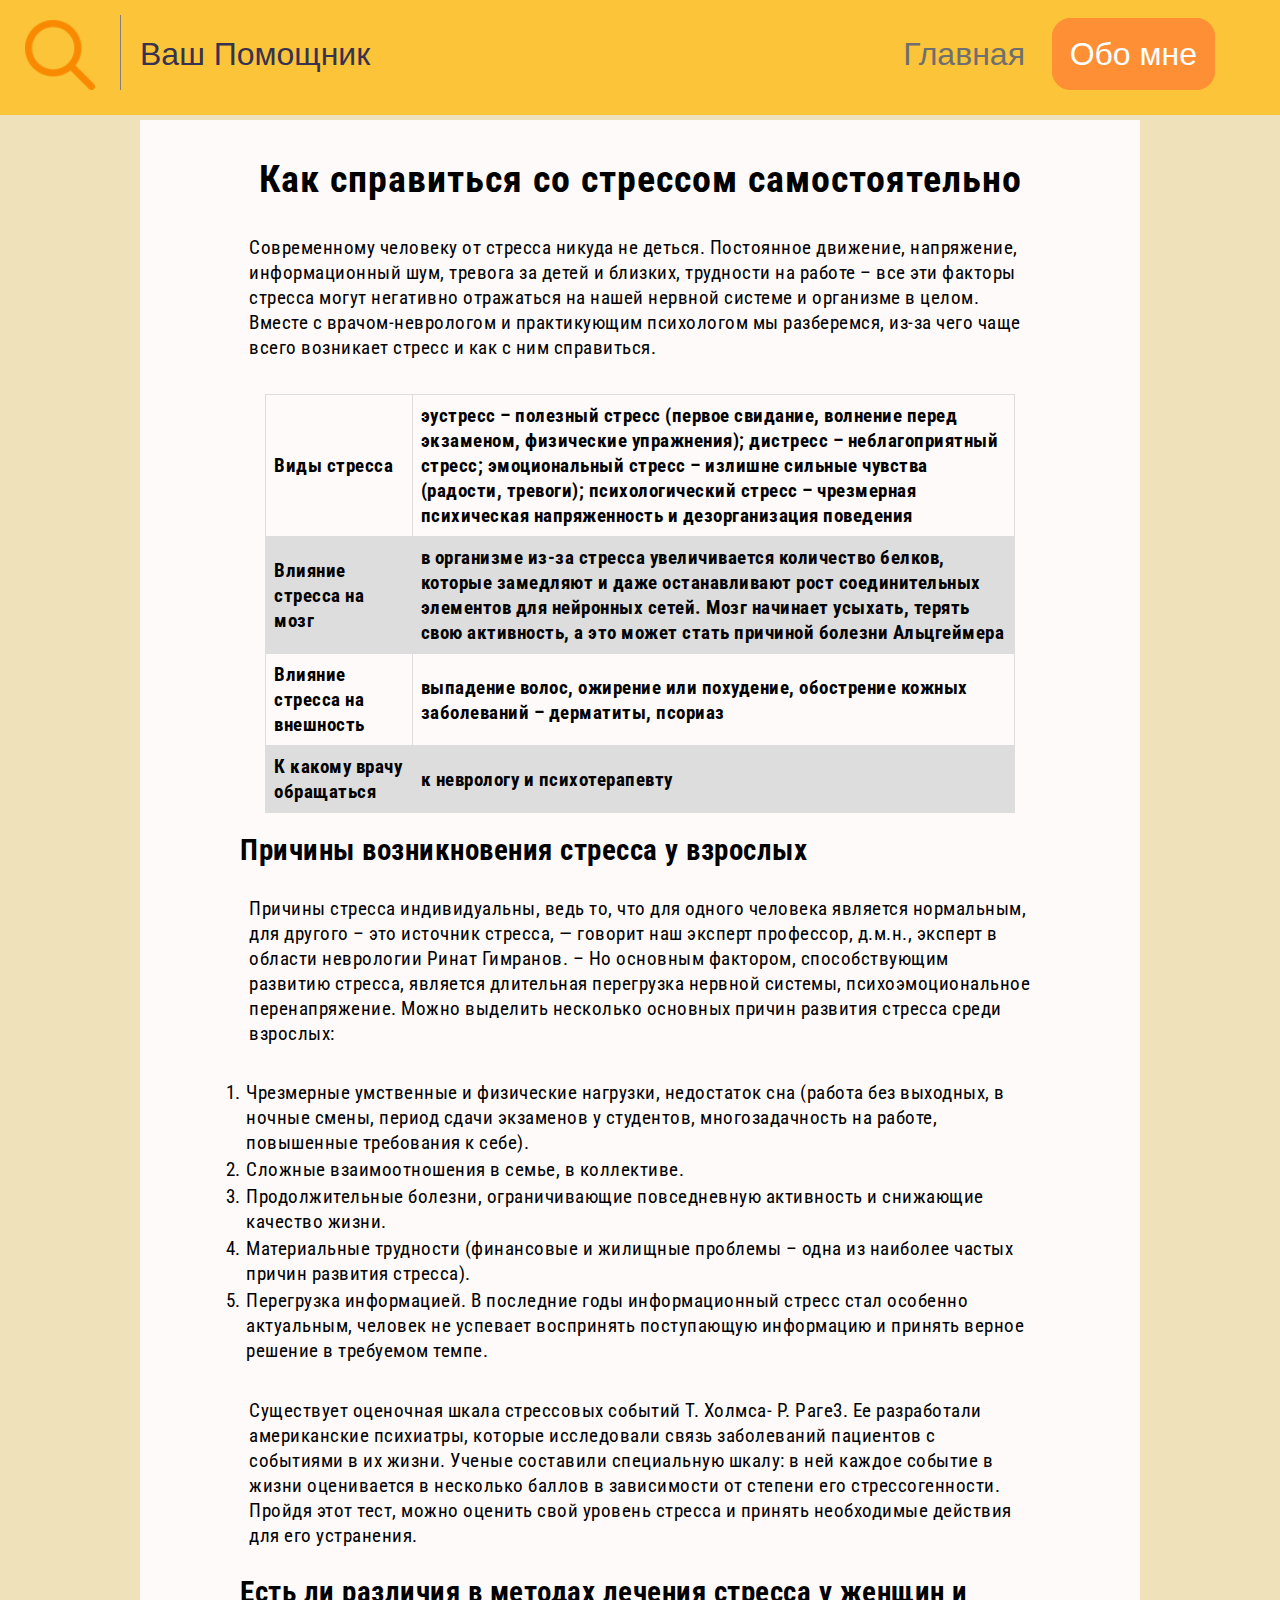
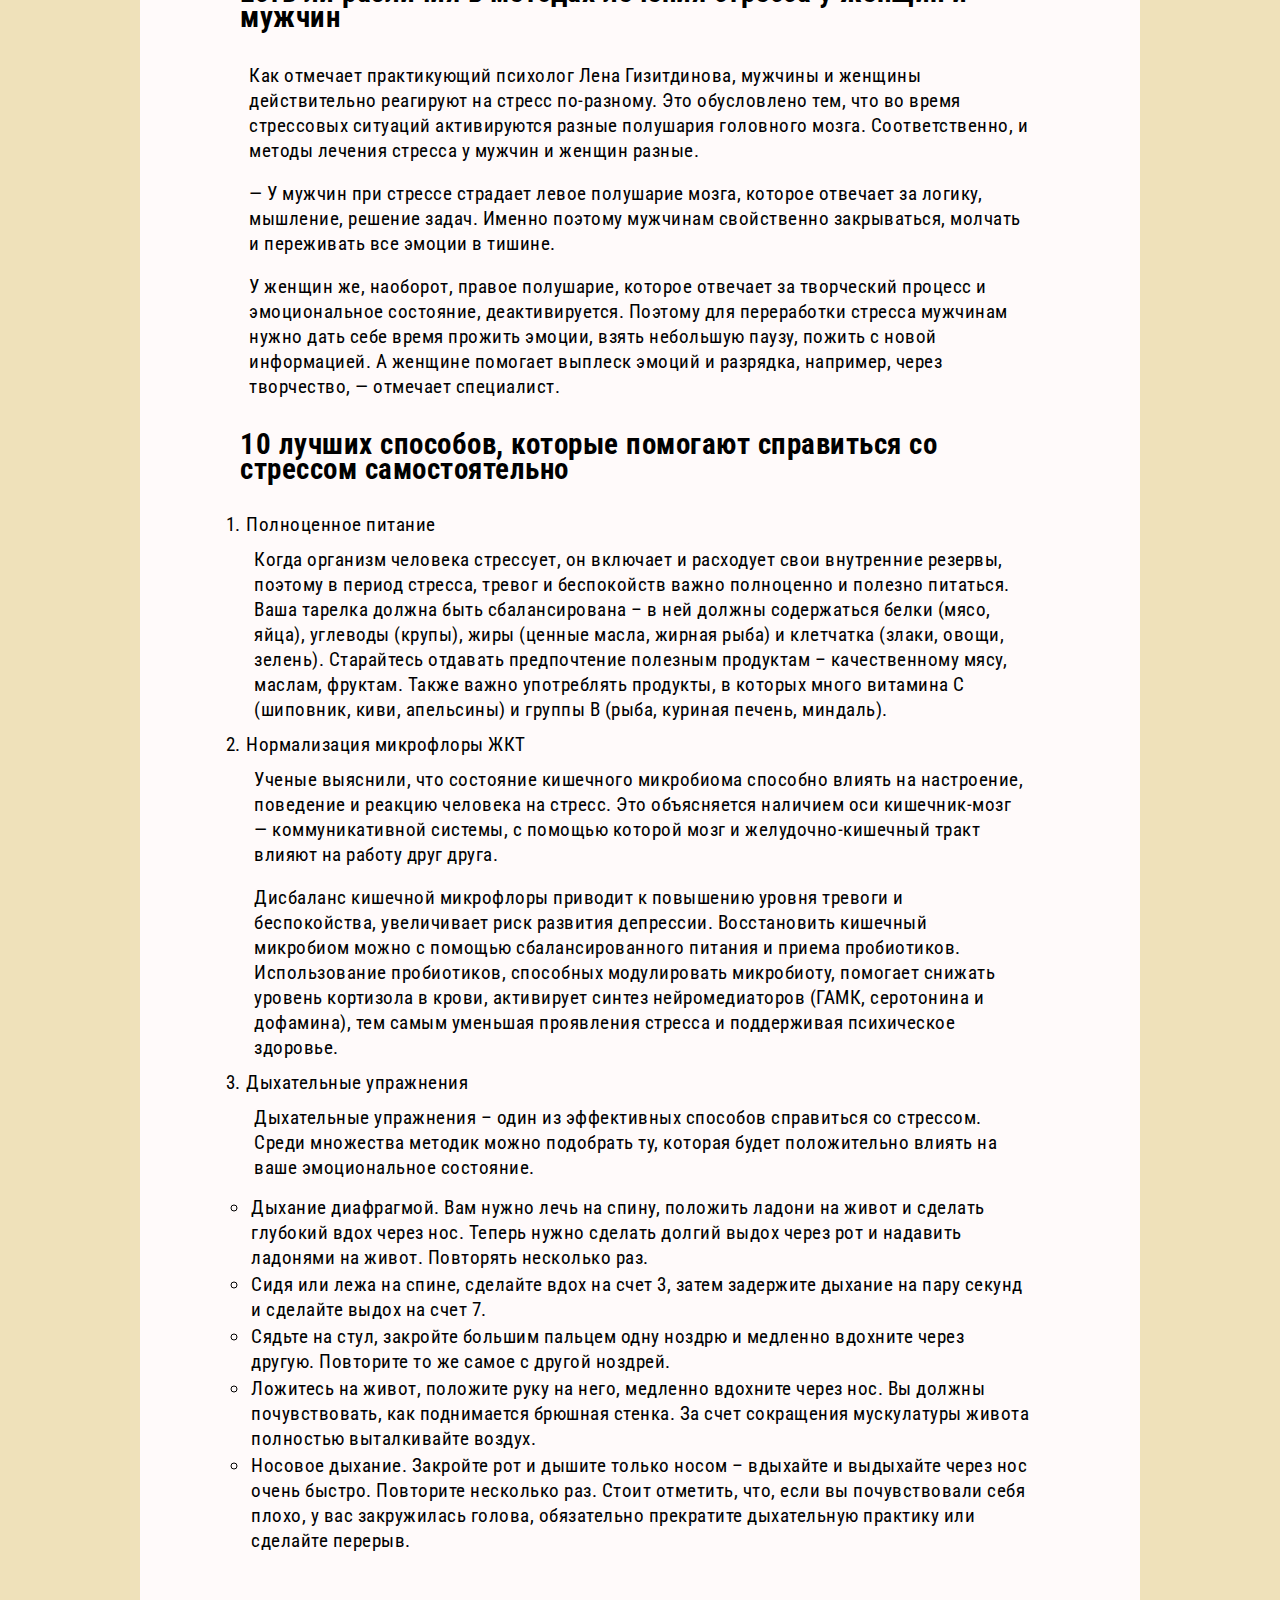
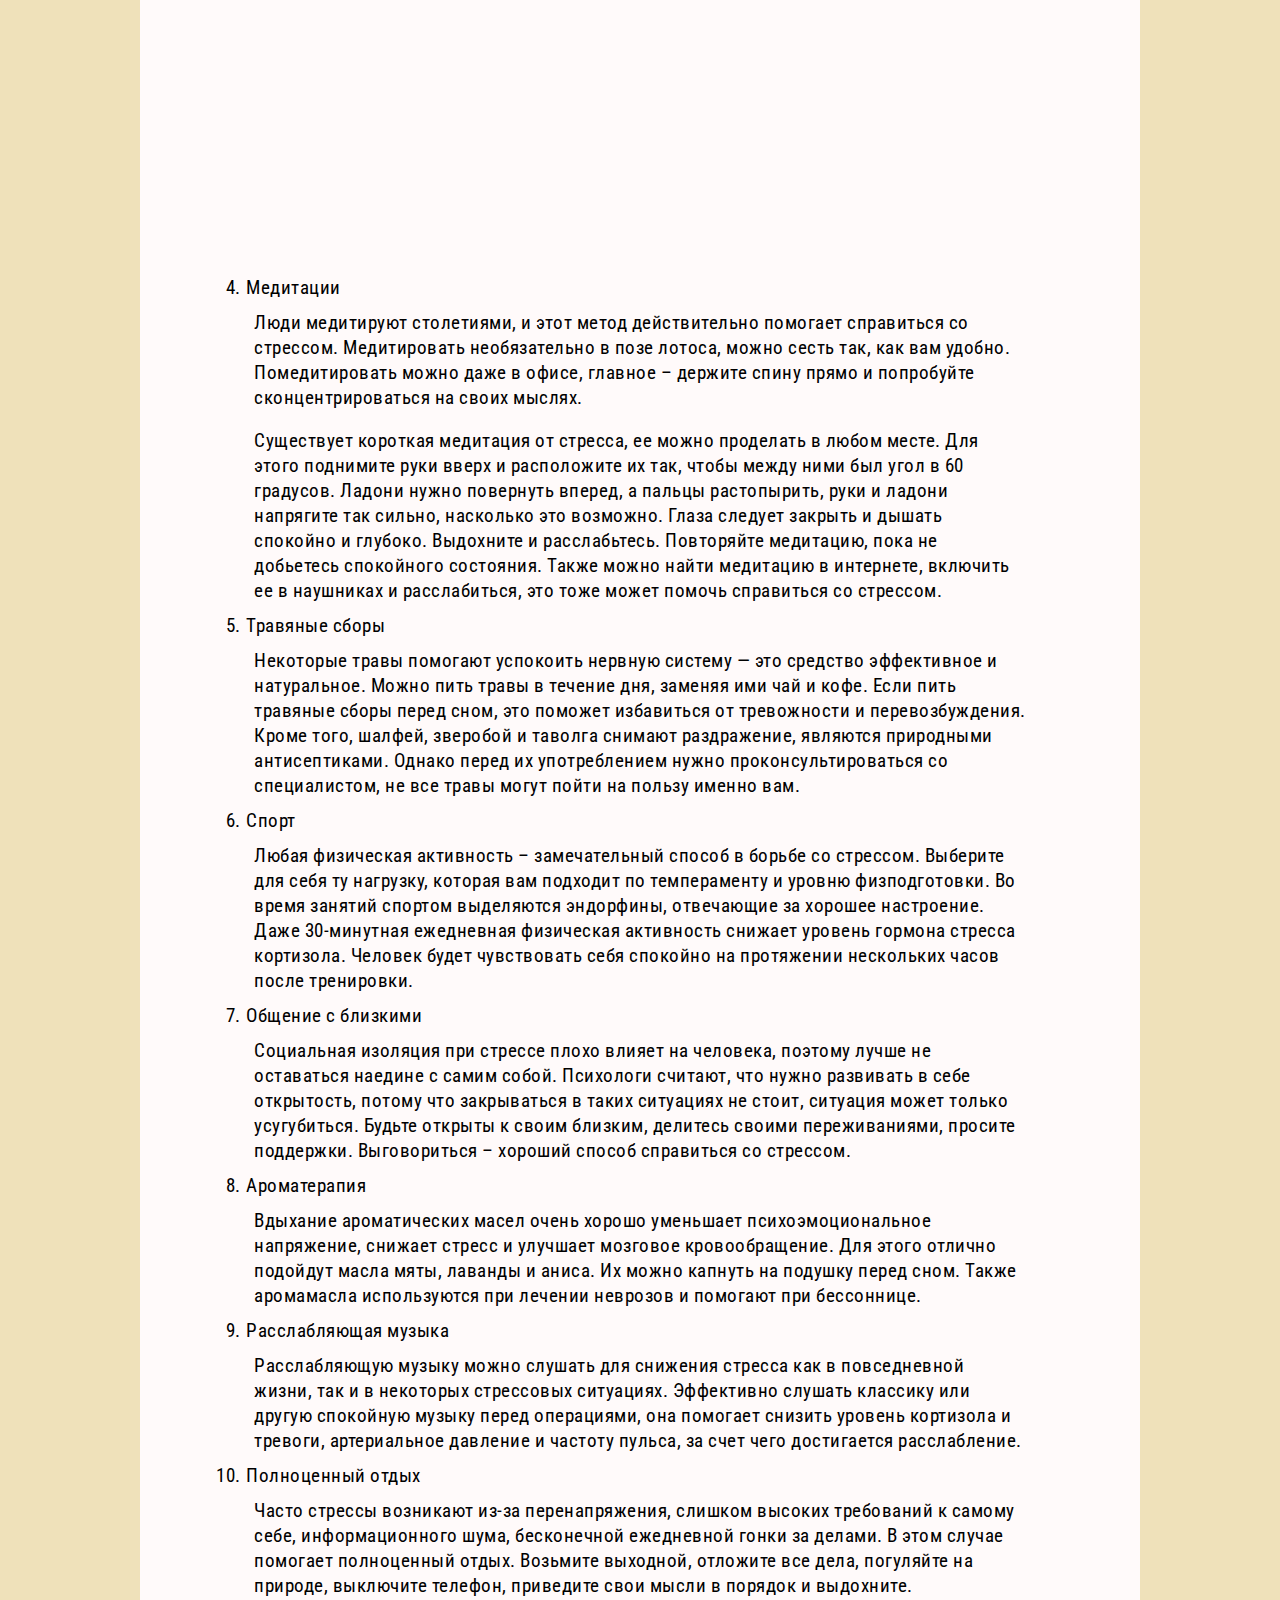
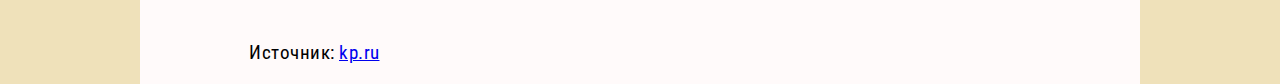
<file: articles/stress.html>
<!DOCTYPE html>

<html lang="ru">
    <head>
        <link rel="stylesheet" href="../main.css">
		<link rel="icon" href="../images/glass-small.png">
        <link rel="preconnect" href="https://fonts.googleapis.com">
        <link rel="preconnect" href="https://fonts.gstatic.com" crossorigin>
        <link href="https://fonts.googleapis.com/css2?family=Roboto+Condensed:wght@300;400&display=swap" rel="stylesheet">
        <meta charset="utf-8">
        <title>Помощник: Base</title>
    </head>
    <body class="bodytext">
 		<header>
            <a href="../index.html" class="home">
                <img src="../images/glass-small.png" alt="magnifying-glass" class="glass">
                <h1>
                    <div>Ваш Помощник</div>
                </h1>
            </a>
			<h1 class="headerlinks">
				<div >
					&nbsp; <a href="../index.html">Главная</a>
 					&nbsp; <a id="bigbutton" href="../html/about.html">Обо мне</a>
				</div>
			</h1>
        </header>
        <main class="field">
            <h1>Как справиться со стрессом самостоятельно</h1>
            <div class="text">
                <div>
                    Современному человеку от стресса никуда не деться. Постоянное движение, напряжение, информационный шум, тревога за детей и близких, трудности на работе – все эти факторы стресса могут негативно отражаться на нашей нервной системе и организме в целом. Вместе с врачом-неврологом и практикующим психологом мы разберемся, из-за чего чаще всего возникает стресс и как с ним справиться.
                </div>
                <table>
                    <tr>
                        <th>Виды стресса</th>
                        <th>
                            эустресс – полезный стресс (первое свидание, волнение перед экзаменом, физические упражнения);
 дистресс – неблагоприятный стресс;
 эмоциональный стресс – излишне сильные чувства (радости, тревоги);
 психологический стресс – чрезмерная психическая напряженность и дезорганизация поведения
                        </th>
                    </tr>
                    <tr>
                        <th>Влияние стресса на мозг</th>
                        <th>в организме из-за стресса увеличивается количество белков, которые замедляют и даже останавливают рост соединительных элементов для нейронных сетей. Мозг начинает усыхать, терять свою активность, а это может стать причиной болезни Альцгеймера</th>
                    </tr>
                    <tr>
                        <th>Влияние стресса на внешность</th>
                        <th>выпадение волос, ожирение или похудение, обострение кожных заболеваний – дерматиты, псориаз  </th>
                    </tr>
                    <tr>
                        <th>К какому врачу обращаться </th>
                        <th>к неврологу и психотерапевту</th>
                    </tr>
                </table>
                <h2>Причины возникновения стресса у взрослых</h2>
                <div>
                    Причины стресса индивидуальны, ведь то, что для одного человека является нормальным, для другого – это источник стресса, — говорит наш эксперт профессор, д.м.н., эксперт в области неврологии Ринат Гимранов. – Но основным фактором, способствующим развитию стресса, является длительная перегрузка нервной системы, психоэмоциональное перенапряжение. Можно выделить несколько основных причин развития стресса среди взрослых:
                </div>
                <ol>
                    <li>Чрезмерные умственные и физические нагрузки, недостаток сна (работа без выходных, в ночные смены, период сдачи экзаменов у студентов, многозадачность на работе, повышенные требования к себе).</li>
                    <li>Сложные взаимоотношения в семье, в коллективе.</li>
                    <li>Продолжительные болезни, ограничивающие повседневную активность и снижающие качество жизни.</li>
                    <li>
                        Материальные трудности (финансовые и жилищные проблемы – одна из наиболее частых причин развития стресса).
                    </li>
                    <li>Перегрузка информацией. В последние годы информационный стресс стал особенно актуальным, человек не успевает воспринять поступающую информацию и принять верное решение в требуемом темпе.</li>
                </ol>
                <div>Существует оценочная шкала стрессовых событий Т. Холмса- Р. Раге3. Ее разработали американские психиатры, которые исследовали связь заболеваний пациентов с событиями в их жизни. Ученые составили специальную шкалу: в ней каждое событие в жизни оценивается в несколько баллов в зависимости от степени его стрессогенности. Пройдя этот тест, можно оценить свой уровень стресса и принять необходимые действия для его устранения.</div>
                <h2>Есть ли различия в методах лечения стресса у женщин и мужчин</h2>
                <div>Как отмечает практикующий психолог Лена Гизитдинова, мужчины и женщины действительно реагируют на стресс по-разному. Это обусловлено тем, что во время стрессовых ситуаций активируются разные полушария головного мозга. Соответственно, и методы лечения стресса у мужчин и женщин разные.</div>
                <div>— У мужчин при стрессе страдает левое полушарие мозга, которое отвечает за логику, мышление, решение задач. Именно поэтому мужчинам свойственно закрываться, молчать и переживать все эмоции в тишине.</div>
                <div>У женщин же, наоборот, правое полушарие, которое отвечает за творческий процесс и эмоциональное состояние, деактивируется. Поэтому для переработки стресса мужчинам нужно дать себе время прожить эмоции, взять небольшую паузу, пожить с новой информацией. А женщине помогает выплеск эмоций и разрядка, например, через творчество, — отмечает специалист.</div>
                <h2>10 лучших способов, которые помогают справиться со стрессом самостоятельно</h2>
                <ol>
                    <li>Полноценное питание</li>
                    <div>Когда организм человека стрессует, он включает и расходует свои внутренние резервы, поэтому в период стресса, тревог и беспокойств важно полноценно и полезно питаться. Ваша тарелка должна быть сбалансирована – в ней должны содержаться белки (мясо, яйца), углеводы (крупы), жиры (ценные масла, жирная рыба) и клетчатка (злаки, овощи, зелень). Старайтесь отдавать предпочтение полезным продуктам – качественному мясу, маслам, фруктам. Также важно употреблять продукты, в которых много витамина С (шиповник, киви, апельсины) и группы В (рыба, куриная печень, миндаль).</div>

                    <li>Нормализация микрофлоры ЖКТ</li>
                    <div>Ученые выяснили, что состояние кишечного микробиома способно влиять на настроение, поведение и реакцию человека на стресс. Это объясняется наличием оси кишечник-мозг — коммуникативной системы, с помощью которой мозг и желудочно-кишечный тракт влияют на работу друг друга. </div>
                    <div>Дисбаланс кишечной микрофлоры приводит к повышению уровня тревоги и беспокойства, увеличивает риск развития депрессии. Восстановить кишечный микробиом можно с помощью сбалансированного питания и приема пробиотиков. Использование пробиотиков, способных модулировать микробиоту, помогает снижать уровень кортизола в крови, активирует синтез нейромедиаторов (ГАМК, серотонина и дофамина), тем самым уменьшая проявления стресса и поддерживая психическое здоровье.</div>

                    <li>Дыхательные упражнения</li>
                    <div>Дыхательные упражнения – один из эффективных способов справиться со стрессом. Среди множества методик можно подобрать ту, которая будет положительно влиять на ваше эмоциональное состояние.</div>
                    <ul>
                        <li>Дыхание диафрагмой. Вам нужно лечь на спину, положить ладони на живот и сделать глубокий вдох через нос. Теперь нужно сделать долгий выдох через рот и надавить ладонями на живот. Повторять несколько раз.</li>
                        <li>Сидя или лежа на спине, сделайте вдох на счет 3, затем задержите дыхание на пару секунд и сделайте выдох на счет 7.</li>
                        <li>Сядьте на стул, закройте большим пальцем одну ноздрю и медленно вдохните через другую. Повторите то же самое с другой ноздрей.</li>
                        <li>Ложитесь на живот, положите руку на него, медленно вдохните через нос. Вы должны почувствовать, как поднимается брюшная стенка. За счет сокращения мускулатуры живота полностью выталкивайте воздух.</li>
                        <li>Носовое дыхание. Закройте рот и дышите только носом – вдыхайте и выдыхайте через нос очень быстро. Повторите несколько раз.  Стоит отметить, что, если вы почувствовали себя плохо, у вас закружилась голова, обязательно прекратите дыхательную практику или сделайте перерыв.</li>

                    </ul>
                    <iframe class="centervideo" width="560" height="315" src="https://www.youtube.com/embed/GhPV1RcKGdI?si=mnbxgMDsBTIy8b7r" title="YouTube video player" frameborder="0" allow="accelerometer; autoplay; clipboard-write; encrypted-media; gyroscope; picture-in-picture; web-share" allowfullscreen></iframe>
                    <li>Медитации</li>
                    <div>Люди медитируют столетиями, и этот метод действительно помогает справиться со стрессом. Медитировать необязательно в позе лотоса, можно сесть так, как вам удобно. Помедитировать можно даже в офисе, главное – держите спину прямо и попробуйте сконцентрироваться на своих мыслях.</div>
                    <div>Существует короткая медитация от стресса, ее можно проделать в любом месте. Для этого поднимите руки вверх и расположите их так, чтобы между ними был угол в 60 градусов. Ладони нужно повернуть вперед, а пальцы растопырить, руки и ладони напрягите так сильно, насколько это возможно. Глаза следует закрыть и дышать спокойно и глубоко. Выдохните и расслабьтесь. Повторяйте медитацию, пока не добьетесь спокойного состояния. Также можно найти медитацию в интернете, включить ее в наушниках и расслабиться, это тоже может помочь справиться со стрессом.</div>
                    <li>Травяные сборы</li>
                    <div>Некоторые травы помогают успокоить нервную систему — это средство эффективное и натуральное. Можно пить травы в течение дня, заменяя ими чай и кофе. Если пить травяные сборы перед сном, это поможет избавиться от тревожности и перевозбуждения. Кроме того, шалфей, зверобой и таволга снимают раздражение, являются природными антисептиками. Однако перед их употреблением нужно проконсультироваться со специалистом, не все травы могут пойти на пользу именно вам.</div>
                    <li>Спорт</li>
                    <div>Любая физическая активность – замечательный способ в борьбе со стрессом. Выберите для себя ту нагрузку, которая вам подходит по темпераменту и уровню физподготовки. Во время занятий спортом выделяются эндорфины, отвечающие за хорошее настроение. Даже 30-минутная ежедневная физическая активность снижает уровень гормона стресса кортизола. Человек будет чувствовать себя спокойно на протяжении нескольких часов после тренировки.</div>
                    <li>Общение с близкими</li>
                    <div>Социальная изоляция при стрессе плохо влияет на человека, поэтому лучше не оставаться наедине с самим собой. Психологи считают, что нужно развивать в себе открытость, потому что закрываться в таких ситуациях не стоит, ситуация может только усугубиться. Будьте открыты к своим близким, делитесь своими переживаниями, просите поддержки. Выговориться – хороший способ справиться со стрессом.</div>
                    <li>Ароматерапия</li>
                    <div>Вдыхание ароматических масел очень хорошо уменьшает психоэмоциональное напряжение, снижает стресс и улучшает мозговое кровообращение. Для этого отлично подойдут масла мяты, лаванды и аниса. Их можно капнуть на подушку перед сном. Также аромамасла используются при лечении неврозов и помогают при бессоннице.</div>
                    <li>Расслабляющая музыка</li>
                    <div>Расслабляющую музыку можно слушать для снижения стресса как в повседневной жизни, так и в некоторых стрессовых ситуациях. Эффективно слушать классику или другую спокойную музыку перед операциями, она помогает снизить уровень кортизола и тревоги, артериальное давление и частоту пульса, за счет чего достигается расслабление.</div>
                    <li>Полноценный отдых</li>
                    <div>Часто стрессы возникают из-за перенапряжения, слишком высоких требований к самому себе, информационного шума, бесконечной ежедневной гонки за делами. В этом случае помогает полноценный отдых. Возьмите выходной, отложите все дела, погуляйте на природе, выключите телефон, приведите свои мысли в порядок и выдохните.</div>
                </ol>
                <div>Источник:
                    <a href="https://www.kp.ru/doctor/bolezni/kak-spravitsya-so-stressom-samostoyatelno/">kp.ru</a>
                </div>
            </div>
        </main>
        <footer>

        </footer>
    </body>
</html>
</file>
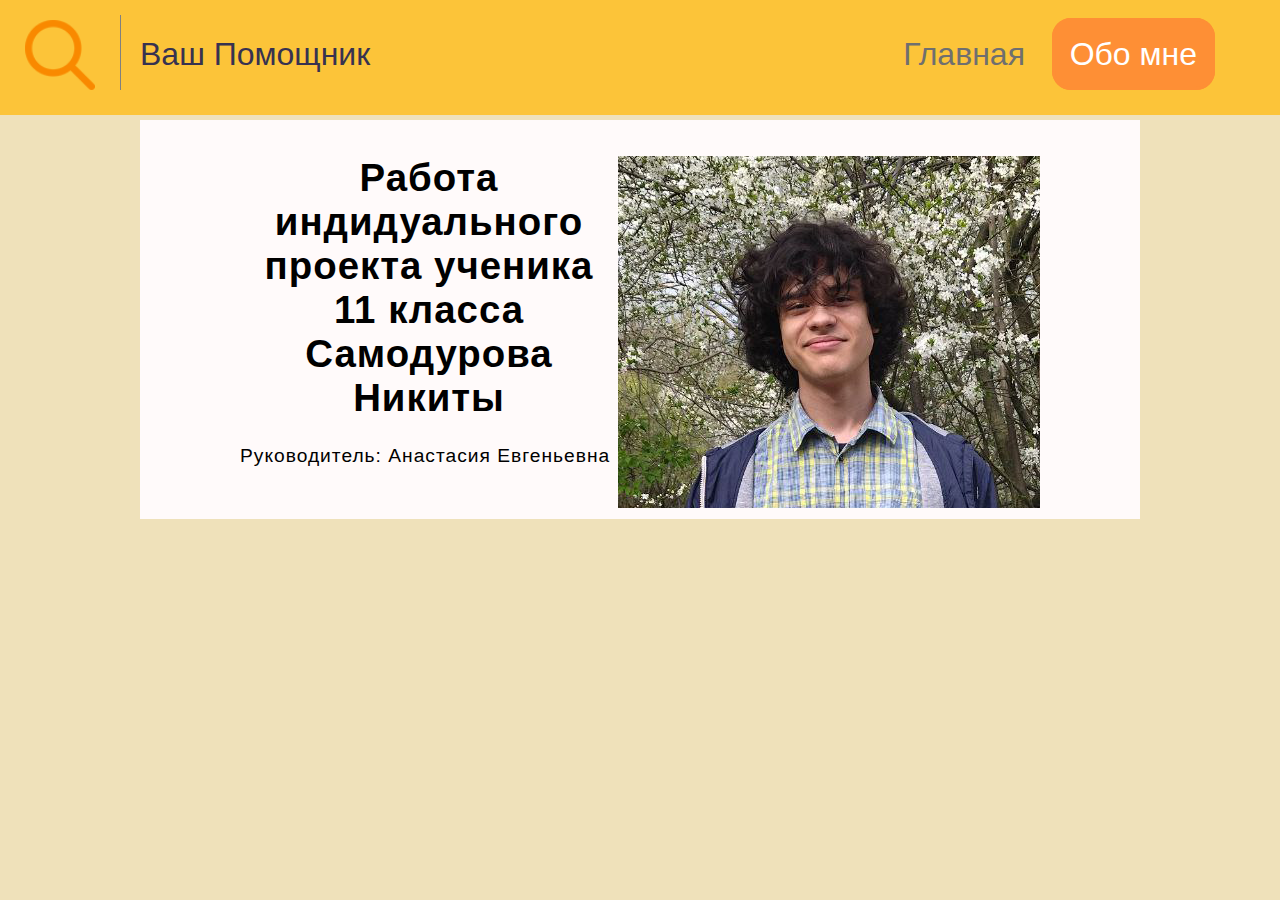
<file: html/about.html>
<!DOCTYPE html>
<!-- Обо мне
    
-->

<html lang="ru">
    <head>
        <link rel="stylesheet" href="../main.css">
		<link rel="icon" href="../images/glass-small.png">
        <meta charset="utf-8">
        <title>Помощник: Обо мне</title>
    </head>
    <body class="bodytext">
 		<header>
            <a href="../index.html" class="home">
                <img src="../images/glass-small.png" alt="magnifying-glass" class="glass">
                <h1>
                    <div>Ваш Помощник</div>
                </h1>
            </a>
			<h1 class="headerlinks">
				<div >
					&nbsp; <a href="../index.html">Главная</a>
 					&nbsp; <a id="bigbutton" href="">Обо мне</a>
				</div>
			</h1>
        </header>
        <main class="field">
            <div>
                <h1>
                    <img src="../images/me.png" alt="It's Me!">
                    Работа индидуального проекта 
                    ученика 11 класса Самодурова Никиты 
                </h1>
                <p>
                    Руководитель: Анастасия Евгеньевна
                </p>
                <br>
            </div>
        </main>
    </body>
</html>
</file>
<file: main.css>
html, body {
    margin: 0;
    width: 100%;
    height: 100%;
}
header {
    position: -webkit-sticky;
    position: sticky;
    top: 0;
    background-color: #fcc439;
    width: 100%;
    min-width: 850px;
    padding-bottom: 5px;
    z-index: 2;

}


.home h1 {
    color: #373250;
}
.home {
    text-decoration: none;
}


.row:after {
    clear: both;
    content: "";
    display: table;
}

.column {
    float: left;
    width: 33.3%;
    height: 750px;
    background-color: #ffffff;
    border: solid;
    border-color: #FFF49E;
    border-width: 50px;
    box-sizing: border-box;
    -moz-box-sizing: border-box;
    -webkit-box-sizing: border-box;
}
.column img {
    width: 100%;
    height: auto;
}
.column a p {
    font-size: 300%;
    text-align: center;
    text-decoration: solid;
}



.favorite {
    background-color: #FFF49E;
    margin: 0;
    height: 750px;
    margin-top: 5%;
    margin-bottom: 3%;

}

.favorite p {
    color: #373250;
    font-size: 200%;
}

.favorite h1 {
    font-size: 400%;
    font-family: 'Roboto', sans-serif;
    font-family: 'Roboto Condensed', sans-serif;
    margin-left: auto;
    margin-right: auto;
    text-align: center;
}

.nav {
    color: #FFF49E;
    float: left;
    margin-right: auto;
    background-color: #373250;
    width: 200px;
    padding-bottom: 50px;
    padding-top: 10px;
    padding-right: 40px;
    text-indent: 0;
    line-height: 20px;
}
.nav a{
    color: #dddddd;
    text-decoration: none;

}
.nav h1 {
    padding-left: 25px;
}
.nav li{
    margin: 10px 0;
}
.hometext {
    margin-top: 50px;
    margin-left: auto;
    background-color: #FFF49E;
    font-size: larger;
    width: 730px;
    padding: 50px;
    padding-top: 50px;
    height: 260px;
}
.hometext img {
    position:relative;
    margin: 5px;
    float: right;
}
.centervideo {
    margin: 0 auto;
    display:flex;
}

header h1 {
    display: inline-block;
    font-weight: normal;
    text-align: center;
    vertical-align: top;
    font-family: 'Franklin Gothic Medium', 'Arial Narrow', Arial, sans-serif;
    padding: 15px;
    color: rgb(111, 111, 111);
}

.bodytext {
    background-color: #efe1ba;
}
.withnav {
    margin-top: 5px;
    margin-left: auto;
    margin-right: auto;
    font-size: larger;
    padding: 10px;
    padding-left: 200px;
    padding-right: 200px;
    height: auto;
    font-family: 'Roboto Condensed', sans-serif;
    text-indent: 15px;
    letter-spacing: 1px;
}

.field {
    background-color: snow;
    margin-top: 5px;
    margin-left: auto;
    margin-right: auto;
    width: 800px;
    font-size: larger;
    padding: 10px;
    height: auto;
    padding-left: 100px;
    padding-right: 100px;
    font-family: 'Roboto Condensed', sans-serif;
    letter-spacing: 1px;
}
.text {

    line-height: 25px;
    letter-spacing: 0.5px;
}
.text p {
    padding-left: 20px;
    border: 1px solid rgb(0, 0, 0, 0.2);
    background-color: rgb(0, 0, 0, 0.2);
    padding: 15px;
}
.text div {
    padding: 9px;
}

.text table {
    border-collapse: collapse;
    width: 100;
    margin: 25px;
}

.text td,th {
    border: 1px solid #dddddd;
    text-align: left;
    padding: 8px;
}
.text tr:nth-child(even) {
    background-color: #dddddd;
}

.text li {
    padding: 1px;
}
.text ul {
    padding: 5px;
}
.text ol {
    padding: 5px;
}
footer {
    margin: 100px;
}


.field img {
    float: right;
}

.field h1 {
    text-align: center;
}

.headerlinks {
    position: absolute;
    right: 50px;
    margin-left: 50%;
}

.headerlinks a{
    color: rgb(111, 111, 111);
    text-decoration: none;
    transition: 1s;
}
.headerlinks a:hover {
    color: #fe8f35;
}

.linktoart {
    margin-top: 50px;
    font-size: larger;
    font-family: Cambria, Cochin, Georgia, Times, 'Times New Roman', serif;
}

#bigbutton
{
    color: white;
    background-color: #fe8f35;
    border: 3px solid #fe8f35;
    border-radius: 19px;
    padding: 15px;
    transition: 0.3s;
}
#bigbutton:hover {
    color: black;
    transition: 0.5s;
}

.glass {
    border-right: 1px solid gray;
    width: 70px;
    height: 70px;
    padding-right: 25px;
    padding-left: 25px;
    padding-top: 5px;
    margin-top: 15px;
    margin-bottom: 15px;
}

@media only screen and (max-width: 1368px) {
    .column {
        width: 100%;
        height: 100%;
    }
    .column img {
        float: left;
        width: 50%;
    }
    .hometext {
        padding: 0;
        width: 100%;

    }
    .withnav {
        padding: 0;
        width: 100%;
    }
}

@media only screen and (max-width: 924px) {

    .column {
        width: 100%;
    }
    .column img {
        width: 100%;
    }
    .headerlinks {
        display: none;
    }

    .nav {
        float: none;
        width: 100%;
        display: relative;
        padding: 0;
        margin: auto;
    }

    .bodytext header {
        width: 100%;
        margin: 0;
    }
    header { 
        width: 100%;
    }
}
</file>
